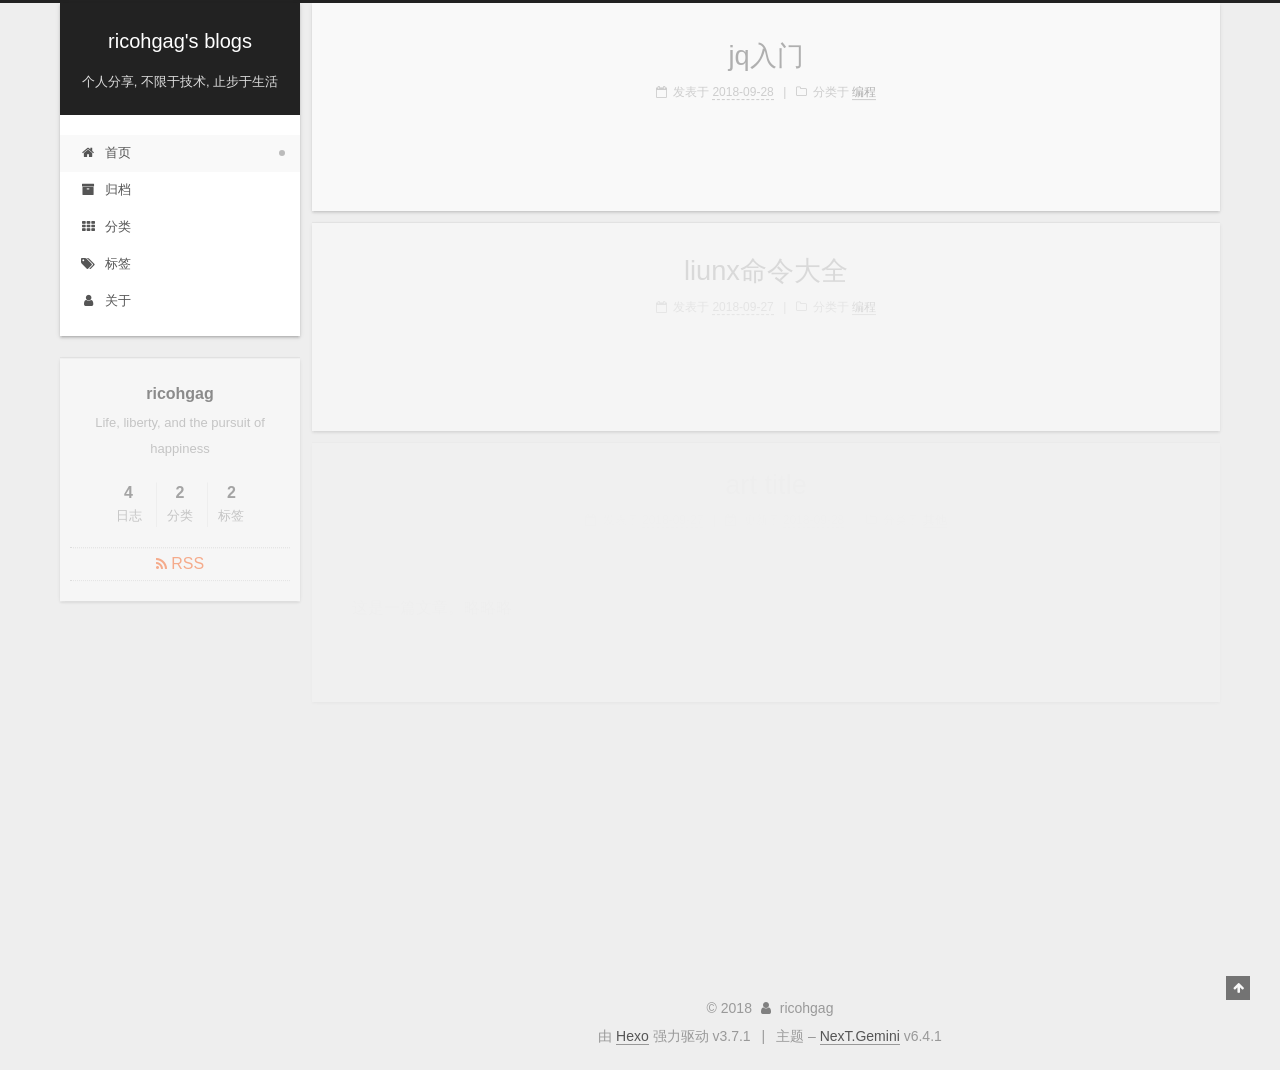
<file: index.html>
<!DOCTYPE html>












  


<html class="theme-next gemini use-motion" lang="zh-CN">
<head>
  <meta charset="UTF-8"/>
<meta http-equiv="X-UA-Compatible" content="IE=edge" />
<meta name="viewport" content="width=device-width, initial-scale=1, maximum-scale=2"/>
<meta name="theme-color" content="#222">












<meta http-equiv="Cache-Control" content="no-transform" />
<meta http-equiv="Cache-Control" content="no-siteapp" />






















<link href="/lib/font-awesome/css/font-awesome.min.css?v=4.6.2" rel="stylesheet" type="text/css" />

<link href="/css/main.css?v=6.4.1" rel="stylesheet" type="text/css" />


  <link rel="apple-touch-icon" sizes="180x180" href="/images/apple-touch-icon-next.png?v=6.4.1">


  <link rel="icon" type="image/png" sizes="32x32" href="/images/favicon-32x32-next.png?v=6.4.1">


  <link rel="icon" type="image/png" sizes="16x16" href="/images/favicon-16x16-next.png?v=6.4.1">


  <link rel="mask-icon" href="/images/logo.svg?v=6.4.1" color="#222">









<script type="text/javascript" id="hexo.configurations">
  var NexT = window.NexT || {};
  var CONFIG = {
    root: '/',
    scheme: 'Gemini',
    version: '6.4.1',
    sidebar: {"position":"left","display":"post","offset":12,"b2t":false,"scrollpercent":false,"onmobile":false},
    fancybox: false,
    fastclick: false,
    lazyload: false,
    tabs: true,
    motion: {"enable":true,"async":false,"transition":{"post_block":"fadeIn","post_header":"slideDownIn","post_body":"slideDownIn","coll_header":"slideLeftIn","sidebar":"slideUpIn"}},
    algolia: {
      applicationID: '',
      apiKey: '',
      indexName: '',
      hits: {"per_page":10},
      labels: {"input_placeholder":"Search for Posts","hits_empty":"We didn't find any results for the search: ${query}","hits_stats":"${hits} results found in ${time} ms"}
    }
  };
</script>


  




  <meta name="description" content="Life, liberty, and the pursuit of happiness">
<meta property="og:type" content="website">
<meta property="og:title" content="ricohgag&#39;s blogs">
<meta property="og:url" content="http://yoursite.com/index.html">
<meta property="og:site_name" content="ricohgag&#39;s blogs">
<meta property="og:description" content="Life, liberty, and the pursuit of happiness">
<meta property="og:locale" content="zh-CN">
<meta name="twitter:card" content="summary">
<meta name="twitter:title" content="ricohgag&#39;s blogs">
<meta name="twitter:description" content="Life, liberty, and the pursuit of happiness">



  <link rel="alternate" href="/atom.xml" title="ricohgag's blogs" type="application/atom+xml" />




  <link rel="canonical" href="http://yoursite.com/"/>



<script type="text/javascript" id="page.configurations">
  CONFIG.page = {
    sidebar: "",
  };
</script>

  <title>ricohgag's blogs</title>
  









  <noscript>
  <style type="text/css">
    .use-motion .motion-element,
    .use-motion .brand,
    .use-motion .menu-item,
    .sidebar-inner,
    .use-motion .post-block,
    .use-motion .pagination,
    .use-motion .comments,
    .use-motion .post-header,
    .use-motion .post-body,
    .use-motion .collection-title { opacity: initial; }

    .use-motion .logo,
    .use-motion .site-title,
    .use-motion .site-subtitle {
      opacity: initial;
      top: initial;
    }

    .use-motion {
      .logo-line-before i { left: initial; }
      .logo-line-after i { right: initial; }
    }
  </style>
</noscript>

</head>

<body itemscope itemtype="http://schema.org/WebPage" lang="zh-CN">

  
  
    
  

  <div class="container sidebar-position-left 
  page-home">
    <div class="headband"></div>

    <header id="header" class="header" itemscope itemtype="http://schema.org/WPHeader">
      <div class="header-inner"><div class="site-brand-wrapper">
  <div class="site-meta ">
    

    <div class="custom-logo-site-title">
      <a href="/" class="brand" rel="start">
        <span class="logo-line-before"><i></i></span>
        <span class="site-title">ricohgag's blogs</span>
        <span class="logo-line-after"><i></i></span>
      </a>
    </div>
    
      
        <p class="site-subtitle">个人分享, 不限于技术, 止步于生活</p>
      
    
  </div>

  <div class="site-nav-toggle">
    <button aria-label="切换导航栏">
      <span class="btn-bar"></span>
      <span class="btn-bar"></span>
      <span class="btn-bar"></span>
    </button>
  </div>
</div>



<nav class="site-nav">
  
    <ul id="menu" class="menu">
      
        
        
        
          
          <li class="menu-item menu-item-home menu-item-active">
    <a href="/" rel="section">
      <i class="menu-item-icon fa fa-fw fa-home"></i> <br />首页</a>
  </li>
        
        
        
          
          <li class="menu-item menu-item-archives">
    <a href="/archives/" rel="section">
      <i class="menu-item-icon fa fa-fw fa-archive"></i> <br />归档</a>
  </li>
        
        
        
          
          <li class="menu-item menu-item-categories">
    <a href="/categories/" rel="section">
      <i class="menu-item-icon fa fa-fw fa-th"></i> <br />分类</a>
  </li>
        
        
        
          
          <li class="menu-item menu-item-tags">
    <a href="/tags/" rel="section">
      <i class="menu-item-icon fa fa-fw fa-tags"></i> <br />标签</a>
  </li>
        
        
        
          
          <li class="menu-item menu-item-about">
    <a href="/about/" rel="section">
      <i class="menu-item-icon fa fa-fw fa-user"></i> <br />关于</a>
  </li>

      
      
    </ul>
  

  

  
</nav>



  



</div>
    </header>

    


    <main id="main" class="main">
      <div class="main-inner">
        <div class="content-wrap">
          
            

          
          <div id="content" class="content">
            
  <section id="posts" class="posts-expand">
    
      

  

  
  
  

  

  <article class="post post-type-normal" itemscope itemtype="http://schema.org/Article">
  
  
  
  <div class="post-block">
    <link itemprop="mainEntityOfPage" href="http://yoursite.com/2018/09/28/jq入门/">

    <span hidden itemprop="author" itemscope itemtype="http://schema.org/Person">
      <meta itemprop="name" content="ricohgag">
      <meta itemprop="description" content="Life, liberty, and the pursuit of happiness">
      <meta itemprop="image" content="/images/avatar.gif">
    </span>

    <span hidden itemprop="publisher" itemscope itemtype="http://schema.org/Organization">
      <meta itemprop="name" content="ricohgag's blogs">
    </span>

    
      <header class="post-header">

        
        
          <h1 class="post-title" itemprop="name headline">
                
                <a class="post-title-link" href="/2018/09/28/jq入门/" itemprop="url">
                  jq入门
                </a>
              
            
          </h1>
        

        <div class="post-meta">
          <span class="post-time">

            
            
            

            
              <span class="post-meta-item-icon">
                <i class="fa fa-calendar-o"></i>
              </span>
              
                <span class="post-meta-item-text">发表于</span>
              

              
                
              

              <time title="创建时间：2018-09-28 00:39:47 / 修改时间：08:34:10" itemprop="dateCreated datePublished" datetime="2018-09-28T00:39:47+08:00">2018-09-28</time>
            

            
              

              
            
          </span>

          
            <span class="post-category" >
            
              <span class="post-meta-divider">|</span>
            
              <span class="post-meta-item-icon">
                <i class="fa fa-folder-o"></i>
              </span>
              
                <span class="post-meta-item-text">分类于</span>
              
              
                <span itemprop="about" itemscope itemtype="http://schema.org/Thing"><a href="/categories/programming/" itemprop="url" rel="index"><span itemprop="name">编程</span></a></span>

                
                
              
            </span>
          

          
            
          

          
          

          

          

          

        </div>
      </header>
    

    
    
    
    <div class="post-body" itemprop="articleBody">

      
      

      
        
          
            
          
        
      
    </div>

    

    
    
    

    

    

    

    <footer class="post-footer">
      

      

      

      
      
        <div class="post-eof"></div>
      
    </footer>
  </div>
  
  
  
  </article>


    
      

  

  
  
  

  

  <article class="post post-type-normal" itemscope itemtype="http://schema.org/Article">
  
  
  
  <div class="post-block">
    <link itemprop="mainEntityOfPage" href="http://yoursite.com/2018/09/27/liunx命令大全/">

    <span hidden itemprop="author" itemscope itemtype="http://schema.org/Person">
      <meta itemprop="name" content="ricohgag">
      <meta itemprop="description" content="Life, liberty, and the pursuit of happiness">
      <meta itemprop="image" content="/images/avatar.gif">
    </span>

    <span hidden itemprop="publisher" itemscope itemtype="http://schema.org/Organization">
      <meta itemprop="name" content="ricohgag's blogs">
    </span>

    
      <header class="post-header">

        
        
          <h1 class="post-title" itemprop="name headline">
                
                <a class="post-title-link" href="/2018/09/27/liunx命令大全/" itemprop="url">
                  liunx命令大全
                </a>
              
            
          </h1>
        

        <div class="post-meta">
          <span class="post-time">

            
            
            

            
              <span class="post-meta-item-icon">
                <i class="fa fa-calendar-o"></i>
              </span>
              
                <span class="post-meta-item-text">发表于</span>
              

              
                
              

              <time title="创建时间：2018-09-27 20:49:02 / 修改时间：20:49:22" itemprop="dateCreated datePublished" datetime="2018-09-27T20:49:02+08:00">2018-09-27</time>
            

            
              

              
            
          </span>

          
            <span class="post-category" >
            
              <span class="post-meta-divider">|</span>
            
              <span class="post-meta-item-icon">
                <i class="fa fa-folder-o"></i>
              </span>
              
                <span class="post-meta-item-text">分类于</span>
              
              
                <span itemprop="about" itemscope itemtype="http://schema.org/Thing"><a href="/categories/programming/" itemprop="url" rel="index"><span itemprop="name">编程</span></a></span>

                
                
              
            </span>
          

          
            
          

          
          

          

          

          

        </div>
      </header>
    

    
    
    
    <div class="post-body" itemprop="articleBody">

      
      

      
        
          
            
          
        
      
    </div>

    

    
    
    

    

    

    

    <footer class="post-footer">
      

      

      

      
      
        <div class="post-eof"></div>
      
    </footer>
  </div>
  
  
  
  </article>


    
      

  

  
  
  

  

  <article class="post post-type-normal" itemscope itemtype="http://schema.org/Article">
  
  
  
  <div class="post-block">
    <link itemprop="mainEntityOfPage" href="http://yoursite.com/2018/09/27/art-title/">

    <span hidden itemprop="author" itemscope itemtype="http://schema.org/Person">
      <meta itemprop="name" content="ricohgag">
      <meta itemprop="description" content="Life, liberty, and the pursuit of happiness">
      <meta itemprop="image" content="/images/avatar.gif">
    </span>

    <span hidden itemprop="publisher" itemscope itemtype="http://schema.org/Organization">
      <meta itemprop="name" content="ricohgag's blogs">
    </span>

    
      <header class="post-header">

        
        
          <h1 class="post-title" itemprop="name headline">
                
                <a class="post-title-link" href="/2018/09/27/art-title/" itemprop="url">
                  art title
                </a>
              
            
          </h1>
        

        <div class="post-meta">
          <span class="post-time">

            
            
            

            
              <span class="post-meta-item-icon">
                <i class="fa fa-calendar-o"></i>
              </span>
              
                <span class="post-meta-item-text">发表于</span>
              

              
                
              

              <time title="创建时间：2018-09-27 11:15:51" itemprop="dateCreated datePublished" datetime="2018-09-27T11:15:51+08:00">2018-09-27</time>
            

            
              

              
                
                <span class="post-meta-divider">|</span>
                

                <span class="post-meta-item-icon">
                  <i class="fa fa-calendar-check-o"></i>
                </span>
                
                  <span class="post-meta-item-text">更新于</span>
                
                <time title="修改时间：2018-09-28 17:50:13" itemprop="dateModified" datetime="2018-09-28T17:50:13+08:00">2018-09-28</time>
              
            
          </span>

          
            <span class="post-category" >
            
              <span class="post-meta-divider">|</span>
            
              <span class="post-meta-item-icon">
                <i class="fa fa-folder-o"></i>
              </span>
              
                <span class="post-meta-item-text">分类于</span>
              
              
                <span itemprop="about" itemscope itemtype="http://schema.org/Thing"><a href="/categories/other/" itemprop="url" rel="index"><span itemprop="name">其他</span></a></span>

                
                
              
            </span>
          

          
            
          

          
          

          

          

          

        </div>
      </header>
    

    
    
    
    <div class="post-body" itemprop="articleBody">

      
      

      
        
          
            <p>这是一篇文章。略略略</p>

          
        
      
    </div>

    

    
    
    

    

    

    

    <footer class="post-footer">
      

      

      

      
      
        <div class="post-eof"></div>
      
    </footer>
  </div>
  
  
  
  </article>


    
      

  

  
  
  

  

  <article class="post post-type-normal" itemscope itemtype="http://schema.org/Article">
  
  
  
  <div class="post-block">
    <link itemprop="mainEntityOfPage" href="http://yoursite.com/2018/09/27/art-title2/">

    <span hidden itemprop="author" itemscope itemtype="http://schema.org/Person">
      <meta itemprop="name" content="ricohgag">
      <meta itemprop="description" content="Life, liberty, and the pursuit of happiness">
      <meta itemprop="image" content="/images/avatar.gif">
    </span>

    <span hidden itemprop="publisher" itemscope itemtype="http://schema.org/Organization">
      <meta itemprop="name" content="ricohgag's blogs">
    </span>

    
      <header class="post-header">

        
        
          <h1 class="post-title" itemprop="name headline">
                
                <a class="post-title-link" href="/2018/09/27/art-title2/" itemprop="url">
                  art title2
                </a>
              
            
          </h1>
        

        <div class="post-meta">
          <span class="post-time">

            
            
            

            
              <span class="post-meta-item-icon">
                <i class="fa fa-calendar-o"></i>
              </span>
              
                <span class="post-meta-item-text">发表于</span>
              

              
                
              

              <time title="创建时间：2018-09-27 11:15:51 / 修改时间：23:48:09" itemprop="dateCreated datePublished" datetime="2018-09-27T11:15:51+08:00">2018-09-27</time>
            

            
              

              
            
          </span>

          
            <span class="post-category" >
            
              <span class="post-meta-divider">|</span>
            
              <span class="post-meta-item-icon">
                <i class="fa fa-folder-o"></i>
              </span>
              
                <span class="post-meta-item-text">分类于</span>
              
              
                <span itemprop="about" itemscope itemtype="http://schema.org/Thing"><a href="/categories/other/" itemprop="url" rel="index"><span itemprop="name">其他</span></a></span>

                
                
              
            </span>
          

          
            
          

          
          

          

          

          

        </div>
      </header>
    

    
    
    
    <div class="post-body" itemprop="articleBody">

      
      

      
        
          
            <p>这是第二篇文章。略略略</p>

          
        
      
    </div>

    

    
    
    

    

    

    

    <footer class="post-footer">
      

      

      

      
      
        <div class="post-eof"></div>
      
    </footer>
  </div>
  
  
  
  </article>


    
  </section>

  


          </div>
          

        </div>
        
          
  
  <div class="sidebar-toggle">
    <div class="sidebar-toggle-line-wrap">
      <span class="sidebar-toggle-line sidebar-toggle-line-first"></span>
      <span class="sidebar-toggle-line sidebar-toggle-line-middle"></span>
      <span class="sidebar-toggle-line sidebar-toggle-line-last"></span>
    </div>
  </div>

  <aside id="sidebar" class="sidebar">
    
    <div class="sidebar-inner">

      

      

      <section class="site-overview-wrap sidebar-panel sidebar-panel-active">
        <div class="site-overview">
          <div class="site-author motion-element" itemprop="author" itemscope itemtype="http://schema.org/Person">
            
              <p class="site-author-name" itemprop="name">ricohgag</p>
              <p class="site-description motion-element" itemprop="description">Life, liberty, and the pursuit of happiness</p>
          </div>

          
            <nav class="site-state motion-element">
              
                <div class="site-state-item site-state-posts">
                
                  <a href="/archives/">
                
                    <span class="site-state-item-count">4</span>
                    <span class="site-state-item-name">日志</span>
                  </a>
                </div>
              

              
                
                
                <div class="site-state-item site-state-categories">
                  <a href="/categories/index.html">
                    
                    
                      
                    
                      
                    
                    <span class="site-state-item-count">2</span>
                    <span class="site-state-item-name">分类</span>
                  </a>
                </div>
              

              
                
                
                <div class="site-state-item site-state-tags">
                  <a href="/tags/index.html">
                    
                    
                      
                    
                      
                    
                    <span class="site-state-item-count">2</span>
                    <span class="site-state-item-name">标签</span>
                  </a>
                </div>
              
            </nav>
          

          
            <div class="feed-link motion-element">
              <a href="/atom.xml" rel="alternate">
                <i class="fa fa-rss"></i>
                RSS
              </a>
            </div>
          

          

          
          

          
          

          
            
          
          

        </div>
      </section>

      

      

    </div>
  </aside>


        
      </div>
    </main>

    <footer id="footer" class="footer">
      <div class="footer-inner">
        <div class="copyright">&copy; <span itemprop="copyrightYear">2018</span>
  <span class="with-love" id="animate">
    <i class="fa fa-user"></i>
  </span>
  <span class="author" itemprop="copyrightHolder">ricohgag</span>

  

  
</div>




  <div class="powered-by">由 <a class="theme-link" target="_blank" href="https://hexo.io">Hexo</a> 强力驱动 v3.7.1</div>



  <span class="post-meta-divider">|</span>



  <div class="theme-info">主题 – <a class="theme-link" target="_blank" href="https://theme-next.org">NexT.Gemini</a> v6.4.1</div>




        








        
      </div>
    </footer>

    
      <div class="back-to-top">
        <i class="fa fa-arrow-up"></i>
        
      </div>
    

    
	
    

    
  </div>

  

<script type="text/javascript">
  if (Object.prototype.toString.call(window.Promise) !== '[object Function]') {
    window.Promise = null;
  }
</script>


























  
  
    <script type="text/javascript" src="/lib/jquery/index.js?v=2.1.3"></script>
  

  
  
    <script type="text/javascript" src="/lib/velocity/velocity.min.js?v=1.2.1"></script>
  

  
  
    <script type="text/javascript" src="/lib/velocity/velocity.ui.min.js?v=1.2.1"></script>
  


  


  <script type="text/javascript" src="/js/src/utils.js?v=6.4.1"></script>

  <script type="text/javascript" src="/js/src/motion.js?v=6.4.1"></script>



  
  


  <script type="text/javascript" src="/js/src/affix.js?v=6.4.1"></script>

  <script type="text/javascript" src="/js/src/schemes/pisces.js?v=6.4.1"></script>



  

  


  <script type="text/javascript" src="/js/src/bootstrap.js?v=6.4.1"></script>



  



  










  





  

  

  

  

  
  

  

  

  

  

  

</body>
</html>
</file>
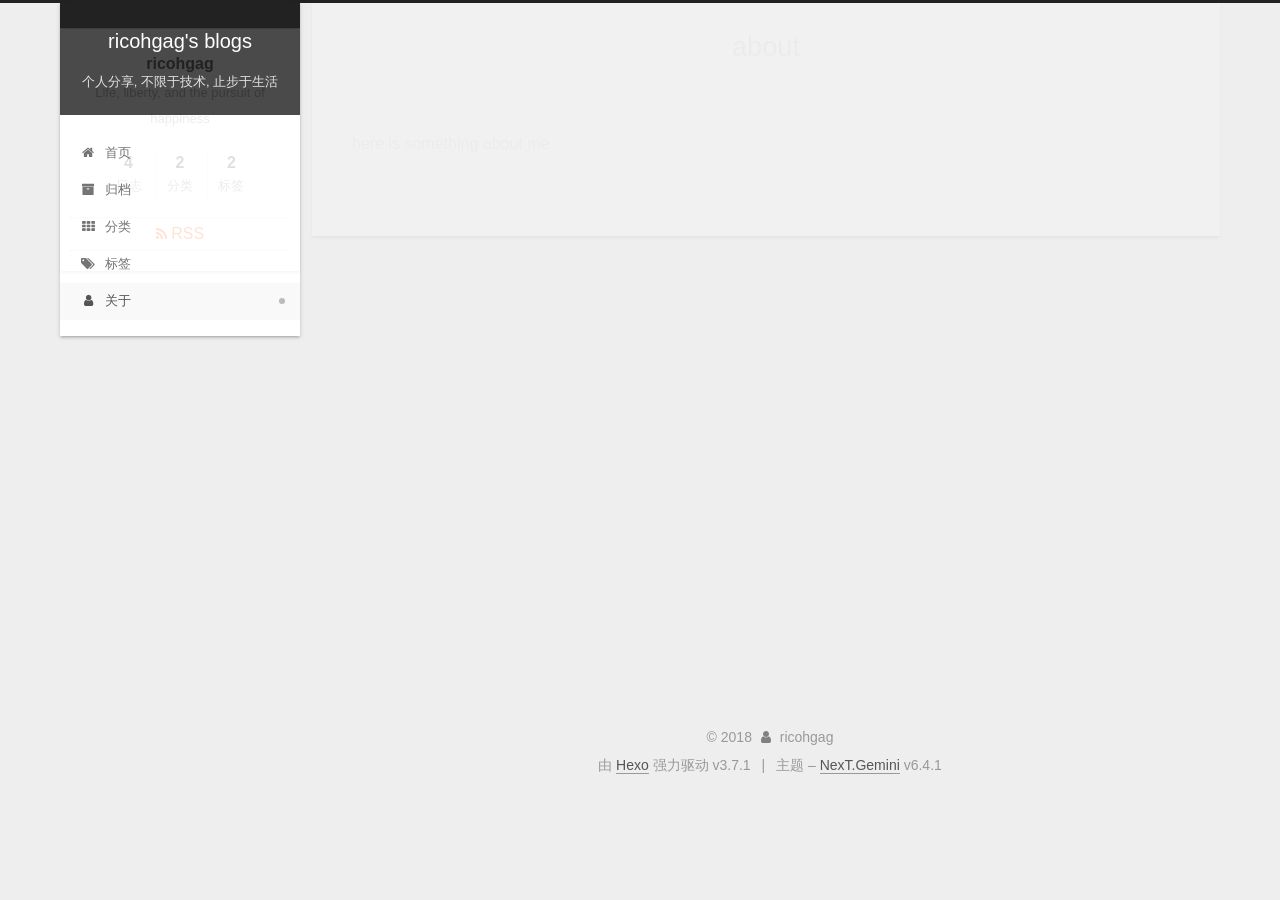
<file: about/index.html>
<!DOCTYPE html>












  


<html class="theme-next gemini use-motion" lang="zh-CN">
<head>
  <meta charset="UTF-8"/>
<meta http-equiv="X-UA-Compatible" content="IE=edge" />
<meta name="viewport" content="width=device-width, initial-scale=1, maximum-scale=2"/>
<meta name="theme-color" content="#222">












<meta http-equiv="Cache-Control" content="no-transform" />
<meta http-equiv="Cache-Control" content="no-siteapp" />






















<link href="/lib/font-awesome/css/font-awesome.min.css?v=4.6.2" rel="stylesheet" type="text/css" />

<link href="/css/main.css?v=6.4.1" rel="stylesheet" type="text/css" />


  <link rel="apple-touch-icon" sizes="180x180" href="/images/apple-touch-icon-next.png?v=6.4.1">


  <link rel="icon" type="image/png" sizes="32x32" href="/images/favicon-32x32-next.png?v=6.4.1">


  <link rel="icon" type="image/png" sizes="16x16" href="/images/favicon-16x16-next.png?v=6.4.1">


  <link rel="mask-icon" href="/images/logo.svg?v=6.4.1" color="#222">









<script type="text/javascript" id="hexo.configurations">
  var NexT = window.NexT || {};
  var CONFIG = {
    root: '/',
    scheme: 'Gemini',
    version: '6.4.1',
    sidebar: {"position":"left","display":"post","offset":12,"b2t":false,"scrollpercent":false,"onmobile":false},
    fancybox: false,
    fastclick: false,
    lazyload: false,
    tabs: true,
    motion: {"enable":true,"async":false,"transition":{"post_block":"fadeIn","post_header":"slideDownIn","post_body":"slideDownIn","coll_header":"slideLeftIn","sidebar":"slideUpIn"}},
    algolia: {
      applicationID: '',
      apiKey: '',
      indexName: '',
      hits: {"per_page":10},
      labels: {"input_placeholder":"Search for Posts","hits_empty":"We didn't find any results for the search: ${query}","hits_stats":"${hits} results found in ${time} ms"}
    }
  };
</script>


  




  <meta name="description" content="here is something about me">
<meta property="og:type" content="website">
<meta property="og:title" content="about">
<meta property="og:url" content="http://yoursite.com/about/index.html">
<meta property="og:site_name" content="ricohgag&#39;s blogs">
<meta property="og:description" content="here is something about me">
<meta property="og:locale" content="zh-CN">
<meta property="og:updated_time" content="2018-09-27T15:08:09.117Z">
<meta name="twitter:card" content="summary">
<meta name="twitter:title" content="about">
<meta name="twitter:description" content="here is something about me">


  


  <link rel="alternate" href="/atom.xml" title="ricohgag's blogs" type="application/atom+xml" />




  <link rel="canonical" href="http://yoursite.com/about/"/>



<script type="text/javascript" id="page.configurations">
  CONFIG.page = {
    sidebar: "",
  };
</script>

  <title>about | ricohgag's blogs</title>
  









  <noscript>
  <style type="text/css">
    .use-motion .motion-element,
    .use-motion .brand,
    .use-motion .menu-item,
    .sidebar-inner,
    .use-motion .post-block,
    .use-motion .pagination,
    .use-motion .comments,
    .use-motion .post-header,
    .use-motion .post-body,
    .use-motion .collection-title { opacity: initial; }

    .use-motion .logo,
    .use-motion .site-title,
    .use-motion .site-subtitle {
      opacity: initial;
      top: initial;
    }

    .use-motion {
      .logo-line-before i { left: initial; }
      .logo-line-after i { right: initial; }
    }
  </style>
</noscript>

</head>

<body itemscope itemtype="http://schema.org/WebPage" lang="zh-CN">

  
  
    
  

  <div class="container sidebar-position-left page-post-detail">
    <div class="headband"></div>

    <header id="header" class="header" itemscope itemtype="http://schema.org/WPHeader">
      <div class="header-inner"><div class="site-brand-wrapper">
  <div class="site-meta ">
    

    <div class="custom-logo-site-title">
      <a href="/" class="brand" rel="start">
        <span class="logo-line-before"><i></i></span>
        <span class="site-title">ricohgag's blogs</span>
        <span class="logo-line-after"><i></i></span>
      </a>
    </div>
    
      
        <p class="site-subtitle">个人分享, 不限于技术, 止步于生活</p>
      
    
  </div>

  <div class="site-nav-toggle">
    <button aria-label="切换导航栏">
      <span class="btn-bar"></span>
      <span class="btn-bar"></span>
      <span class="btn-bar"></span>
    </button>
  </div>
</div>



<nav class="site-nav">
  
    <ul id="menu" class="menu">
      
        
        
        
          
          <li class="menu-item menu-item-home">
    <a href="/" rel="section">
      <i class="menu-item-icon fa fa-fw fa-home"></i> <br />首页</a>
  </li>
        
        
        
          
          <li class="menu-item menu-item-archives">
    <a href="/archives/" rel="section">
      <i class="menu-item-icon fa fa-fw fa-archive"></i> <br />归档</a>
  </li>
        
        
        
          
          <li class="menu-item menu-item-categories">
    <a href="/categories/" rel="section">
      <i class="menu-item-icon fa fa-fw fa-th"></i> <br />分类</a>
  </li>
        
        
        
          
          <li class="menu-item menu-item-tags">
    <a href="/tags/" rel="section">
      <i class="menu-item-icon fa fa-fw fa-tags"></i> <br />标签</a>
  </li>
        
        
        
          
          <li class="menu-item menu-item-about menu-item-active">
    <a href="/about/" rel="section">
      <i class="menu-item-icon fa fa-fw fa-user"></i> <br />关于</a>
  </li>

      
      
    </ul>
  

  

  
</nav>



  



</div>
    </header>

    


    <main id="main" class="main">
      <div class="main-inner">
        <div class="content-wrap">
          
            

    
    
      
      
    
      
      
    
      
      
    
      
      
    
      
      
    
    

  


          
          <div id="content" class="content">
            

  <div id="posts" class="posts-expand">
    
    
    
    <div class="post-block page">
      <header class="post-header">

<h1 class="post-title" itemprop="name headline">about</h1>

<div class="post-meta">
  
  



</div>

</header>

      
      
      
      <div class="post-body">
        
        
          <p>here is something about me</p>

        
      </div>
      
      
      
    </div>
    



    
    
    
  </div>


          </div>
          

        </div>
        
          
  
  <div class="sidebar-toggle">
    <div class="sidebar-toggle-line-wrap">
      <span class="sidebar-toggle-line sidebar-toggle-line-first"></span>
      <span class="sidebar-toggle-line sidebar-toggle-line-middle"></span>
      <span class="sidebar-toggle-line sidebar-toggle-line-last"></span>
    </div>
  </div>

  <aside id="sidebar" class="sidebar">
    
    <div class="sidebar-inner">

      

      

      <section class="site-overview-wrap sidebar-panel sidebar-panel-active">
        <div class="site-overview">
          <div class="site-author motion-element" itemprop="author" itemscope itemtype="http://schema.org/Person">
            
              <p class="site-author-name" itemprop="name">ricohgag</p>
              <p class="site-description motion-element" itemprop="description">Life, liberty, and the pursuit of happiness</p>
          </div>

          
            <nav class="site-state motion-element">
              
                <div class="site-state-item site-state-posts">
                
                  <a href="/archives/">
                
                    <span class="site-state-item-count">4</span>
                    <span class="site-state-item-name">日志</span>
                  </a>
                </div>
              

              
                
                
                <div class="site-state-item site-state-categories">
                  <a href="/categories/index.html">
                    
                    
                      
                    
                      
                    
                    <span class="site-state-item-count">2</span>
                    <span class="site-state-item-name">分类</span>
                  </a>
                </div>
              

              
                
                
                <div class="site-state-item site-state-tags">
                  <a href="/tags/index.html">
                    
                    
                      
                    
                      
                    
                    <span class="site-state-item-count">2</span>
                    <span class="site-state-item-name">标签</span>
                  </a>
                </div>
              
            </nav>
          

          
            <div class="feed-link motion-element">
              <a href="/atom.xml" rel="alternate">
                <i class="fa fa-rss"></i>
                RSS
              </a>
            </div>
          

          

          
          

          
          

          
            
          
          

        </div>
      </section>

      

      

    </div>
  </aside>


        
      </div>
    </main>

    <footer id="footer" class="footer">
      <div class="footer-inner">
        <div class="copyright">&copy; <span itemprop="copyrightYear">2018</span>
  <span class="with-love" id="animate">
    <i class="fa fa-user"></i>
  </span>
  <span class="author" itemprop="copyrightHolder">ricohgag</span>

  

  
</div>




  <div class="powered-by">由 <a class="theme-link" target="_blank" href="https://hexo.io">Hexo</a> 强力驱动 v3.7.1</div>



  <span class="post-meta-divider">|</span>



  <div class="theme-info">主题 – <a class="theme-link" target="_blank" href="https://theme-next.org">NexT.Gemini</a> v6.4.1</div>




        








        
      </div>
    </footer>

    
      <div class="back-to-top">
        <i class="fa fa-arrow-up"></i>
        
      </div>
    

    
	
    

    
  </div>

  

<script type="text/javascript">
  if (Object.prototype.toString.call(window.Promise) !== '[object Function]') {
    window.Promise = null;
  }
</script>


























  
  
    <script type="text/javascript" src="/lib/jquery/index.js?v=2.1.3"></script>
  

  
  
    <script type="text/javascript" src="/lib/velocity/velocity.min.js?v=1.2.1"></script>
  

  
  
    <script type="text/javascript" src="/lib/velocity/velocity.ui.min.js?v=1.2.1"></script>
  


  


  <script type="text/javascript" src="/js/src/utils.js?v=6.4.1"></script>

  <script type="text/javascript" src="/js/src/motion.js?v=6.4.1"></script>



  
  


  <script type="text/javascript" src="/js/src/affix.js?v=6.4.1"></script>

  <script type="text/javascript" src="/js/src/schemes/pisces.js?v=6.4.1"></script>



  
  <script type="text/javascript" src="/js/src/scrollspy.js?v=6.4.1"></script>
<script type="text/javascript" src="/js/src/post-details.js?v=6.4.1"></script>



  


  <script type="text/javascript" src="/js/src/bootstrap.js?v=6.4.1"></script>



  



  










  





  

  

  

  

  
  

  

  

  

  

  

</body>
</html>
</file>
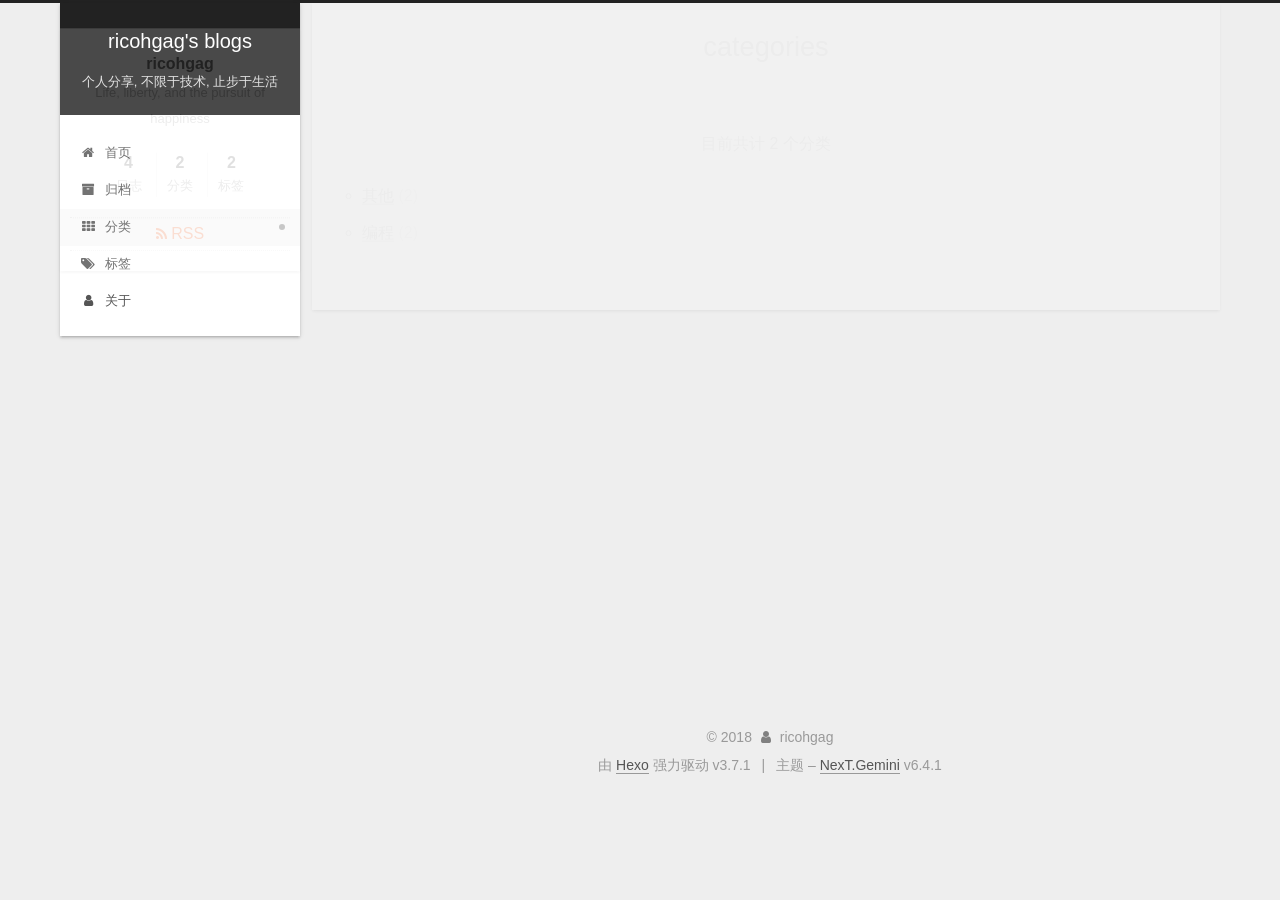
<file: categories/index.html>
<!DOCTYPE html>












  


<html class="theme-next gemini use-motion" lang="zh-CN">
<head>
  <meta charset="UTF-8"/>
<meta http-equiv="X-UA-Compatible" content="IE=edge" />
<meta name="viewport" content="width=device-width, initial-scale=1, maximum-scale=2"/>
<meta name="theme-color" content="#222">












<meta http-equiv="Cache-Control" content="no-transform" />
<meta http-equiv="Cache-Control" content="no-siteapp" />






















<link href="/lib/font-awesome/css/font-awesome.min.css?v=4.6.2" rel="stylesheet" type="text/css" />

<link href="/css/main.css?v=6.4.1" rel="stylesheet" type="text/css" />


  <link rel="apple-touch-icon" sizes="180x180" href="/images/apple-touch-icon-next.png?v=6.4.1">


  <link rel="icon" type="image/png" sizes="32x32" href="/images/favicon-32x32-next.png?v=6.4.1">


  <link rel="icon" type="image/png" sizes="16x16" href="/images/favicon-16x16-next.png?v=6.4.1">


  <link rel="mask-icon" href="/images/logo.svg?v=6.4.1" color="#222">









<script type="text/javascript" id="hexo.configurations">
  var NexT = window.NexT || {};
  var CONFIG = {
    root: '/',
    scheme: 'Gemini',
    version: '6.4.1',
    sidebar: {"position":"left","display":"post","offset":12,"b2t":false,"scrollpercent":false,"onmobile":false},
    fancybox: false,
    fastclick: false,
    lazyload: false,
    tabs: true,
    motion: {"enable":true,"async":false,"transition":{"post_block":"fadeIn","post_header":"slideDownIn","post_body":"slideDownIn","coll_header":"slideLeftIn","sidebar":"slideUpIn"}},
    algolia: {
      applicationID: '',
      apiKey: '',
      indexName: '',
      hits: {"per_page":10},
      labels: {"input_placeholder":"Search for Posts","hits_empty":"We didn't find any results for the search: ${query}","hits_stats":"${hits} results found in ${time} ms"}
    }
  };
</script>


  




  <meta name="description" content="Life, liberty, and the pursuit of happiness">
<meta property="og:type" content="website">
<meta property="og:title" content="categories">
<meta property="og:url" content="http://yoursite.com/categories/index.html">
<meta property="og:site_name" content="ricohgag&#39;s blogs">
<meta property="og:description" content="Life, liberty, and the pursuit of happiness">
<meta property="og:locale" content="zh-CN">
<meta property="og:updated_time" content="2018-09-27T15:39:06.949Z">
<meta name="twitter:card" content="summary">
<meta name="twitter:title" content="categories">
<meta name="twitter:description" content="Life, liberty, and the pursuit of happiness">



  <link rel="alternate" href="/atom.xml" title="ricohgag's blogs" type="application/atom+xml" />




  <link rel="canonical" href="http://yoursite.com/categories/"/>



<script type="text/javascript" id="page.configurations">
  CONFIG.page = {
    sidebar: "",
  };
</script>

  <title>categories | ricohgag's blogs</title>
  









  <noscript>
  <style type="text/css">
    .use-motion .motion-element,
    .use-motion .brand,
    .use-motion .menu-item,
    .sidebar-inner,
    .use-motion .post-block,
    .use-motion .pagination,
    .use-motion .comments,
    .use-motion .post-header,
    .use-motion .post-body,
    .use-motion .collection-title { opacity: initial; }

    .use-motion .logo,
    .use-motion .site-title,
    .use-motion .site-subtitle {
      opacity: initial;
      top: initial;
    }

    .use-motion {
      .logo-line-before i { left: initial; }
      .logo-line-after i { right: initial; }
    }
  </style>
</noscript>

</head>

<body itemscope itemtype="http://schema.org/WebPage" lang="zh-CN">

  
  
    
  

  <div class="container sidebar-position-left page-post-detail">
    <div class="headband"></div>

    <header id="header" class="header" itemscope itemtype="http://schema.org/WPHeader">
      <div class="header-inner"><div class="site-brand-wrapper">
  <div class="site-meta ">
    

    <div class="custom-logo-site-title">
      <a href="/" class="brand" rel="start">
        <span class="logo-line-before"><i></i></span>
        <span class="site-title">ricohgag's blogs</span>
        <span class="logo-line-after"><i></i></span>
      </a>
    </div>
    
      
        <p class="site-subtitle">个人分享, 不限于技术, 止步于生活</p>
      
    
  </div>

  <div class="site-nav-toggle">
    <button aria-label="切换导航栏">
      <span class="btn-bar"></span>
      <span class="btn-bar"></span>
      <span class="btn-bar"></span>
    </button>
  </div>
</div>



<nav class="site-nav">
  
    <ul id="menu" class="menu">
      
        
        
        
          
          <li class="menu-item menu-item-home">
    <a href="/" rel="section">
      <i class="menu-item-icon fa fa-fw fa-home"></i> <br />首页</a>
  </li>
        
        
        
          
          <li class="menu-item menu-item-archives">
    <a href="/archives/" rel="section">
      <i class="menu-item-icon fa fa-fw fa-archive"></i> <br />归档</a>
  </li>
        
        
        
          
          <li class="menu-item menu-item-categories menu-item-active">
    <a href="/categories/" rel="section">
      <i class="menu-item-icon fa fa-fw fa-th"></i> <br />分类</a>
  </li>
        
        
        
          
          <li class="menu-item menu-item-tags">
    <a href="/tags/" rel="section">
      <i class="menu-item-icon fa fa-fw fa-tags"></i> <br />标签</a>
  </li>
        
        
        
          
          <li class="menu-item menu-item-about">
    <a href="/about/" rel="section">
      <i class="menu-item-icon fa fa-fw fa-user"></i> <br />关于</a>
  </li>

      
      
    </ul>
  

  

  
</nav>



  



</div>
    </header>

    


    <main id="main" class="main">
      <div class="main-inner">
        <div class="content-wrap">
          
            

    
    
      
      
    
      
      
    
      
      
    
      
      
    
      
      
    
    

  


          
          <div id="content" class="content">
            

  <div id="posts" class="posts-expand">
    
    
    
    <div class="post-block page">
      <header class="post-header">

<h1 class="post-title" itemprop="name headline">categories</h1>

<div class="post-meta">
  
  



</div>

</header>

      
      
      
      <div class="post-body">
        
        
          <div class="category-all-page">
            <div class="category-all-title">
                
                
                  
                    
                  
                
                  
                    
                  
                
                目前共计 2 个分类
            </div>
            <div class="category-all">
              <ul class="category-list"><li class="category-list-item"><a class="category-list-link" href="/categories/other/">其他</a><span class="category-list-count">2</span></li><li class="category-list-item"><a class="category-list-link" href="/categories/programming/">编程</a><span class="category-list-count">2</span></li></ul>
            </div>
          </div>
        
      </div>
      
      
      
    </div>
    



    
    
    
  </div>


          </div>
          

        </div>
        
          
  
  <div class="sidebar-toggle">
    <div class="sidebar-toggle-line-wrap">
      <span class="sidebar-toggle-line sidebar-toggle-line-first"></span>
      <span class="sidebar-toggle-line sidebar-toggle-line-middle"></span>
      <span class="sidebar-toggle-line sidebar-toggle-line-last"></span>
    </div>
  </div>

  <aside id="sidebar" class="sidebar">
    
    <div class="sidebar-inner">

      

      

      <section class="site-overview-wrap sidebar-panel sidebar-panel-active">
        <div class="site-overview">
          <div class="site-author motion-element" itemprop="author" itemscope itemtype="http://schema.org/Person">
            
              <p class="site-author-name" itemprop="name">ricohgag</p>
              <p class="site-description motion-element" itemprop="description">Life, liberty, and the pursuit of happiness</p>
          </div>

          
            <nav class="site-state motion-element">
              
                <div class="site-state-item site-state-posts">
                
                  <a href="/archives/">
                
                    <span class="site-state-item-count">4</span>
                    <span class="site-state-item-name">日志</span>
                  </a>
                </div>
              

              
                
                
                <div class="site-state-item site-state-categories">
                  <a href="/categories/index.html">
                    
                    
                      
                    
                      
                    
                    <span class="site-state-item-count">2</span>
                    <span class="site-state-item-name">分类</span>
                  </a>
                </div>
              

              
                
                
                <div class="site-state-item site-state-tags">
                  <a href="/tags/index.html">
                    
                    
                      
                    
                      
                    
                    <span class="site-state-item-count">2</span>
                    <span class="site-state-item-name">标签</span>
                  </a>
                </div>
              
            </nav>
          

          
            <div class="feed-link motion-element">
              <a href="/atom.xml" rel="alternate">
                <i class="fa fa-rss"></i>
                RSS
              </a>
            </div>
          

          

          
          

          
          

          
            
          
          

        </div>
      </section>

      

      

    </div>
  </aside>


        
      </div>
    </main>

    <footer id="footer" class="footer">
      <div class="footer-inner">
        <div class="copyright">&copy; <span itemprop="copyrightYear">2018</span>
  <span class="with-love" id="animate">
    <i class="fa fa-user"></i>
  </span>
  <span class="author" itemprop="copyrightHolder">ricohgag</span>

  

  
</div>




  <div class="powered-by">由 <a class="theme-link" target="_blank" href="https://hexo.io">Hexo</a> 强力驱动 v3.7.1</div>



  <span class="post-meta-divider">|</span>



  <div class="theme-info">主题 – <a class="theme-link" target="_blank" href="https://theme-next.org">NexT.Gemini</a> v6.4.1</div>




        








        
      </div>
    </footer>

    
      <div class="back-to-top">
        <i class="fa fa-arrow-up"></i>
        
      </div>
    

    
	
    

    
  </div>

  

<script type="text/javascript">
  if (Object.prototype.toString.call(window.Promise) !== '[object Function]') {
    window.Promise = null;
  }
</script>


























  
  
    <script type="text/javascript" src="/lib/jquery/index.js?v=2.1.3"></script>
  

  
  
    <script type="text/javascript" src="/lib/velocity/velocity.min.js?v=1.2.1"></script>
  

  
  
    <script type="text/javascript" src="/lib/velocity/velocity.ui.min.js?v=1.2.1"></script>
  


  


  <script type="text/javascript" src="/js/src/utils.js?v=6.4.1"></script>

  <script type="text/javascript" src="/js/src/motion.js?v=6.4.1"></script>



  
  


  <script type="text/javascript" src="/js/src/affix.js?v=6.4.1"></script>

  <script type="text/javascript" src="/js/src/schemes/pisces.js?v=6.4.1"></script>



  
  <script type="text/javascript" src="/js/src/scrollspy.js?v=6.4.1"></script>
<script type="text/javascript" src="/js/src/post-details.js?v=6.4.1"></script>



  


  <script type="text/javascript" src="/js/src/bootstrap.js?v=6.4.1"></script>



  



  










  





  

  

  

  

  
  

  

  

  

  

  

</body>
</html>
</file>
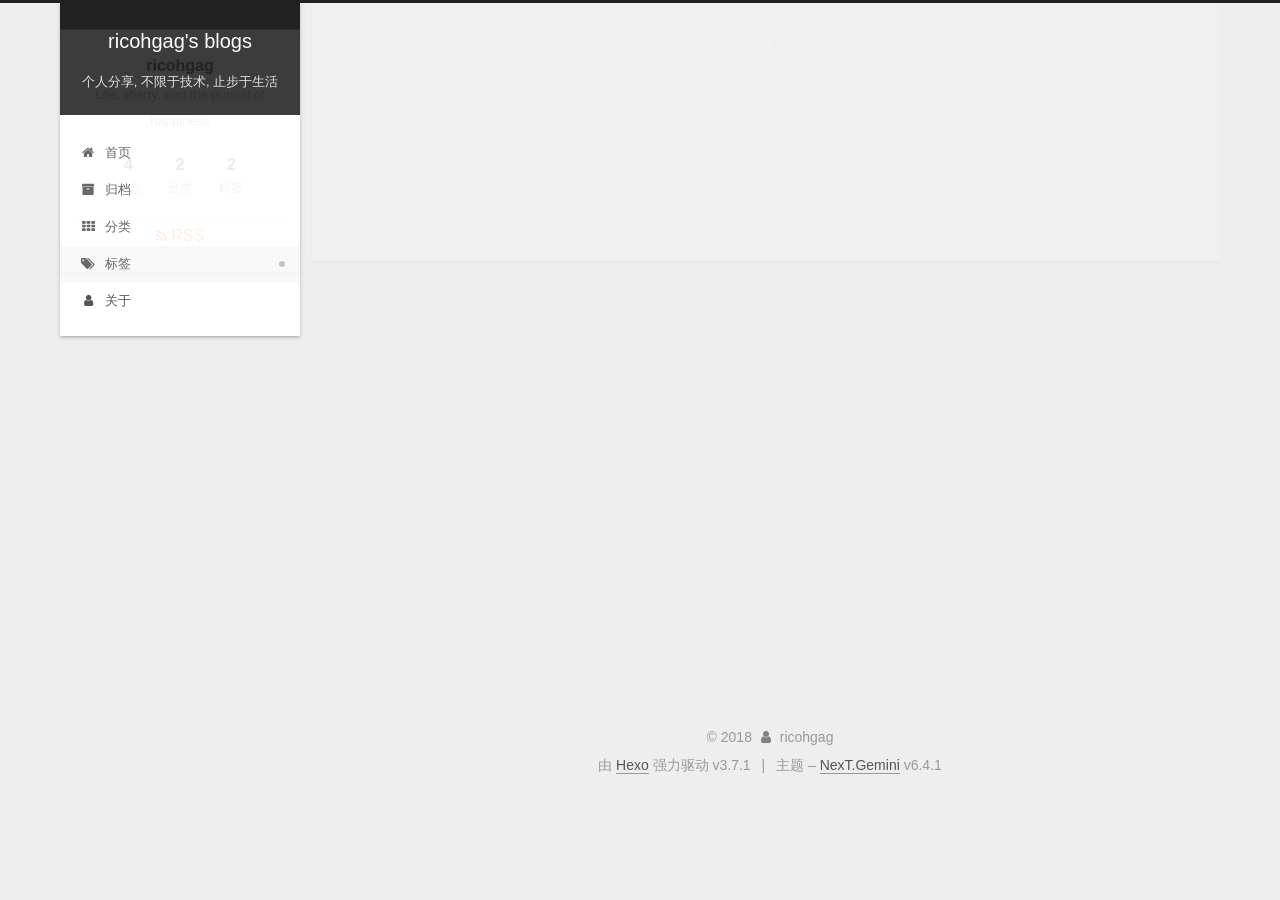
<file: tags/index.html>
<!DOCTYPE html>












  


<html class="theme-next gemini use-motion" lang="zh-CN">
<head>
  <meta charset="UTF-8"/>
<meta http-equiv="X-UA-Compatible" content="IE=edge" />
<meta name="viewport" content="width=device-width, initial-scale=1, maximum-scale=2"/>
<meta name="theme-color" content="#222">












<meta http-equiv="Cache-Control" content="no-transform" />
<meta http-equiv="Cache-Control" content="no-siteapp" />






















<link href="/lib/font-awesome/css/font-awesome.min.css?v=4.6.2" rel="stylesheet" type="text/css" />

<link href="/css/main.css?v=6.4.1" rel="stylesheet" type="text/css" />


  <link rel="apple-touch-icon" sizes="180x180" href="/images/apple-touch-icon-next.png?v=6.4.1">


  <link rel="icon" type="image/png" sizes="32x32" href="/images/favicon-32x32-next.png?v=6.4.1">


  <link rel="icon" type="image/png" sizes="16x16" href="/images/favicon-16x16-next.png?v=6.4.1">


  <link rel="mask-icon" href="/images/logo.svg?v=6.4.1" color="#222">









<script type="text/javascript" id="hexo.configurations">
  var NexT = window.NexT || {};
  var CONFIG = {
    root: '/',
    scheme: 'Gemini',
    version: '6.4.1',
    sidebar: {"position":"left","display":"post","offset":12,"b2t":false,"scrollpercent":false,"onmobile":false},
    fancybox: false,
    fastclick: false,
    lazyload: false,
    tabs: true,
    motion: {"enable":true,"async":false,"transition":{"post_block":"fadeIn","post_header":"slideDownIn","post_body":"slideDownIn","coll_header":"slideLeftIn","sidebar":"slideUpIn"}},
    algolia: {
      applicationID: '',
      apiKey: '',
      indexName: '',
      hits: {"per_page":10},
      labels: {"input_placeholder":"Search for Posts","hits_empty":"We didn't find any results for the search: ${query}","hits_stats":"${hits} results found in ${time} ms"}
    }
  };
</script>


  




  <meta name="description" content="Life, liberty, and the pursuit of happiness">
<meta property="og:type" content="website">
<meta property="og:title" content="tags">
<meta property="og:url" content="http://yoursite.com/tags/index.html">
<meta property="og:site_name" content="ricohgag&#39;s blogs">
<meta property="og:description" content="Life, liberty, and the pursuit of happiness">
<meta property="og:locale" content="zh-CN">
<meta property="og:updated_time" content="2018-09-27T15:58:47.301Z">
<meta name="twitter:card" content="summary">
<meta name="twitter:title" content="tags">
<meta name="twitter:description" content="Life, liberty, and the pursuit of happiness">



  <link rel="alternate" href="/atom.xml" title="ricohgag's blogs" type="application/atom+xml" />




  <link rel="canonical" href="http://yoursite.com/tags/"/>



<script type="text/javascript" id="page.configurations">
  CONFIG.page = {
    sidebar: "",
  };
</script>

  <title>tags | ricohgag's blogs</title>
  









  <noscript>
  <style type="text/css">
    .use-motion .motion-element,
    .use-motion .brand,
    .use-motion .menu-item,
    .sidebar-inner,
    .use-motion .post-block,
    .use-motion .pagination,
    .use-motion .comments,
    .use-motion .post-header,
    .use-motion .post-body,
    .use-motion .collection-title { opacity: initial; }

    .use-motion .logo,
    .use-motion .site-title,
    .use-motion .site-subtitle {
      opacity: initial;
      top: initial;
    }

    .use-motion {
      .logo-line-before i { left: initial; }
      .logo-line-after i { right: initial; }
    }
  </style>
</noscript>

</head>

<body itemscope itemtype="http://schema.org/WebPage" lang="zh-CN">

  
  
    
  

  <div class="container sidebar-position-left page-post-detail">
    <div class="headband"></div>

    <header id="header" class="header" itemscope itemtype="http://schema.org/WPHeader">
      <div class="header-inner"><div class="site-brand-wrapper">
  <div class="site-meta ">
    

    <div class="custom-logo-site-title">
      <a href="/" class="brand" rel="start">
        <span class="logo-line-before"><i></i></span>
        <span class="site-title">ricohgag's blogs</span>
        <span class="logo-line-after"><i></i></span>
      </a>
    </div>
    
      
        <p class="site-subtitle">个人分享, 不限于技术, 止步于生活</p>
      
    
  </div>

  <div class="site-nav-toggle">
    <button aria-label="切换导航栏">
      <span class="btn-bar"></span>
      <span class="btn-bar"></span>
      <span class="btn-bar"></span>
    </button>
  </div>
</div>



<nav class="site-nav">
  
    <ul id="menu" class="menu">
      
        
        
        
          
          <li class="menu-item menu-item-home">
    <a href="/" rel="section">
      <i class="menu-item-icon fa fa-fw fa-home"></i> <br />首页</a>
  </li>
        
        
        
          
          <li class="menu-item menu-item-archives">
    <a href="/archives/" rel="section">
      <i class="menu-item-icon fa fa-fw fa-archive"></i> <br />归档</a>
  </li>
        
        
        
          
          <li class="menu-item menu-item-categories">
    <a href="/categories/" rel="section">
      <i class="menu-item-icon fa fa-fw fa-th"></i> <br />分类</a>
  </li>
        
        
        
          
          <li class="menu-item menu-item-tags menu-item-active">
    <a href="/tags/" rel="section">
      <i class="menu-item-icon fa fa-fw fa-tags"></i> <br />标签</a>
  </li>
        
        
        
          
          <li class="menu-item menu-item-about">
    <a href="/about/" rel="section">
      <i class="menu-item-icon fa fa-fw fa-user"></i> <br />关于</a>
  </li>

      
      
    </ul>
  

  

  
</nav>



  



</div>
    </header>

    


    <main id="main" class="main">
      <div class="main-inner">
        <div class="content-wrap">
          
            

    
    
      
      
    
      
      
    
      
      
    
      
      
    
      
      
    
    

  


          
          <div id="content" class="content">
            

  <div id="posts" class="posts-expand">
    
    
    
    <div class="post-block page">
      <header class="post-header">

<h1 class="post-title" itemprop="name headline">tags</h1>

<div class="post-meta">
  
  



</div>

</header>

      
      
      
      <div class="post-body">
        
        
          <div class="tag-cloud">
            <div class="tag-cloud-title">
                
                
                  
                    
                  
                
                  
                    
                  
                
                目前共计 2 个标签
            </div>
            <div class="tag-cloud-tags">
              <a href="/tags/jquery/" style="font-size: 12px; color: #ccc">jquery</a> <a href="/tags/入门/" style="font-size: 12px; color: #ccc">入门</a>
            </div>
          </div>
        
      </div>
      
      
      
    </div>
    



    
    
    
  </div>


          </div>
          

        </div>
        
          
  
  <div class="sidebar-toggle">
    <div class="sidebar-toggle-line-wrap">
      <span class="sidebar-toggle-line sidebar-toggle-line-first"></span>
      <span class="sidebar-toggle-line sidebar-toggle-line-middle"></span>
      <span class="sidebar-toggle-line sidebar-toggle-line-last"></span>
    </div>
  </div>

  <aside id="sidebar" class="sidebar">
    
    <div class="sidebar-inner">

      

      

      <section class="site-overview-wrap sidebar-panel sidebar-panel-active">
        <div class="site-overview">
          <div class="site-author motion-element" itemprop="author" itemscope itemtype="http://schema.org/Person">
            
              <p class="site-author-name" itemprop="name">ricohgag</p>
              <p class="site-description motion-element" itemprop="description">Life, liberty, and the pursuit of happiness</p>
          </div>

          
            <nav class="site-state motion-element">
              
                <div class="site-state-item site-state-posts">
                
                  <a href="/archives/">
                
                    <span class="site-state-item-count">4</span>
                    <span class="site-state-item-name">日志</span>
                  </a>
                </div>
              

              
                
                
                <div class="site-state-item site-state-categories">
                  <a href="/categories/index.html">
                    
                    
                      
                    
                      
                    
                    <span class="site-state-item-count">2</span>
                    <span class="site-state-item-name">分类</span>
                  </a>
                </div>
              

              
                
                
                <div class="site-state-item site-state-tags">
                  <a href="/tags/index.html">
                    
                    
                      
                    
                      
                    
                    <span class="site-state-item-count">2</span>
                    <span class="site-state-item-name">标签</span>
                  </a>
                </div>
              
            </nav>
          

          
            <div class="feed-link motion-element">
              <a href="/atom.xml" rel="alternate">
                <i class="fa fa-rss"></i>
                RSS
              </a>
            </div>
          

          

          
          

          
          

          
            
          
          

        </div>
      </section>

      

      

    </div>
  </aside>


        
      </div>
    </main>

    <footer id="footer" class="footer">
      <div class="footer-inner">
        <div class="copyright">&copy; <span itemprop="copyrightYear">2018</span>
  <span class="with-love" id="animate">
    <i class="fa fa-user"></i>
  </span>
  <span class="author" itemprop="copyrightHolder">ricohgag</span>

  

  
</div>




  <div class="powered-by">由 <a class="theme-link" target="_blank" href="https://hexo.io">Hexo</a> 强力驱动 v3.7.1</div>



  <span class="post-meta-divider">|</span>



  <div class="theme-info">主题 – <a class="theme-link" target="_blank" href="https://theme-next.org">NexT.Gemini</a> v6.4.1</div>




        








        
      </div>
    </footer>

    
      <div class="back-to-top">
        <i class="fa fa-arrow-up"></i>
        
      </div>
    

    
	
    

    
  </div>

  

<script type="text/javascript">
  if (Object.prototype.toString.call(window.Promise) !== '[object Function]') {
    window.Promise = null;
  }
</script>


























  
  
    <script type="text/javascript" src="/lib/jquery/index.js?v=2.1.3"></script>
  

  
  
    <script type="text/javascript" src="/lib/velocity/velocity.min.js?v=1.2.1"></script>
  

  
  
    <script type="text/javascript" src="/lib/velocity/velocity.ui.min.js?v=1.2.1"></script>
  


  


  <script type="text/javascript" src="/js/src/utils.js?v=6.4.1"></script>

  <script type="text/javascript" src="/js/src/motion.js?v=6.4.1"></script>



  
  


  <script type="text/javascript" src="/js/src/affix.js?v=6.4.1"></script>

  <script type="text/javascript" src="/js/src/schemes/pisces.js?v=6.4.1"></script>



  
  <script type="text/javascript" src="/js/src/scrollspy.js?v=6.4.1"></script>
<script type="text/javascript" src="/js/src/post-details.js?v=6.4.1"></script>



  


  <script type="text/javascript" src="/js/src/bootstrap.js?v=6.4.1"></script>



  



  










  





  

  

  

  

  
  

  

  

  

  

  

</body>
</html>
</file>
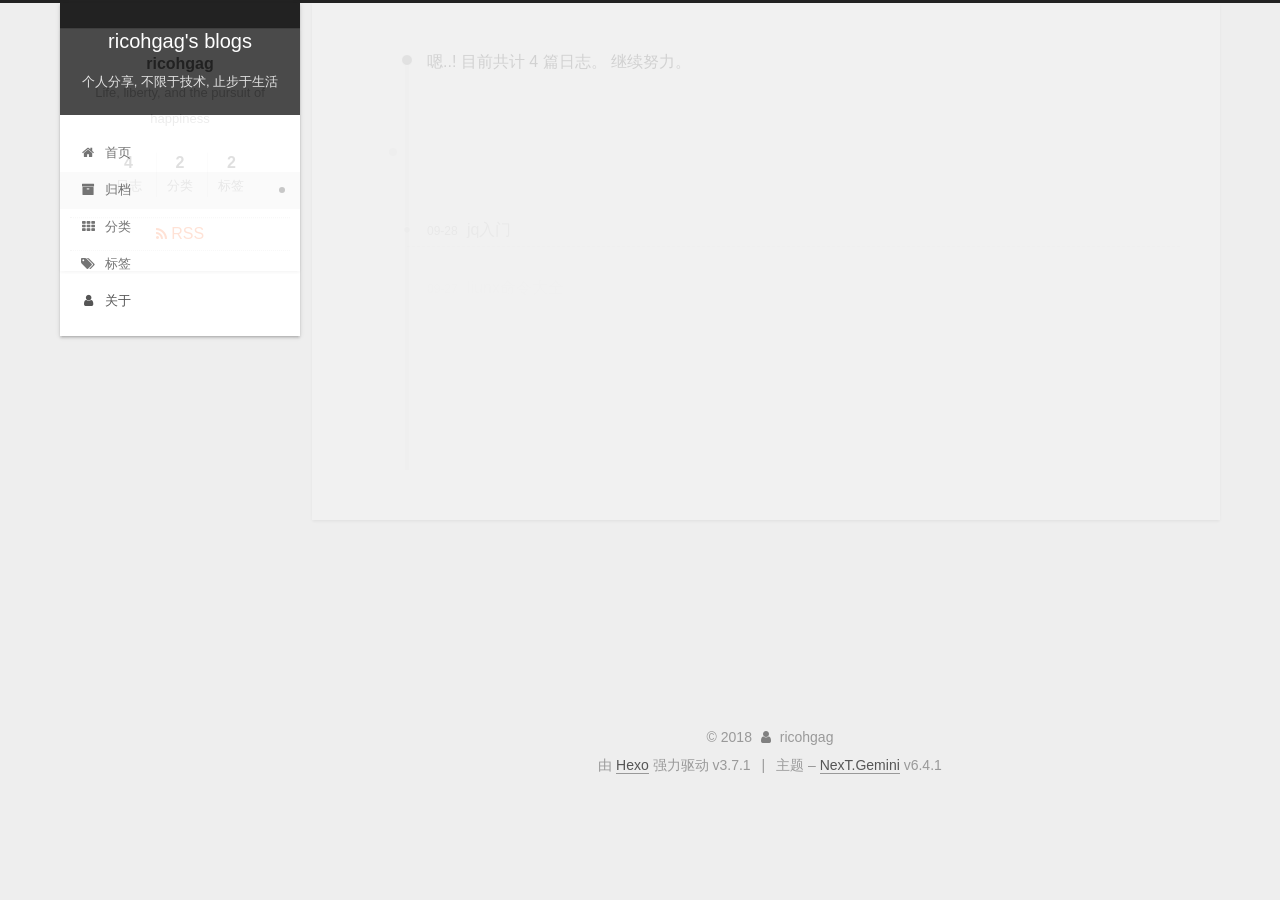
<file: archives/2018/index.html>
<!DOCTYPE html>












  


<html class="theme-next gemini use-motion" lang="zh-CN">
<head>
  <meta charset="UTF-8"/>
<meta http-equiv="X-UA-Compatible" content="IE=edge" />
<meta name="viewport" content="width=device-width, initial-scale=1, maximum-scale=2"/>
<meta name="theme-color" content="#222">












<meta http-equiv="Cache-Control" content="no-transform" />
<meta http-equiv="Cache-Control" content="no-siteapp" />






















<link href="/lib/font-awesome/css/font-awesome.min.css?v=4.6.2" rel="stylesheet" type="text/css" />

<link href="/css/main.css?v=6.4.1" rel="stylesheet" type="text/css" />


  <link rel="apple-touch-icon" sizes="180x180" href="/images/apple-touch-icon-next.png?v=6.4.1">


  <link rel="icon" type="image/png" sizes="32x32" href="/images/favicon-32x32-next.png?v=6.4.1">


  <link rel="icon" type="image/png" sizes="16x16" href="/images/favicon-16x16-next.png?v=6.4.1">


  <link rel="mask-icon" href="/images/logo.svg?v=6.4.1" color="#222">









<script type="text/javascript" id="hexo.configurations">
  var NexT = window.NexT || {};
  var CONFIG = {
    root: '/',
    scheme: 'Gemini',
    version: '6.4.1',
    sidebar: {"position":"left","display":"post","offset":12,"b2t":false,"scrollpercent":false,"onmobile":false},
    fancybox: false,
    fastclick: false,
    lazyload: false,
    tabs: true,
    motion: {"enable":true,"async":false,"transition":{"post_block":"fadeIn","post_header":"slideDownIn","post_body":"slideDownIn","coll_header":"slideLeftIn","sidebar":"slideUpIn"}},
    algolia: {
      applicationID: '',
      apiKey: '',
      indexName: '',
      hits: {"per_page":10},
      labels: {"input_placeholder":"Search for Posts","hits_empty":"We didn't find any results for the search: ${query}","hits_stats":"${hits} results found in ${time} ms"}
    }
  };
</script>


  




  <meta name="description" content="Life, liberty, and the pursuit of happiness">
<meta property="og:type" content="website">
<meta property="og:title" content="ricohgag&#39;s blogs">
<meta property="og:url" content="http://yoursite.com/archives/2018/index.html">
<meta property="og:site_name" content="ricohgag&#39;s blogs">
<meta property="og:description" content="Life, liberty, and the pursuit of happiness">
<meta property="og:locale" content="zh-CN">
<meta name="twitter:card" content="summary">
<meta name="twitter:title" content="ricohgag&#39;s blogs">
<meta name="twitter:description" content="Life, liberty, and the pursuit of happiness">



  <link rel="alternate" href="/atom.xml" title="ricohgag's blogs" type="application/atom+xml" />




  <link rel="canonical" href="http://yoursite.com/archives/2018/"/>



<script type="text/javascript" id="page.configurations">
  CONFIG.page = {
    sidebar: "",
  };
</script>

  <title>归档 | ricohgag's blogs</title>
  









  <noscript>
  <style type="text/css">
    .use-motion .motion-element,
    .use-motion .brand,
    .use-motion .menu-item,
    .sidebar-inner,
    .use-motion .post-block,
    .use-motion .pagination,
    .use-motion .comments,
    .use-motion .post-header,
    .use-motion .post-body,
    .use-motion .collection-title { opacity: initial; }

    .use-motion .logo,
    .use-motion .site-title,
    .use-motion .site-subtitle {
      opacity: initial;
      top: initial;
    }

    .use-motion {
      .logo-line-before i { left: initial; }
      .logo-line-after i { right: initial; }
    }
  </style>
</noscript>

</head>

<body itemscope itemtype="http://schema.org/WebPage" lang="zh-CN">

  
  
    
  

  <div class="container sidebar-position-left page-archive">
    <div class="headband"></div>

    <header id="header" class="header" itemscope itemtype="http://schema.org/WPHeader">
      <div class="header-inner"><div class="site-brand-wrapper">
  <div class="site-meta ">
    

    <div class="custom-logo-site-title">
      <a href="/" class="brand" rel="start">
        <span class="logo-line-before"><i></i></span>
        <span class="site-title">ricohgag's blogs</span>
        <span class="logo-line-after"><i></i></span>
      </a>
    </div>
    
      
        <p class="site-subtitle">个人分享, 不限于技术, 止步于生活</p>
      
    
  </div>

  <div class="site-nav-toggle">
    <button aria-label="切换导航栏">
      <span class="btn-bar"></span>
      <span class="btn-bar"></span>
      <span class="btn-bar"></span>
    </button>
  </div>
</div>



<nav class="site-nav">
  
    <ul id="menu" class="menu">
      
        
        
        
          
          <li class="menu-item menu-item-home">
    <a href="/" rel="section">
      <i class="menu-item-icon fa fa-fw fa-home"></i> <br />首页</a>
  </li>
        
        
        
          
          <li class="menu-item menu-item-archives menu-item-active">
    <a href="/archives/" rel="section">
      <i class="menu-item-icon fa fa-fw fa-archive"></i> <br />归档</a>
  </li>
        
        
        
          
          <li class="menu-item menu-item-categories">
    <a href="/categories/" rel="section">
      <i class="menu-item-icon fa fa-fw fa-th"></i> <br />分类</a>
  </li>
        
        
        
          
          <li class="menu-item menu-item-tags">
    <a href="/tags/" rel="section">
      <i class="menu-item-icon fa fa-fw fa-tags"></i> <br />标签</a>
  </li>
        
        
        
          
          <li class="menu-item menu-item-about">
    <a href="/about/" rel="section">
      <i class="menu-item-icon fa fa-fw fa-user"></i> <br />关于</a>
  </li>

      
      
    </ul>
  

  

  
</nav>



  



</div>
    </header>

    


    <main id="main" class="main">
      <div class="main-inner">
        <div class="content-wrap">
          
            

    
    
      
      
    
      
      
    
      
      
    
      
      
    
      
      
    
    

  


          
          <div id="content" class="content">
            

  
  
  
  <div class="post-block archive">
    <div id="posts" class="posts-collapse">
      <span class="archive-move-on"></span>

      
      <span class="archive-page-counter">
        
        
        
          
        
        嗯..! 目前共计 4 篇日志。 继续努力。
      </span>
      

      

        
        
        

        
          
          <div class="collection-title">
            <h1 class="archive-year" id="archive-year-2018">2018</h1>
          </div>
        
        

        

  <article class="post post-type-normal" itemscope itemtype="http://schema.org/Article">
    <header class="post-header">

      <h2 class="post-title">
        
            <a class="post-title-link" href="/2018/09/28/jq入门/" itemprop="url">
              
                <span itemprop="name">jq入门</span>
              
            </a>
        
      </h2>

      <div class="post-meta">
        <time class="post-time" itemprop="dateCreated"
              datetime="2018-09-28T00:39:47+08:00"
              content="2018-09-28" >
          09-28
        </time>
      </div>

    </header>
  </article>



      

        
        
        

        
        

        

  <article class="post post-type-normal" itemscope itemtype="http://schema.org/Article">
    <header class="post-header">

      <h2 class="post-title">
        
            <a class="post-title-link" href="/2018/09/27/liunx命令大全/" itemprop="url">
              
                <span itemprop="name">liunx命令大全</span>
              
            </a>
        
      </h2>

      <div class="post-meta">
        <time class="post-time" itemprop="dateCreated"
              datetime="2018-09-27T20:49:02+08:00"
              content="2018-09-27" >
          09-27
        </time>
      </div>

    </header>
  </article>



      

        
        
        

        
        

        

  <article class="post post-type-normal" itemscope itemtype="http://schema.org/Article">
    <header class="post-header">

      <h2 class="post-title">
        
            <a class="post-title-link" href="/2018/09/27/art-title/" itemprop="url">
              
                <span itemprop="name">art title</span>
              
            </a>
        
      </h2>

      <div class="post-meta">
        <time class="post-time" itemprop="dateCreated"
              datetime="2018-09-27T11:15:51+08:00"
              content="2018-09-27" >
          09-27
        </time>
      </div>

    </header>
  </article>



      

        
        
        

        
        

        

  <article class="post post-type-normal" itemscope itemtype="http://schema.org/Article">
    <header class="post-header">

      <h2 class="post-title">
        
            <a class="post-title-link" href="/2018/09/27/art-title2/" itemprop="url">
              
                <span itemprop="name">art title2</span>
              
            </a>
        
      </h2>

      <div class="post-meta">
        <time class="post-time" itemprop="dateCreated"
              datetime="2018-09-27T11:15:51+08:00"
              content="2018-09-27" >
          09-27
        </time>
      </div>

    </header>
  </article>



      

    </div>
  </div>
  
  
  

  



          </div>
          

        </div>
        
          
  
  <div class="sidebar-toggle">
    <div class="sidebar-toggle-line-wrap">
      <span class="sidebar-toggle-line sidebar-toggle-line-first"></span>
      <span class="sidebar-toggle-line sidebar-toggle-line-middle"></span>
      <span class="sidebar-toggle-line sidebar-toggle-line-last"></span>
    </div>
  </div>

  <aside id="sidebar" class="sidebar">
    
    <div class="sidebar-inner">

      

      

      <section class="site-overview-wrap sidebar-panel sidebar-panel-active">
        <div class="site-overview">
          <div class="site-author motion-element" itemprop="author" itemscope itemtype="http://schema.org/Person">
            
              <p class="site-author-name" itemprop="name">ricohgag</p>
              <p class="site-description motion-element" itemprop="description">Life, liberty, and the pursuit of happiness</p>
          </div>

          
            <nav class="site-state motion-element">
              
                <div class="site-state-item site-state-posts">
                
                  <a href="/archives/">
                
                    <span class="site-state-item-count">4</span>
                    <span class="site-state-item-name">日志</span>
                  </a>
                </div>
              

              
                
                
                <div class="site-state-item site-state-categories">
                  <a href="/categories/index.html">
                    
                    
                      
                    
                      
                    
                    <span class="site-state-item-count">2</span>
                    <span class="site-state-item-name">分类</span>
                  </a>
                </div>
              

              
                
                
                <div class="site-state-item site-state-tags">
                  <a href="/tags/index.html">
                    
                    
                      
                    
                      
                    
                    <span class="site-state-item-count">2</span>
                    <span class="site-state-item-name">标签</span>
                  </a>
                </div>
              
            </nav>
          

          
            <div class="feed-link motion-element">
              <a href="/atom.xml" rel="alternate">
                <i class="fa fa-rss"></i>
                RSS
              </a>
            </div>
          

          

          
          

          
          

          
            
          
          

        </div>
      </section>

      

      

    </div>
  </aside>


        
      </div>
    </main>

    <footer id="footer" class="footer">
      <div class="footer-inner">
        <div class="copyright">&copy; <span itemprop="copyrightYear">2018</span>
  <span class="with-love" id="animate">
    <i class="fa fa-user"></i>
  </span>
  <span class="author" itemprop="copyrightHolder">ricohgag</span>

  

  
</div>




  <div class="powered-by">由 <a class="theme-link" target="_blank" href="https://hexo.io">Hexo</a> 强力驱动 v3.7.1</div>



  <span class="post-meta-divider">|</span>



  <div class="theme-info">主题 – <a class="theme-link" target="_blank" href="https://theme-next.org">NexT.Gemini</a> v6.4.1</div>




        








        
      </div>
    </footer>

    
      <div class="back-to-top">
        <i class="fa fa-arrow-up"></i>
        
      </div>
    

    
	
    

    
  </div>

  

<script type="text/javascript">
  if (Object.prototype.toString.call(window.Promise) !== '[object Function]') {
    window.Promise = null;
  }
</script>


























  
  
    <script type="text/javascript" src="/lib/jquery/index.js?v=2.1.3"></script>
  

  
  
    <script type="text/javascript" src="/lib/velocity/velocity.min.js?v=1.2.1"></script>
  

  
  
    <script type="text/javascript" src="/lib/velocity/velocity.ui.min.js?v=1.2.1"></script>
  


  


  <script type="text/javascript" src="/js/src/utils.js?v=6.4.1"></script>

  <script type="text/javascript" src="/js/src/motion.js?v=6.4.1"></script>



  
  


  <script type="text/javascript" src="/js/src/affix.js?v=6.4.1"></script>

  <script type="text/javascript" src="/js/src/schemes/pisces.js?v=6.4.1"></script>



  

  


  <script type="text/javascript" src="/js/src/bootstrap.js?v=6.4.1"></script>



  



  










  





  

  

  

  

  
  

  

  

  

  

  

</body>
</html>
</file>
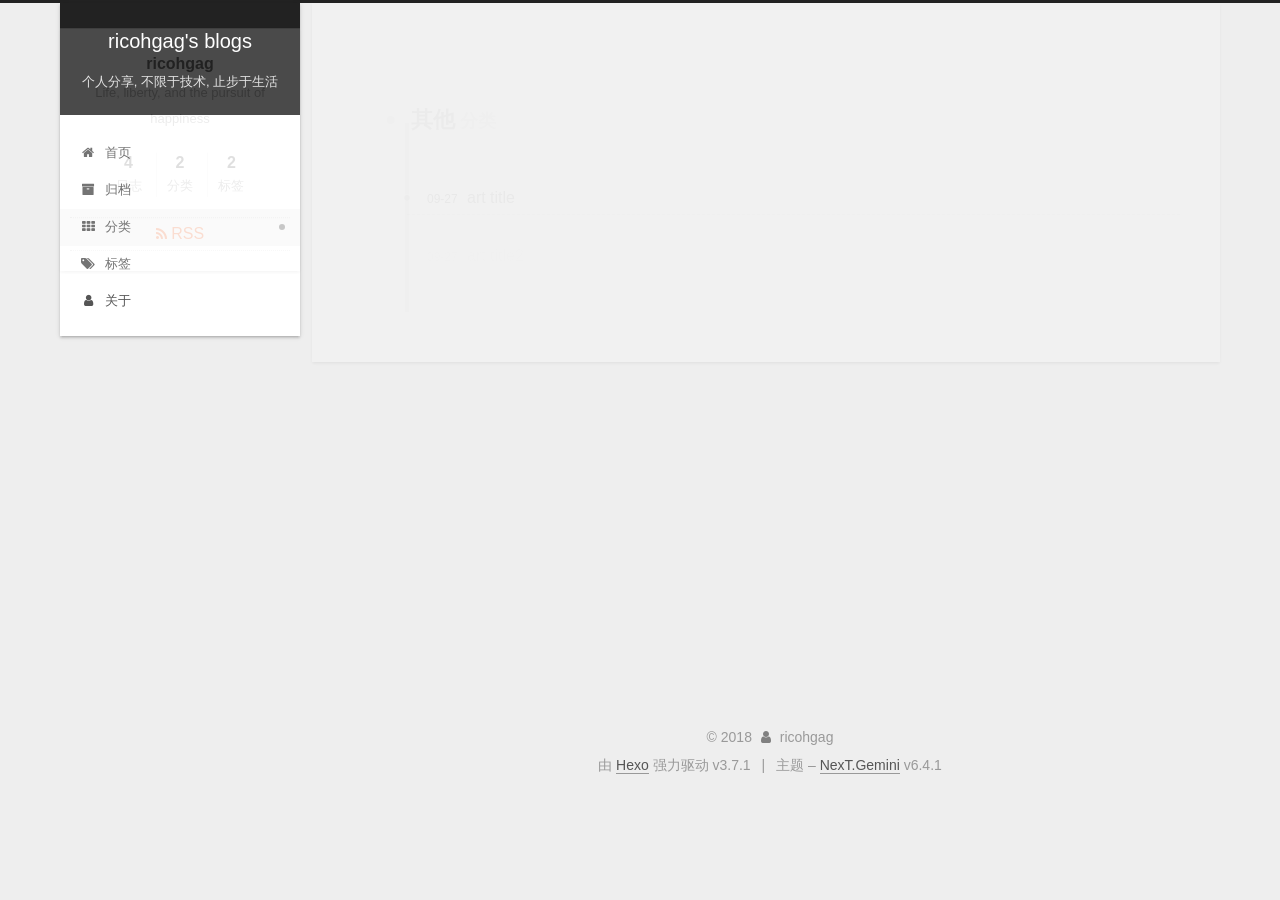
<file: categories/other/index.html>
<!DOCTYPE html>












  


<html class="theme-next gemini use-motion" lang="zh-CN">
<head>
  <meta charset="UTF-8"/>
<meta http-equiv="X-UA-Compatible" content="IE=edge" />
<meta name="viewport" content="width=device-width, initial-scale=1, maximum-scale=2"/>
<meta name="theme-color" content="#222">












<meta http-equiv="Cache-Control" content="no-transform" />
<meta http-equiv="Cache-Control" content="no-siteapp" />






















<link href="/lib/font-awesome/css/font-awesome.min.css?v=4.6.2" rel="stylesheet" type="text/css" />

<link href="/css/main.css?v=6.4.1" rel="stylesheet" type="text/css" />


  <link rel="apple-touch-icon" sizes="180x180" href="/images/apple-touch-icon-next.png?v=6.4.1">


  <link rel="icon" type="image/png" sizes="32x32" href="/images/favicon-32x32-next.png?v=6.4.1">


  <link rel="icon" type="image/png" sizes="16x16" href="/images/favicon-16x16-next.png?v=6.4.1">


  <link rel="mask-icon" href="/images/logo.svg?v=6.4.1" color="#222">









<script type="text/javascript" id="hexo.configurations">
  var NexT = window.NexT || {};
  var CONFIG = {
    root: '/',
    scheme: 'Gemini',
    version: '6.4.1',
    sidebar: {"position":"left","display":"post","offset":12,"b2t":false,"scrollpercent":false,"onmobile":false},
    fancybox: false,
    fastclick: false,
    lazyload: false,
    tabs: true,
    motion: {"enable":true,"async":false,"transition":{"post_block":"fadeIn","post_header":"slideDownIn","post_body":"slideDownIn","coll_header":"slideLeftIn","sidebar":"slideUpIn"}},
    algolia: {
      applicationID: '',
      apiKey: '',
      indexName: '',
      hits: {"per_page":10},
      labels: {"input_placeholder":"Search for Posts","hits_empty":"We didn't find any results for the search: ${query}","hits_stats":"${hits} results found in ${time} ms"}
    }
  };
</script>


  




  <meta name="description" content="Life, liberty, and the pursuit of happiness">
<meta property="og:type" content="website">
<meta property="og:title" content="ricohgag&#39;s blogs">
<meta property="og:url" content="http://yoursite.com/categories/other/index.html">
<meta property="og:site_name" content="ricohgag&#39;s blogs">
<meta property="og:description" content="Life, liberty, and the pursuit of happiness">
<meta property="og:locale" content="zh-CN">
<meta name="twitter:card" content="summary">
<meta name="twitter:title" content="ricohgag&#39;s blogs">
<meta name="twitter:description" content="Life, liberty, and the pursuit of happiness">



  <link rel="alternate" href="/atom.xml" title="ricohgag's blogs" type="application/atom+xml" />




  <link rel="canonical" href="http://yoursite.com/categories/other/"/>



<script type="text/javascript" id="page.configurations">
  CONFIG.page = {
    sidebar: "",
  };
</script>

  <title>分类: 其他 | ricohgag's blogs</title>
  









  <noscript>
  <style type="text/css">
    .use-motion .motion-element,
    .use-motion .brand,
    .use-motion .menu-item,
    .sidebar-inner,
    .use-motion .post-block,
    .use-motion .pagination,
    .use-motion .comments,
    .use-motion .post-header,
    .use-motion .post-body,
    .use-motion .collection-title { opacity: initial; }

    .use-motion .logo,
    .use-motion .site-title,
    .use-motion .site-subtitle {
      opacity: initial;
      top: initial;
    }

    .use-motion {
      .logo-line-before i { left: initial; }
      .logo-line-after i { right: initial; }
    }
  </style>
</noscript>

</head>

<body itemscope itemtype="http://schema.org/WebPage" lang="zh-CN">

  
  
    
  

  <div class="container sidebar-position-left ">
    <div class="headband"></div>

    <header id="header" class="header" itemscope itemtype="http://schema.org/WPHeader">
      <div class="header-inner"><div class="site-brand-wrapper">
  <div class="site-meta ">
    

    <div class="custom-logo-site-title">
      <a href="/" class="brand" rel="start">
        <span class="logo-line-before"><i></i></span>
        <span class="site-title">ricohgag's blogs</span>
        <span class="logo-line-after"><i></i></span>
      </a>
    </div>
    
      
        <p class="site-subtitle">个人分享, 不限于技术, 止步于生活</p>
      
    
  </div>

  <div class="site-nav-toggle">
    <button aria-label="切换导航栏">
      <span class="btn-bar"></span>
      <span class="btn-bar"></span>
      <span class="btn-bar"></span>
    </button>
  </div>
</div>



<nav class="site-nav">
  
    <ul id="menu" class="menu">
      
        
        
        
          
          <li class="menu-item menu-item-home">
    <a href="/" rel="section">
      <i class="menu-item-icon fa fa-fw fa-home"></i> <br />首页</a>
  </li>
        
        
        
          
          <li class="menu-item menu-item-archives">
    <a href="/archives/" rel="section">
      <i class="menu-item-icon fa fa-fw fa-archive"></i> <br />归档</a>
  </li>
        
        
        
          
          <li class="menu-item menu-item-categories menu-item-active">
    <a href="/categories/" rel="section">
      <i class="menu-item-icon fa fa-fw fa-th"></i> <br />分类</a>
  </li>
        
        
        
          
          <li class="menu-item menu-item-tags">
    <a href="/tags/" rel="section">
      <i class="menu-item-icon fa fa-fw fa-tags"></i> <br />标签</a>
  </li>
        
        
        
          
          <li class="menu-item menu-item-about">
    <a href="/about/" rel="section">
      <i class="menu-item-icon fa fa-fw fa-user"></i> <br />关于</a>
  </li>

      
      
    </ul>
  

  

  
</nav>



  



</div>
    </header>

    


    <main id="main" class="main">
      <div class="main-inner">
        <div class="content-wrap">
          
            

    
    
      
      
    
      
      
    
      
      
    
      
      
    
      
      
    
    

  


          
          <div id="content" class="content">
            

  
  
  
  <div class="post-block category">

    <div id="posts" class="posts-collapse">
      <div class="collection-title">
        <h1>其他<small>分类</small>
        </h1>
      </div>

      
        

  <article class="post post-type-normal" itemscope itemtype="http://schema.org/Article">
    <header class="post-header">

      <h2 class="post-title">
        
            <a class="post-title-link" href="/2018/09/27/art-title/" itemprop="url">
              
                <span itemprop="name">art title</span>
              
            </a>
        
      </h2>

      <div class="post-meta">
        <time class="post-time" itemprop="dateCreated"
              datetime="2018-09-27T11:15:51+08:00"
              content="2018-09-27" >
          09-27
        </time>
      </div>

    </header>
  </article>


      
        

  <article class="post post-type-normal" itemscope itemtype="http://schema.org/Article">
    <header class="post-header">

      <h2 class="post-title">
        
            <a class="post-title-link" href="/2018/09/27/art-title2/" itemprop="url">
              
                <span itemprop="name">art title2</span>
              
            </a>
        
      </h2>

      <div class="post-meta">
        <time class="post-time" itemprop="dateCreated"
              datetime="2018-09-27T11:15:51+08:00"
              content="2018-09-27" >
          09-27
        </time>
      </div>

    </header>
  </article>


      
    </div>

  </div>
  
  
  

  



          </div>
          

        </div>
        
          
  
  <div class="sidebar-toggle">
    <div class="sidebar-toggle-line-wrap">
      <span class="sidebar-toggle-line sidebar-toggle-line-first"></span>
      <span class="sidebar-toggle-line sidebar-toggle-line-middle"></span>
      <span class="sidebar-toggle-line sidebar-toggle-line-last"></span>
    </div>
  </div>

  <aside id="sidebar" class="sidebar">
    
    <div class="sidebar-inner">

      

      

      <section class="site-overview-wrap sidebar-panel sidebar-panel-active">
        <div class="site-overview">
          <div class="site-author motion-element" itemprop="author" itemscope itemtype="http://schema.org/Person">
            
              <p class="site-author-name" itemprop="name">ricohgag</p>
              <p class="site-description motion-element" itemprop="description">Life, liberty, and the pursuit of happiness</p>
          </div>

          
            <nav class="site-state motion-element">
              
                <div class="site-state-item site-state-posts">
                
                  <a href="/archives/">
                
                    <span class="site-state-item-count">4</span>
                    <span class="site-state-item-name">日志</span>
                  </a>
                </div>
              

              
                
                
                <div class="site-state-item site-state-categories">
                  <a href="/categories/index.html">
                    
                    
                      
                    
                      
                    
                    <span class="site-state-item-count">2</span>
                    <span class="site-state-item-name">分类</span>
                  </a>
                </div>
              

              
                
                
                <div class="site-state-item site-state-tags">
                  <a href="/tags/index.html">
                    
                    
                      
                    
                      
                    
                    <span class="site-state-item-count">2</span>
                    <span class="site-state-item-name">标签</span>
                  </a>
                </div>
              
            </nav>
          

          
            <div class="feed-link motion-element">
              <a href="/atom.xml" rel="alternate">
                <i class="fa fa-rss"></i>
                RSS
              </a>
            </div>
          

          

          
          

          
          

          
            
          
          

        </div>
      </section>

      

      

    </div>
  </aside>


        
      </div>
    </main>

    <footer id="footer" class="footer">
      <div class="footer-inner">
        <div class="copyright">&copy; <span itemprop="copyrightYear">2018</span>
  <span class="with-love" id="animate">
    <i class="fa fa-user"></i>
  </span>
  <span class="author" itemprop="copyrightHolder">ricohgag</span>

  

  
</div>




  <div class="powered-by">由 <a class="theme-link" target="_blank" href="https://hexo.io">Hexo</a> 强力驱动 v3.7.1</div>



  <span class="post-meta-divider">|</span>



  <div class="theme-info">主题 – <a class="theme-link" target="_blank" href="https://theme-next.org">NexT.Gemini</a> v6.4.1</div>




        








        
      </div>
    </footer>

    
      <div class="back-to-top">
        <i class="fa fa-arrow-up"></i>
        
      </div>
    

    
	
    

    
  </div>

  

<script type="text/javascript">
  if (Object.prototype.toString.call(window.Promise) !== '[object Function]') {
    window.Promise = null;
  }
</script>


























  
  
    <script type="text/javascript" src="/lib/jquery/index.js?v=2.1.3"></script>
  

  
  
    <script type="text/javascript" src="/lib/velocity/velocity.min.js?v=1.2.1"></script>
  

  
  
    <script type="text/javascript" src="/lib/velocity/velocity.ui.min.js?v=1.2.1"></script>
  


  


  <script type="text/javascript" src="/js/src/utils.js?v=6.4.1"></script>

  <script type="text/javascript" src="/js/src/motion.js?v=6.4.1"></script>



  
  


  <script type="text/javascript" src="/js/src/affix.js?v=6.4.1"></script>

  <script type="text/javascript" src="/js/src/schemes/pisces.js?v=6.4.1"></script>



  

  


  <script type="text/javascript" src="/js/src/bootstrap.js?v=6.4.1"></script>



  



  










  





  

  

  

  

  
  

  

  

  

  

  

</body>
</html>
</file>
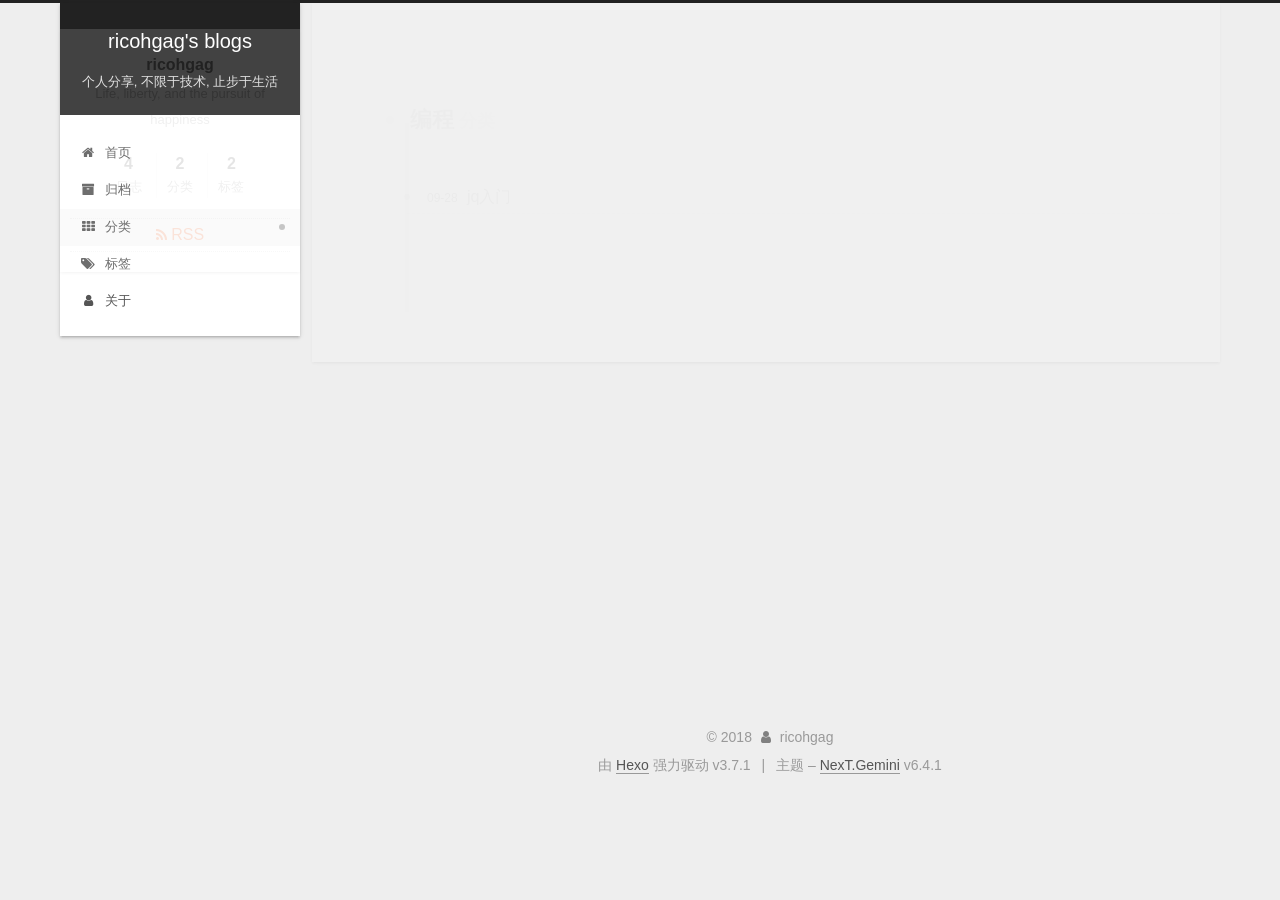
<file: categories/programming/index.html>
<!DOCTYPE html>












  


<html class="theme-next gemini use-motion" lang="zh-CN">
<head>
  <meta charset="UTF-8"/>
<meta http-equiv="X-UA-Compatible" content="IE=edge" />
<meta name="viewport" content="width=device-width, initial-scale=1, maximum-scale=2"/>
<meta name="theme-color" content="#222">












<meta http-equiv="Cache-Control" content="no-transform" />
<meta http-equiv="Cache-Control" content="no-siteapp" />






















<link href="/lib/font-awesome/css/font-awesome.min.css?v=4.6.2" rel="stylesheet" type="text/css" />

<link href="/css/main.css?v=6.4.1" rel="stylesheet" type="text/css" />


  <link rel="apple-touch-icon" sizes="180x180" href="/images/apple-touch-icon-next.png?v=6.4.1">


  <link rel="icon" type="image/png" sizes="32x32" href="/images/favicon-32x32-next.png?v=6.4.1">


  <link rel="icon" type="image/png" sizes="16x16" href="/images/favicon-16x16-next.png?v=6.4.1">


  <link rel="mask-icon" href="/images/logo.svg?v=6.4.1" color="#222">









<script type="text/javascript" id="hexo.configurations">
  var NexT = window.NexT || {};
  var CONFIG = {
    root: '/',
    scheme: 'Gemini',
    version: '6.4.1',
    sidebar: {"position":"left","display":"post","offset":12,"b2t":false,"scrollpercent":false,"onmobile":false},
    fancybox: false,
    fastclick: false,
    lazyload: false,
    tabs: true,
    motion: {"enable":true,"async":false,"transition":{"post_block":"fadeIn","post_header":"slideDownIn","post_body":"slideDownIn","coll_header":"slideLeftIn","sidebar":"slideUpIn"}},
    algolia: {
      applicationID: '',
      apiKey: '',
      indexName: '',
      hits: {"per_page":10},
      labels: {"input_placeholder":"Search for Posts","hits_empty":"We didn't find any results for the search: ${query}","hits_stats":"${hits} results found in ${time} ms"}
    }
  };
</script>


  




  <meta name="description" content="Life, liberty, and the pursuit of happiness">
<meta property="og:type" content="website">
<meta property="og:title" content="ricohgag&#39;s blogs">
<meta property="og:url" content="http://yoursite.com/categories/programming/index.html">
<meta property="og:site_name" content="ricohgag&#39;s blogs">
<meta property="og:description" content="Life, liberty, and the pursuit of happiness">
<meta property="og:locale" content="zh-CN">
<meta name="twitter:card" content="summary">
<meta name="twitter:title" content="ricohgag&#39;s blogs">
<meta name="twitter:description" content="Life, liberty, and the pursuit of happiness">



  <link rel="alternate" href="/atom.xml" title="ricohgag's blogs" type="application/atom+xml" />




  <link rel="canonical" href="http://yoursite.com/categories/programming/"/>



<script type="text/javascript" id="page.configurations">
  CONFIG.page = {
    sidebar: "",
  };
</script>

  <title>分类: 编程 | ricohgag's blogs</title>
  









  <noscript>
  <style type="text/css">
    .use-motion .motion-element,
    .use-motion .brand,
    .use-motion .menu-item,
    .sidebar-inner,
    .use-motion .post-block,
    .use-motion .pagination,
    .use-motion .comments,
    .use-motion .post-header,
    .use-motion .post-body,
    .use-motion .collection-title { opacity: initial; }

    .use-motion .logo,
    .use-motion .site-title,
    .use-motion .site-subtitle {
      opacity: initial;
      top: initial;
    }

    .use-motion {
      .logo-line-before i { left: initial; }
      .logo-line-after i { right: initial; }
    }
  </style>
</noscript>

</head>

<body itemscope itemtype="http://schema.org/WebPage" lang="zh-CN">

  
  
    
  

  <div class="container sidebar-position-left ">
    <div class="headband"></div>

    <header id="header" class="header" itemscope itemtype="http://schema.org/WPHeader">
      <div class="header-inner"><div class="site-brand-wrapper">
  <div class="site-meta ">
    

    <div class="custom-logo-site-title">
      <a href="/" class="brand" rel="start">
        <span class="logo-line-before"><i></i></span>
        <span class="site-title">ricohgag's blogs</span>
        <span class="logo-line-after"><i></i></span>
      </a>
    </div>
    
      
        <p class="site-subtitle">个人分享, 不限于技术, 止步于生活</p>
      
    
  </div>

  <div class="site-nav-toggle">
    <button aria-label="切换导航栏">
      <span class="btn-bar"></span>
      <span class="btn-bar"></span>
      <span class="btn-bar"></span>
    </button>
  </div>
</div>



<nav class="site-nav">
  
    <ul id="menu" class="menu">
      
        
        
        
          
          <li class="menu-item menu-item-home">
    <a href="/" rel="section">
      <i class="menu-item-icon fa fa-fw fa-home"></i> <br />首页</a>
  </li>
        
        
        
          
          <li class="menu-item menu-item-archives">
    <a href="/archives/" rel="section">
      <i class="menu-item-icon fa fa-fw fa-archive"></i> <br />归档</a>
  </li>
        
        
        
          
          <li class="menu-item menu-item-categories menu-item-active">
    <a href="/categories/" rel="section">
      <i class="menu-item-icon fa fa-fw fa-th"></i> <br />分类</a>
  </li>
        
        
        
          
          <li class="menu-item menu-item-tags">
    <a href="/tags/" rel="section">
      <i class="menu-item-icon fa fa-fw fa-tags"></i> <br />标签</a>
  </li>
        
        
        
          
          <li class="menu-item menu-item-about">
    <a href="/about/" rel="section">
      <i class="menu-item-icon fa fa-fw fa-user"></i> <br />关于</a>
  </li>

      
      
    </ul>
  

  

  
</nav>



  



</div>
    </header>

    


    <main id="main" class="main">
      <div class="main-inner">
        <div class="content-wrap">
          
            

    
    
      
      
    
      
      
    
      
      
    
      
      
    
      
      
    
    

  


          
          <div id="content" class="content">
            

  
  
  
  <div class="post-block category">

    <div id="posts" class="posts-collapse">
      <div class="collection-title">
        <h1>编程<small>分类</small>
        </h1>
      </div>

      
        

  <article class="post post-type-normal" itemscope itemtype="http://schema.org/Article">
    <header class="post-header">

      <h2 class="post-title">
        
            <a class="post-title-link" href="/2018/09/28/jq入门/" itemprop="url">
              
                <span itemprop="name">jq入门</span>
              
            </a>
        
      </h2>

      <div class="post-meta">
        <time class="post-time" itemprop="dateCreated"
              datetime="2018-09-28T00:39:47+08:00"
              content="2018-09-28" >
          09-28
        </time>
      </div>

    </header>
  </article>


      
        

  <article class="post post-type-normal" itemscope itemtype="http://schema.org/Article">
    <header class="post-header">

      <h2 class="post-title">
        
            <a class="post-title-link" href="/2018/09/27/liunx命令大全/" itemprop="url">
              
                <span itemprop="name">liunx命令大全</span>
              
            </a>
        
      </h2>

      <div class="post-meta">
        <time class="post-time" itemprop="dateCreated"
              datetime="2018-09-27T20:49:02+08:00"
              content="2018-09-27" >
          09-27
        </time>
      </div>

    </header>
  </article>


      
    </div>

  </div>
  
  
  

  



          </div>
          

        </div>
        
          
  
  <div class="sidebar-toggle">
    <div class="sidebar-toggle-line-wrap">
      <span class="sidebar-toggle-line sidebar-toggle-line-first"></span>
      <span class="sidebar-toggle-line sidebar-toggle-line-middle"></span>
      <span class="sidebar-toggle-line sidebar-toggle-line-last"></span>
    </div>
  </div>

  <aside id="sidebar" class="sidebar">
    
    <div class="sidebar-inner">

      

      

      <section class="site-overview-wrap sidebar-panel sidebar-panel-active">
        <div class="site-overview">
          <div class="site-author motion-element" itemprop="author" itemscope itemtype="http://schema.org/Person">
            
              <p class="site-author-name" itemprop="name">ricohgag</p>
              <p class="site-description motion-element" itemprop="description">Life, liberty, and the pursuit of happiness</p>
          </div>

          
            <nav class="site-state motion-element">
              
                <div class="site-state-item site-state-posts">
                
                  <a href="/archives/">
                
                    <span class="site-state-item-count">4</span>
                    <span class="site-state-item-name">日志</span>
                  </a>
                </div>
              

              
                
                
                <div class="site-state-item site-state-categories">
                  <a href="/categories/index.html">
                    
                    
                      
                    
                      
                    
                    <span class="site-state-item-count">2</span>
                    <span class="site-state-item-name">分类</span>
                  </a>
                </div>
              

              
                
                
                <div class="site-state-item site-state-tags">
                  <a href="/tags/index.html">
                    
                    
                      
                    
                      
                    
                    <span class="site-state-item-count">2</span>
                    <span class="site-state-item-name">标签</span>
                  </a>
                </div>
              
            </nav>
          

          
            <div class="feed-link motion-element">
              <a href="/atom.xml" rel="alternate">
                <i class="fa fa-rss"></i>
                RSS
              </a>
            </div>
          

          

          
          

          
          

          
            
          
          

        </div>
      </section>

      

      

    </div>
  </aside>


        
      </div>
    </main>

    <footer id="footer" class="footer">
      <div class="footer-inner">
        <div class="copyright">&copy; <span itemprop="copyrightYear">2018</span>
  <span class="with-love" id="animate">
    <i class="fa fa-user"></i>
  </span>
  <span class="author" itemprop="copyrightHolder">ricohgag</span>

  

  
</div>




  <div class="powered-by">由 <a class="theme-link" target="_blank" href="https://hexo.io">Hexo</a> 强力驱动 v3.7.1</div>



  <span class="post-meta-divider">|</span>



  <div class="theme-info">主题 – <a class="theme-link" target="_blank" href="https://theme-next.org">NexT.Gemini</a> v6.4.1</div>




        








        
      </div>
    </footer>

    
      <div class="back-to-top">
        <i class="fa fa-arrow-up"></i>
        
      </div>
    

    
	
    

    
  </div>

  

<script type="text/javascript">
  if (Object.prototype.toString.call(window.Promise) !== '[object Function]') {
    window.Promise = null;
  }
</script>


























  
  
    <script type="text/javascript" src="/lib/jquery/index.js?v=2.1.3"></script>
  

  
  
    <script type="text/javascript" src="/lib/velocity/velocity.min.js?v=1.2.1"></script>
  

  
  
    <script type="text/javascript" src="/lib/velocity/velocity.ui.min.js?v=1.2.1"></script>
  


  


  <script type="text/javascript" src="/js/src/utils.js?v=6.4.1"></script>

  <script type="text/javascript" src="/js/src/motion.js?v=6.4.1"></script>



  
  


  <script type="text/javascript" src="/js/src/affix.js?v=6.4.1"></script>

  <script type="text/javascript" src="/js/src/schemes/pisces.js?v=6.4.1"></script>



  

  


  <script type="text/javascript" src="/js/src/bootstrap.js?v=6.4.1"></script>



  



  










  





  

  

  

  

  
  

  

  

  

  

  

</body>
</html>
</file>
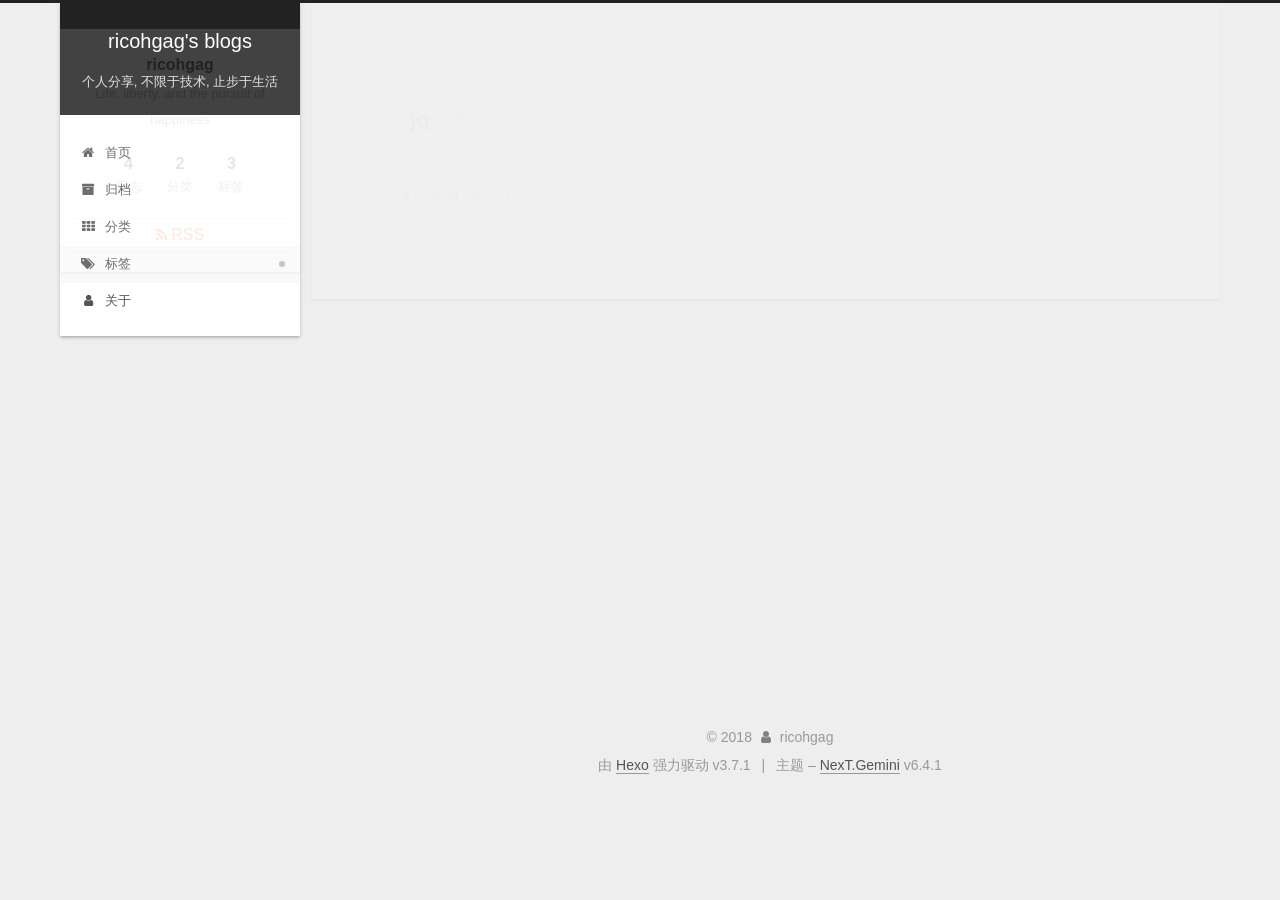
<file: tags/jq/index.html>
<!DOCTYPE html>












  


<html class="theme-next gemini use-motion" lang="zh-CN">
<head>
  <meta charset="UTF-8"/>
<meta http-equiv="X-UA-Compatible" content="IE=edge" />
<meta name="viewport" content="width=device-width, initial-scale=1, maximum-scale=2"/>
<meta name="theme-color" content="#222">












<meta http-equiv="Cache-Control" content="no-transform" />
<meta http-equiv="Cache-Control" content="no-siteapp" />






















<link href="/lib/font-awesome/css/font-awesome.min.css?v=4.6.2" rel="stylesheet" type="text/css" />

<link href="/css/main.css?v=6.4.1" rel="stylesheet" type="text/css" />


  <link rel="apple-touch-icon" sizes="180x180" href="/images/apple-touch-icon-next.png?v=6.4.1">


  <link rel="icon" type="image/png" sizes="32x32" href="/images/favicon-32x32-next.png?v=6.4.1">


  <link rel="icon" type="image/png" sizes="16x16" href="/images/favicon-16x16-next.png?v=6.4.1">


  <link rel="mask-icon" href="/images/logo.svg?v=6.4.1" color="#222">









<script type="text/javascript" id="hexo.configurations">
  var NexT = window.NexT || {};
  var CONFIG = {
    root: '/',
    scheme: 'Gemini',
    version: '6.4.1',
    sidebar: {"position":"left","display":"post","offset":12,"b2t":false,"scrollpercent":false,"onmobile":false},
    fancybox: false,
    fastclick: false,
    lazyload: false,
    tabs: true,
    motion: {"enable":true,"async":false,"transition":{"post_block":"fadeIn","post_header":"slideDownIn","post_body":"slideDownIn","coll_header":"slideLeftIn","sidebar":"slideUpIn"}},
    algolia: {
      applicationID: '',
      apiKey: '',
      indexName: '',
      hits: {"per_page":10},
      labels: {"input_placeholder":"Search for Posts","hits_empty":"We didn't find any results for the search: ${query}","hits_stats":"${hits} results found in ${time} ms"}
    }
  };
</script>


  




  <meta name="description" content="Life, liberty, and the pursuit of happiness">
<meta property="og:type" content="website">
<meta property="og:title" content="ricohgag&#39;s blogs">
<meta property="og:url" content="http://yoursite.com/tags/jq/index.html">
<meta property="og:site_name" content="ricohgag&#39;s blogs">
<meta property="og:description" content="Life, liberty, and the pursuit of happiness">
<meta property="og:locale" content="zh-CN">
<meta name="twitter:card" content="summary">
<meta name="twitter:title" content="ricohgag&#39;s blogs">
<meta name="twitter:description" content="Life, liberty, and the pursuit of happiness">



  <link rel="alternate" href="/atom.xml" title="ricohgag's blogs" type="application/atom+xml" />




  <link rel="canonical" href="http://yoursite.com/tags/jq/"/>



<script type="text/javascript" id="page.configurations">
  CONFIG.page = {
    sidebar: "",
  };
</script>

  <title>标签: jq | ricohgag's blogs</title>
  









  <noscript>
  <style type="text/css">
    .use-motion .motion-element,
    .use-motion .brand,
    .use-motion .menu-item,
    .sidebar-inner,
    .use-motion .post-block,
    .use-motion .pagination,
    .use-motion .comments,
    .use-motion .post-header,
    .use-motion .post-body,
    .use-motion .collection-title { opacity: initial; }

    .use-motion .logo,
    .use-motion .site-title,
    .use-motion .site-subtitle {
      opacity: initial;
      top: initial;
    }

    .use-motion {
      .logo-line-before i { left: initial; }
      .logo-line-after i { right: initial; }
    }
  </style>
</noscript>

</head>

<body itemscope itemtype="http://schema.org/WebPage" lang="zh-CN">

  
  
    
  

  <div class="container sidebar-position-left ">
    <div class="headband"></div>

    <header id="header" class="header" itemscope itemtype="http://schema.org/WPHeader">
      <div class="header-inner"><div class="site-brand-wrapper">
  <div class="site-meta ">
    

    <div class="custom-logo-site-title">
      <a href="/" class="brand" rel="start">
        <span class="logo-line-before"><i></i></span>
        <span class="site-title">ricohgag's blogs</span>
        <span class="logo-line-after"><i></i></span>
      </a>
    </div>
    
      
        <p class="site-subtitle">个人分享, 不限于技术, 止步于生活</p>
      
    
  </div>

  <div class="site-nav-toggle">
    <button aria-label="切换导航栏">
      <span class="btn-bar"></span>
      <span class="btn-bar"></span>
      <span class="btn-bar"></span>
    </button>
  </div>
</div>



<nav class="site-nav">
  
    <ul id="menu" class="menu">
      
        
        
        
          
          <li class="menu-item menu-item-home">
    <a href="/" rel="section">
      <i class="menu-item-icon fa fa-fw fa-home"></i> <br />首页</a>
  </li>
        
        
        
          
          <li class="menu-item menu-item-archives">
    <a href="/archives/" rel="section">
      <i class="menu-item-icon fa fa-fw fa-archive"></i> <br />归档</a>
  </li>
        
        
        
          
          <li class="menu-item menu-item-categories">
    <a href="/categories/" rel="section">
      <i class="menu-item-icon fa fa-fw fa-th"></i> <br />分类</a>
  </li>
        
        
        
          
          <li class="menu-item menu-item-tags menu-item-active">
    <a href="/tags/" rel="section">
      <i class="menu-item-icon fa fa-fw fa-tags"></i> <br />标签</a>
  </li>
        
        
        
          
          <li class="menu-item menu-item-about">
    <a href="/about/" rel="section">
      <i class="menu-item-icon fa fa-fw fa-user"></i> <br />关于</a>
  </li>

      
      
    </ul>
  

  

  
</nav>



  



</div>
    </header>

    


    <main id="main" class="main">
      <div class="main-inner">
        <div class="content-wrap">
          
            

    
    
      
      
    
      
      
    
      
      
    
      
      
    
      
      
    
    

  


          
          <div id="content" class="content">
            

  
  
  
  <div class="post-block tag">

    <div id="posts" class="posts-collapse">
      <div class="collection-title">
        <h1>jq<small>标签</small>
        </h1>
      </div>

      
        

  <article class="post post-type-normal" itemscope itemtype="http://schema.org/Article">
    <header class="post-header">

      <h2 class="post-title">
        
            <a class="post-title-link" href="/2018/09/28/jq入门/" itemprop="url">
              
                <span itemprop="name">jq入门</span>
              
            </a>
        
      </h2>

      <div class="post-meta">
        <time class="post-time" itemprop="dateCreated"
              datetime="2018-09-28T00:39:47+08:00"
              content="2018-09-28" >
          09-28
        </time>
      </div>

    </header>
  </article>


      
    </div>

  </div>
  
  
  

  


          </div>
          

        </div>
        
          
  
  <div class="sidebar-toggle">
    <div class="sidebar-toggle-line-wrap">
      <span class="sidebar-toggle-line sidebar-toggle-line-first"></span>
      <span class="sidebar-toggle-line sidebar-toggle-line-middle"></span>
      <span class="sidebar-toggle-line sidebar-toggle-line-last"></span>
    </div>
  </div>

  <aside id="sidebar" class="sidebar">
    
    <div class="sidebar-inner">

      

      

      <section class="site-overview-wrap sidebar-panel sidebar-panel-active">
        <div class="site-overview">
          <div class="site-author motion-element" itemprop="author" itemscope itemtype="http://schema.org/Person">
            
              <p class="site-author-name" itemprop="name">ricohgag</p>
              <p class="site-description motion-element" itemprop="description">Life, liberty, and the pursuit of happiness</p>
          </div>

          
            <nav class="site-state motion-element">
              
                <div class="site-state-item site-state-posts">
                
                  <a href="/archives/">
                
                    <span class="site-state-item-count">4</span>
                    <span class="site-state-item-name">日志</span>
                  </a>
                </div>
              

              
                
                
                <div class="site-state-item site-state-categories">
                  <a href="/categories/index.html">
                    
                    
                      
                    
                      
                    
                    <span class="site-state-item-count">2</span>
                    <span class="site-state-item-name">分类</span>
                  </a>
                </div>
              

              
                
                
                <div class="site-state-item site-state-tags">
                  <a href="/tags/index.html">
                    
                    
                      
                    
                      
                    
                      
                    
                    <span class="site-state-item-count">3</span>
                    <span class="site-state-item-name">标签</span>
                  </a>
                </div>
              
            </nav>
          

          
            <div class="feed-link motion-element">
              <a href="/atom.xml" rel="alternate">
                <i class="fa fa-rss"></i>
                RSS
              </a>
            </div>
          

          

          
          

          
          

          
            
          
          

        </div>
      </section>

      

      

    </div>
  </aside>


        
      </div>
    </main>

    <footer id="footer" class="footer">
      <div class="footer-inner">
        <div class="copyright">&copy; <span itemprop="copyrightYear">2018</span>
  <span class="with-love" id="animate">
    <i class="fa fa-user"></i>
  </span>
  <span class="author" itemprop="copyrightHolder">ricohgag</span>

  

  
</div>




  <div class="powered-by">由 <a class="theme-link" target="_blank" href="https://hexo.io">Hexo</a> 强力驱动 v3.7.1</div>



  <span class="post-meta-divider">|</span>



  <div class="theme-info">主题 – <a class="theme-link" target="_blank" href="https://theme-next.org">NexT.Gemini</a> v6.4.1</div>




        








        
      </div>
    </footer>

    
      <div class="back-to-top">
        <i class="fa fa-arrow-up"></i>
        
      </div>
    

    
	
    

    
  </div>

  

<script type="text/javascript">
  if (Object.prototype.toString.call(window.Promise) !== '[object Function]') {
    window.Promise = null;
  }
</script>


























  
  
    <script type="text/javascript" src="/lib/jquery/index.js?v=2.1.3"></script>
  

  
  
    <script type="text/javascript" src="/lib/velocity/velocity.min.js?v=1.2.1"></script>
  

  
  
    <script type="text/javascript" src="/lib/velocity/velocity.ui.min.js?v=1.2.1"></script>
  


  


  <script type="text/javascript" src="/js/src/utils.js?v=6.4.1"></script>

  <script type="text/javascript" src="/js/src/motion.js?v=6.4.1"></script>



  
  


  <script type="text/javascript" src="/js/src/affix.js?v=6.4.1"></script>

  <script type="text/javascript" src="/js/src/schemes/pisces.js?v=6.4.1"></script>



  

  


  <script type="text/javascript" src="/js/src/bootstrap.js?v=6.4.1"></script>



  



  










  





  

  

  

  

  
  

  

  

  

  

  

</body>
</html>
</file>
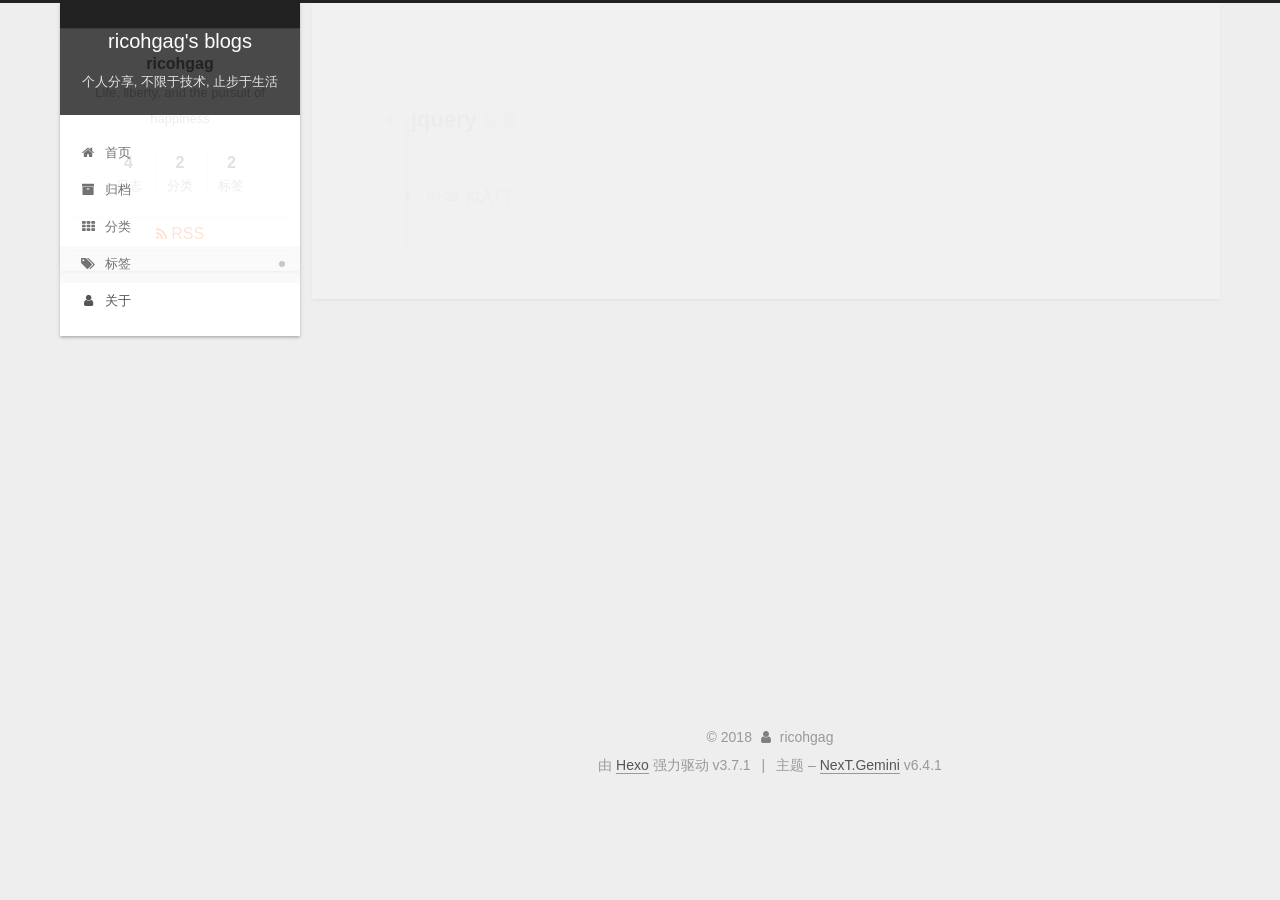
<file: tags/jquery/index.html>
<!DOCTYPE html>












  


<html class="theme-next gemini use-motion" lang="zh-CN">
<head>
  <meta charset="UTF-8"/>
<meta http-equiv="X-UA-Compatible" content="IE=edge" />
<meta name="viewport" content="width=device-width, initial-scale=1, maximum-scale=2"/>
<meta name="theme-color" content="#222">












<meta http-equiv="Cache-Control" content="no-transform" />
<meta http-equiv="Cache-Control" content="no-siteapp" />






















<link href="/lib/font-awesome/css/font-awesome.min.css?v=4.6.2" rel="stylesheet" type="text/css" />

<link href="/css/main.css?v=6.4.1" rel="stylesheet" type="text/css" />


  <link rel="apple-touch-icon" sizes="180x180" href="/images/apple-touch-icon-next.png?v=6.4.1">


  <link rel="icon" type="image/png" sizes="32x32" href="/images/favicon-32x32-next.png?v=6.4.1">


  <link rel="icon" type="image/png" sizes="16x16" href="/images/favicon-16x16-next.png?v=6.4.1">


  <link rel="mask-icon" href="/images/logo.svg?v=6.4.1" color="#222">









<script type="text/javascript" id="hexo.configurations">
  var NexT = window.NexT || {};
  var CONFIG = {
    root: '/',
    scheme: 'Gemini',
    version: '6.4.1',
    sidebar: {"position":"left","display":"post","offset":12,"b2t":false,"scrollpercent":false,"onmobile":false},
    fancybox: false,
    fastclick: false,
    lazyload: false,
    tabs: true,
    motion: {"enable":true,"async":false,"transition":{"post_block":"fadeIn","post_header":"slideDownIn","post_body":"slideDownIn","coll_header":"slideLeftIn","sidebar":"slideUpIn"}},
    algolia: {
      applicationID: '',
      apiKey: '',
      indexName: '',
      hits: {"per_page":10},
      labels: {"input_placeholder":"Search for Posts","hits_empty":"We didn't find any results for the search: ${query}","hits_stats":"${hits} results found in ${time} ms"}
    }
  };
</script>


  




  <meta name="description" content="Life, liberty, and the pursuit of happiness">
<meta property="og:type" content="website">
<meta property="og:title" content="ricohgag&#39;s blogs">
<meta property="og:url" content="http://yoursite.com/tags/jquery/index.html">
<meta property="og:site_name" content="ricohgag&#39;s blogs">
<meta property="og:description" content="Life, liberty, and the pursuit of happiness">
<meta property="og:locale" content="zh-CN">
<meta name="twitter:card" content="summary">
<meta name="twitter:title" content="ricohgag&#39;s blogs">
<meta name="twitter:description" content="Life, liberty, and the pursuit of happiness">



  <link rel="alternate" href="/atom.xml" title="ricohgag's blogs" type="application/atom+xml" />




  <link rel="canonical" href="http://yoursite.com/tags/jquery/"/>



<script type="text/javascript" id="page.configurations">
  CONFIG.page = {
    sidebar: "",
  };
</script>

  <title>标签: jquery | ricohgag's blogs</title>
  









  <noscript>
  <style type="text/css">
    .use-motion .motion-element,
    .use-motion .brand,
    .use-motion .menu-item,
    .sidebar-inner,
    .use-motion .post-block,
    .use-motion .pagination,
    .use-motion .comments,
    .use-motion .post-header,
    .use-motion .post-body,
    .use-motion .collection-title { opacity: initial; }

    .use-motion .logo,
    .use-motion .site-title,
    .use-motion .site-subtitle {
      opacity: initial;
      top: initial;
    }

    .use-motion {
      .logo-line-before i { left: initial; }
      .logo-line-after i { right: initial; }
    }
  </style>
</noscript>

</head>

<body itemscope itemtype="http://schema.org/WebPage" lang="zh-CN">

  
  
    
  

  <div class="container sidebar-position-left ">
    <div class="headband"></div>

    <header id="header" class="header" itemscope itemtype="http://schema.org/WPHeader">
      <div class="header-inner"><div class="site-brand-wrapper">
  <div class="site-meta ">
    

    <div class="custom-logo-site-title">
      <a href="/" class="brand" rel="start">
        <span class="logo-line-before"><i></i></span>
        <span class="site-title">ricohgag's blogs</span>
        <span class="logo-line-after"><i></i></span>
      </a>
    </div>
    
      
        <p class="site-subtitle">个人分享, 不限于技术, 止步于生活</p>
      
    
  </div>

  <div class="site-nav-toggle">
    <button aria-label="切换导航栏">
      <span class="btn-bar"></span>
      <span class="btn-bar"></span>
      <span class="btn-bar"></span>
    </button>
  </div>
</div>



<nav class="site-nav">
  
    <ul id="menu" class="menu">
      
        
        
        
          
          <li class="menu-item menu-item-home">
    <a href="/" rel="section">
      <i class="menu-item-icon fa fa-fw fa-home"></i> <br />首页</a>
  </li>
        
        
        
          
          <li class="menu-item menu-item-archives">
    <a href="/archives/" rel="section">
      <i class="menu-item-icon fa fa-fw fa-archive"></i> <br />归档</a>
  </li>
        
        
        
          
          <li class="menu-item menu-item-categories">
    <a href="/categories/" rel="section">
      <i class="menu-item-icon fa fa-fw fa-th"></i> <br />分类</a>
  </li>
        
        
        
          
          <li class="menu-item menu-item-tags menu-item-active">
    <a href="/tags/" rel="section">
      <i class="menu-item-icon fa fa-fw fa-tags"></i> <br />标签</a>
  </li>
        
        
        
          
          <li class="menu-item menu-item-about">
    <a href="/about/" rel="section">
      <i class="menu-item-icon fa fa-fw fa-user"></i> <br />关于</a>
  </li>

      
      
    </ul>
  

  

  
</nav>



  



</div>
    </header>

    


    <main id="main" class="main">
      <div class="main-inner">
        <div class="content-wrap">
          
            

    
    
      
      
    
      
      
    
      
      
    
      
      
    
      
      
    
    

  


          
          <div id="content" class="content">
            

  
  
  
  <div class="post-block tag">

    <div id="posts" class="posts-collapse">
      <div class="collection-title">
        <h1>jquery<small>标签</small>
        </h1>
      </div>

      
        

  <article class="post post-type-normal" itemscope itemtype="http://schema.org/Article">
    <header class="post-header">

      <h2 class="post-title">
        
            <a class="post-title-link" href="/2018/09/28/jq入门/" itemprop="url">
              
                <span itemprop="name">jq入门</span>
              
            </a>
        
      </h2>

      <div class="post-meta">
        <time class="post-time" itemprop="dateCreated"
              datetime="2018-09-28T00:39:47+08:00"
              content="2018-09-28" >
          09-28
        </time>
      </div>

    </header>
  </article>


      
    </div>

  </div>
  
  
  

  


          </div>
          

        </div>
        
          
  
  <div class="sidebar-toggle">
    <div class="sidebar-toggle-line-wrap">
      <span class="sidebar-toggle-line sidebar-toggle-line-first"></span>
      <span class="sidebar-toggle-line sidebar-toggle-line-middle"></span>
      <span class="sidebar-toggle-line sidebar-toggle-line-last"></span>
    </div>
  </div>

  <aside id="sidebar" class="sidebar">
    
    <div class="sidebar-inner">

      

      

      <section class="site-overview-wrap sidebar-panel sidebar-panel-active">
        <div class="site-overview">
          <div class="site-author motion-element" itemprop="author" itemscope itemtype="http://schema.org/Person">
            
              <p class="site-author-name" itemprop="name">ricohgag</p>
              <p class="site-description motion-element" itemprop="description">Life, liberty, and the pursuit of happiness</p>
          </div>

          
            <nav class="site-state motion-element">
              
                <div class="site-state-item site-state-posts">
                
                  <a href="/archives/">
                
                    <span class="site-state-item-count">4</span>
                    <span class="site-state-item-name">日志</span>
                  </a>
                </div>
              

              
                
                
                <div class="site-state-item site-state-categories">
                  <a href="/categories/index.html">
                    
                    
                      
                    
                      
                    
                    <span class="site-state-item-count">2</span>
                    <span class="site-state-item-name">分类</span>
                  </a>
                </div>
              

              
                
                
                <div class="site-state-item site-state-tags">
                  <a href="/tags/index.html">
                    
                    
                      
                    
                      
                    
                    <span class="site-state-item-count">2</span>
                    <span class="site-state-item-name">标签</span>
                  </a>
                </div>
              
            </nav>
          

          
            <div class="feed-link motion-element">
              <a href="/atom.xml" rel="alternate">
                <i class="fa fa-rss"></i>
                RSS
              </a>
            </div>
          

          

          
          

          
          

          
            
          
          

        </div>
      </section>

      

      

    </div>
  </aside>


        
      </div>
    </main>

    <footer id="footer" class="footer">
      <div class="footer-inner">
        <div class="copyright">&copy; <span itemprop="copyrightYear">2018</span>
  <span class="with-love" id="animate">
    <i class="fa fa-user"></i>
  </span>
  <span class="author" itemprop="copyrightHolder">ricohgag</span>

  

  
</div>




  <div class="powered-by">由 <a class="theme-link" target="_blank" href="https://hexo.io">Hexo</a> 强力驱动 v3.7.1</div>



  <span class="post-meta-divider">|</span>



  <div class="theme-info">主题 – <a class="theme-link" target="_blank" href="https://theme-next.org">NexT.Gemini</a> v6.4.1</div>




        








        
      </div>
    </footer>

    
      <div class="back-to-top">
        <i class="fa fa-arrow-up"></i>
        
      </div>
    

    
	
    

    
  </div>

  

<script type="text/javascript">
  if (Object.prototype.toString.call(window.Promise) !== '[object Function]') {
    window.Promise = null;
  }
</script>


























  
  
    <script type="text/javascript" src="/lib/jquery/index.js?v=2.1.3"></script>
  

  
  
    <script type="text/javascript" src="/lib/velocity/velocity.min.js?v=1.2.1"></script>
  

  
  
    <script type="text/javascript" src="/lib/velocity/velocity.ui.min.js?v=1.2.1"></script>
  


  


  <script type="text/javascript" src="/js/src/utils.js?v=6.4.1"></script>

  <script type="text/javascript" src="/js/src/motion.js?v=6.4.1"></script>



  
  


  <script type="text/javascript" src="/js/src/affix.js?v=6.4.1"></script>

  <script type="text/javascript" src="/js/src/schemes/pisces.js?v=6.4.1"></script>



  

  


  <script type="text/javascript" src="/js/src/bootstrap.js?v=6.4.1"></script>



  



  










  





  

  

  

  

  
  

  

  

  

  

  

</body>
</html>
</file>
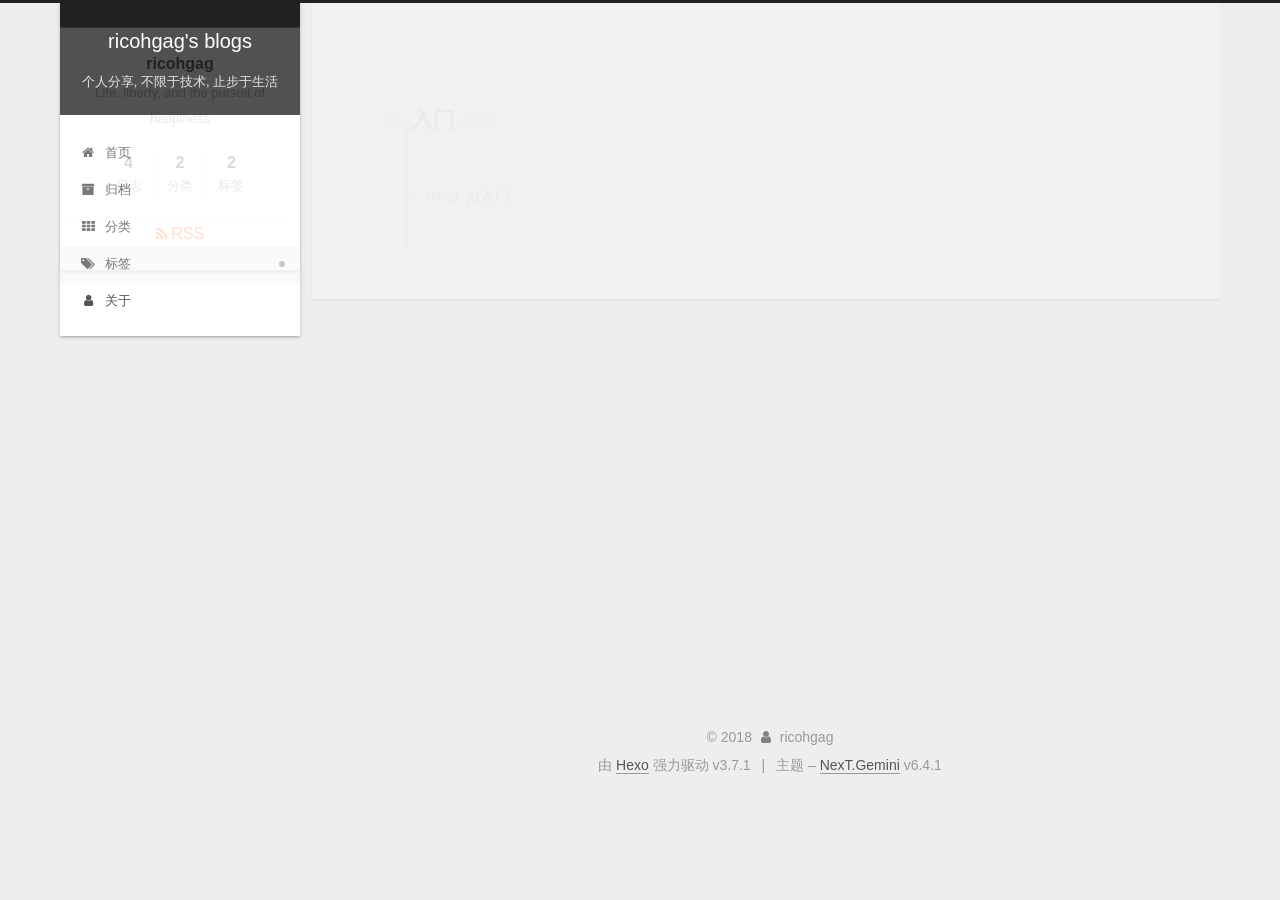
<file: tags/入门/index.html>
<!DOCTYPE html>












  


<html class="theme-next gemini use-motion" lang="zh-CN">
<head>
  <meta charset="UTF-8"/>
<meta http-equiv="X-UA-Compatible" content="IE=edge" />
<meta name="viewport" content="width=device-width, initial-scale=1, maximum-scale=2"/>
<meta name="theme-color" content="#222">












<meta http-equiv="Cache-Control" content="no-transform" />
<meta http-equiv="Cache-Control" content="no-siteapp" />






















<link href="/lib/font-awesome/css/font-awesome.min.css?v=4.6.2" rel="stylesheet" type="text/css" />

<link href="/css/main.css?v=6.4.1" rel="stylesheet" type="text/css" />


  <link rel="apple-touch-icon" sizes="180x180" href="/images/apple-touch-icon-next.png?v=6.4.1">


  <link rel="icon" type="image/png" sizes="32x32" href="/images/favicon-32x32-next.png?v=6.4.1">


  <link rel="icon" type="image/png" sizes="16x16" href="/images/favicon-16x16-next.png?v=6.4.1">


  <link rel="mask-icon" href="/images/logo.svg?v=6.4.1" color="#222">









<script type="text/javascript" id="hexo.configurations">
  var NexT = window.NexT || {};
  var CONFIG = {
    root: '/',
    scheme: 'Gemini',
    version: '6.4.1',
    sidebar: {"position":"left","display":"post","offset":12,"b2t":false,"scrollpercent":false,"onmobile":false},
    fancybox: false,
    fastclick: false,
    lazyload: false,
    tabs: true,
    motion: {"enable":true,"async":false,"transition":{"post_block":"fadeIn","post_header":"slideDownIn","post_body":"slideDownIn","coll_header":"slideLeftIn","sidebar":"slideUpIn"}},
    algolia: {
      applicationID: '',
      apiKey: '',
      indexName: '',
      hits: {"per_page":10},
      labels: {"input_placeholder":"Search for Posts","hits_empty":"We didn't find any results for the search: ${query}","hits_stats":"${hits} results found in ${time} ms"}
    }
  };
</script>


  




  <meta name="description" content="Life, liberty, and the pursuit of happiness">
<meta property="og:type" content="website">
<meta property="og:title" content="ricohgag&#39;s blogs">
<meta property="og:url" content="http://yoursite.com/tags/入门/index.html">
<meta property="og:site_name" content="ricohgag&#39;s blogs">
<meta property="og:description" content="Life, liberty, and the pursuit of happiness">
<meta property="og:locale" content="zh-CN">
<meta name="twitter:card" content="summary">
<meta name="twitter:title" content="ricohgag&#39;s blogs">
<meta name="twitter:description" content="Life, liberty, and the pursuit of happiness">



  <link rel="alternate" href="/atom.xml" title="ricohgag's blogs" type="application/atom+xml" />




  <link rel="canonical" href="http://yoursite.com/tags/入门/"/>



<script type="text/javascript" id="page.configurations">
  CONFIG.page = {
    sidebar: "",
  };
</script>

  <title>标签: 入门 | ricohgag's blogs</title>
  









  <noscript>
  <style type="text/css">
    .use-motion .motion-element,
    .use-motion .brand,
    .use-motion .menu-item,
    .sidebar-inner,
    .use-motion .post-block,
    .use-motion .pagination,
    .use-motion .comments,
    .use-motion .post-header,
    .use-motion .post-body,
    .use-motion .collection-title { opacity: initial; }

    .use-motion .logo,
    .use-motion .site-title,
    .use-motion .site-subtitle {
      opacity: initial;
      top: initial;
    }

    .use-motion {
      .logo-line-before i { left: initial; }
      .logo-line-after i { right: initial; }
    }
  </style>
</noscript>

</head>

<body itemscope itemtype="http://schema.org/WebPage" lang="zh-CN">

  
  
    
  

  <div class="container sidebar-position-left ">
    <div class="headband"></div>

    <header id="header" class="header" itemscope itemtype="http://schema.org/WPHeader">
      <div class="header-inner"><div class="site-brand-wrapper">
  <div class="site-meta ">
    

    <div class="custom-logo-site-title">
      <a href="/" class="brand" rel="start">
        <span class="logo-line-before"><i></i></span>
        <span class="site-title">ricohgag's blogs</span>
        <span class="logo-line-after"><i></i></span>
      </a>
    </div>
    
      
        <p class="site-subtitle">个人分享, 不限于技术, 止步于生活</p>
      
    
  </div>

  <div class="site-nav-toggle">
    <button aria-label="切换导航栏">
      <span class="btn-bar"></span>
      <span class="btn-bar"></span>
      <span class="btn-bar"></span>
    </button>
  </div>
</div>



<nav class="site-nav">
  
    <ul id="menu" class="menu">
      
        
        
        
          
          <li class="menu-item menu-item-home">
    <a href="/" rel="section">
      <i class="menu-item-icon fa fa-fw fa-home"></i> <br />首页</a>
  </li>
        
        
        
          
          <li class="menu-item menu-item-archives">
    <a href="/archives/" rel="section">
      <i class="menu-item-icon fa fa-fw fa-archive"></i> <br />归档</a>
  </li>
        
        
        
          
          <li class="menu-item menu-item-categories">
    <a href="/categories/" rel="section">
      <i class="menu-item-icon fa fa-fw fa-th"></i> <br />分类</a>
  </li>
        
        
        
          
          <li class="menu-item menu-item-tags menu-item-active">
    <a href="/tags/" rel="section">
      <i class="menu-item-icon fa fa-fw fa-tags"></i> <br />标签</a>
  </li>
        
        
        
          
          <li class="menu-item menu-item-about">
    <a href="/about/" rel="section">
      <i class="menu-item-icon fa fa-fw fa-user"></i> <br />关于</a>
  </li>

      
      
    </ul>
  

  

  
</nav>



  



</div>
    </header>

    


    <main id="main" class="main">
      <div class="main-inner">
        <div class="content-wrap">
          
            

    
    
      
      
    
      
      
    
      
      
    
      
      
    
      
      
    
    

  


          
          <div id="content" class="content">
            

  
  
  
  <div class="post-block tag">

    <div id="posts" class="posts-collapse">
      <div class="collection-title">
        <h1>入门<small>标签</small>
        </h1>
      </div>

      
        

  <article class="post post-type-normal" itemscope itemtype="http://schema.org/Article">
    <header class="post-header">

      <h2 class="post-title">
        
            <a class="post-title-link" href="/2018/09/28/jq入门/" itemprop="url">
              
                <span itemprop="name">jq入门</span>
              
            </a>
        
      </h2>

      <div class="post-meta">
        <time class="post-time" itemprop="dateCreated"
              datetime="2018-09-28T00:39:47+08:00"
              content="2018-09-28" >
          09-28
        </time>
      </div>

    </header>
  </article>


      
    </div>

  </div>
  
  
  

  


          </div>
          

        </div>
        
          
  
  <div class="sidebar-toggle">
    <div class="sidebar-toggle-line-wrap">
      <span class="sidebar-toggle-line sidebar-toggle-line-first"></span>
      <span class="sidebar-toggle-line sidebar-toggle-line-middle"></span>
      <span class="sidebar-toggle-line sidebar-toggle-line-last"></span>
    </div>
  </div>

  <aside id="sidebar" class="sidebar">
    
    <div class="sidebar-inner">

      

      

      <section class="site-overview-wrap sidebar-panel sidebar-panel-active">
        <div class="site-overview">
          <div class="site-author motion-element" itemprop="author" itemscope itemtype="http://schema.org/Person">
            
              <p class="site-author-name" itemprop="name">ricohgag</p>
              <p class="site-description motion-element" itemprop="description">Life, liberty, and the pursuit of happiness</p>
          </div>

          
            <nav class="site-state motion-element">
              
                <div class="site-state-item site-state-posts">
                
                  <a href="/archives/">
                
                    <span class="site-state-item-count">4</span>
                    <span class="site-state-item-name">日志</span>
                  </a>
                </div>
              

              
                
                
                <div class="site-state-item site-state-categories">
                  <a href="/categories/index.html">
                    
                    
                      
                    
                      
                    
                    <span class="site-state-item-count">2</span>
                    <span class="site-state-item-name">分类</span>
                  </a>
                </div>
              

              
                
                
                <div class="site-state-item site-state-tags">
                  <a href="/tags/index.html">
                    
                    
                      
                    
                      
                    
                    <span class="site-state-item-count">2</span>
                    <span class="site-state-item-name">标签</span>
                  </a>
                </div>
              
            </nav>
          

          
            <div class="feed-link motion-element">
              <a href="/atom.xml" rel="alternate">
                <i class="fa fa-rss"></i>
                RSS
              </a>
            </div>
          

          

          
          

          
          

          
            
          
          

        </div>
      </section>

      

      

    </div>
  </aside>


        
      </div>
    </main>

    <footer id="footer" class="footer">
      <div class="footer-inner">
        <div class="copyright">&copy; <span itemprop="copyrightYear">2018</span>
  <span class="with-love" id="animate">
    <i class="fa fa-user"></i>
  </span>
  <span class="author" itemprop="copyrightHolder">ricohgag</span>

  

  
</div>




  <div class="powered-by">由 <a class="theme-link" target="_blank" href="https://hexo.io">Hexo</a> 强力驱动 v3.7.1</div>



  <span class="post-meta-divider">|</span>



  <div class="theme-info">主题 – <a class="theme-link" target="_blank" href="https://theme-next.org">NexT.Gemini</a> v6.4.1</div>




        








        
      </div>
    </footer>

    
      <div class="back-to-top">
        <i class="fa fa-arrow-up"></i>
        
      </div>
    

    
	
    

    
  </div>

  

<script type="text/javascript">
  if (Object.prototype.toString.call(window.Promise) !== '[object Function]') {
    window.Promise = null;
  }
</script>


























  
  
    <script type="text/javascript" src="/lib/jquery/index.js?v=2.1.3"></script>
  

  
  
    <script type="text/javascript" src="/lib/velocity/velocity.min.js?v=1.2.1"></script>
  

  
  
    <script type="text/javascript" src="/lib/velocity/velocity.ui.min.js?v=1.2.1"></script>
  


  


  <script type="text/javascript" src="/js/src/utils.js?v=6.4.1"></script>

  <script type="text/javascript" src="/js/src/motion.js?v=6.4.1"></script>



  
  


  <script type="text/javascript" src="/js/src/affix.js?v=6.4.1"></script>

  <script type="text/javascript" src="/js/src/schemes/pisces.js?v=6.4.1"></script>



  

  


  <script type="text/javascript" src="/js/src/bootstrap.js?v=6.4.1"></script>



  



  










  





  

  

  

  

  
  

  

  

  

  

  

</body>
</html>
</file>
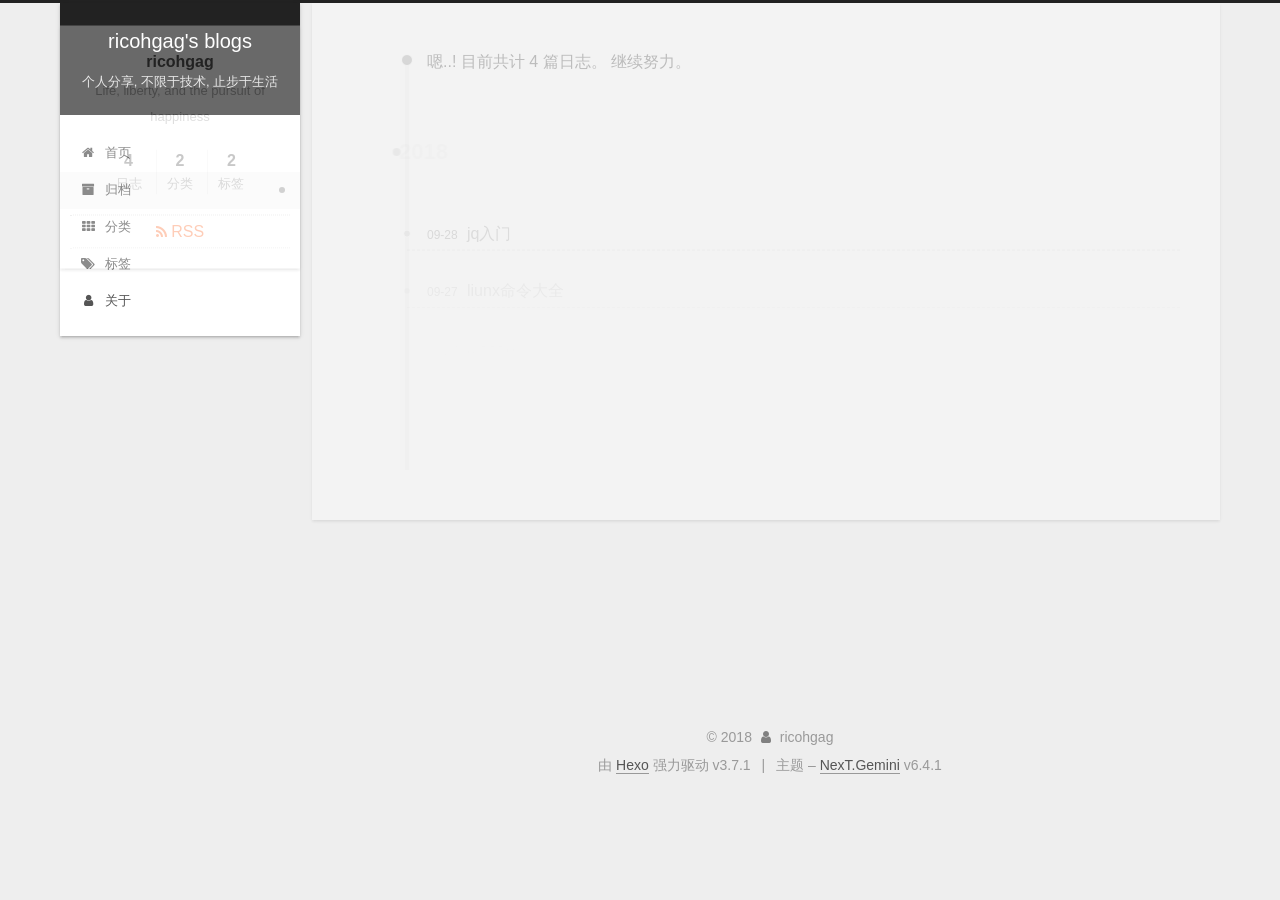
<file: archives/2018/09/index.html>
<!DOCTYPE html>












  


<html class="theme-next gemini use-motion" lang="zh-CN">
<head>
  <meta charset="UTF-8"/>
<meta http-equiv="X-UA-Compatible" content="IE=edge" />
<meta name="viewport" content="width=device-width, initial-scale=1, maximum-scale=2"/>
<meta name="theme-color" content="#222">












<meta http-equiv="Cache-Control" content="no-transform" />
<meta http-equiv="Cache-Control" content="no-siteapp" />






















<link href="/lib/font-awesome/css/font-awesome.min.css?v=4.6.2" rel="stylesheet" type="text/css" />

<link href="/css/main.css?v=6.4.1" rel="stylesheet" type="text/css" />


  <link rel="apple-touch-icon" sizes="180x180" href="/images/apple-touch-icon-next.png?v=6.4.1">


  <link rel="icon" type="image/png" sizes="32x32" href="/images/favicon-32x32-next.png?v=6.4.1">


  <link rel="icon" type="image/png" sizes="16x16" href="/images/favicon-16x16-next.png?v=6.4.1">


  <link rel="mask-icon" href="/images/logo.svg?v=6.4.1" color="#222">









<script type="text/javascript" id="hexo.configurations">
  var NexT = window.NexT || {};
  var CONFIG = {
    root: '/',
    scheme: 'Gemini',
    version: '6.4.1',
    sidebar: {"position":"left","display":"post","offset":12,"b2t":false,"scrollpercent":false,"onmobile":false},
    fancybox: false,
    fastclick: false,
    lazyload: false,
    tabs: true,
    motion: {"enable":true,"async":false,"transition":{"post_block":"fadeIn","post_header":"slideDownIn","post_body":"slideDownIn","coll_header":"slideLeftIn","sidebar":"slideUpIn"}},
    algolia: {
      applicationID: '',
      apiKey: '',
      indexName: '',
      hits: {"per_page":10},
      labels: {"input_placeholder":"Search for Posts","hits_empty":"We didn't find any results for the search: ${query}","hits_stats":"${hits} results found in ${time} ms"}
    }
  };
</script>


  




  <meta name="description" content="Life, liberty, and the pursuit of happiness">
<meta property="og:type" content="website">
<meta property="og:title" content="ricohgag&#39;s blogs">
<meta property="og:url" content="http://yoursite.com/archives/2018/09/index.html">
<meta property="og:site_name" content="ricohgag&#39;s blogs">
<meta property="og:description" content="Life, liberty, and the pursuit of happiness">
<meta property="og:locale" content="zh-CN">
<meta name="twitter:card" content="summary">
<meta name="twitter:title" content="ricohgag&#39;s blogs">
<meta name="twitter:description" content="Life, liberty, and the pursuit of happiness">



  <link rel="alternate" href="/atom.xml" title="ricohgag's blogs" type="application/atom+xml" />




  <link rel="canonical" href="http://yoursite.com/archives/2018/09/"/>



<script type="text/javascript" id="page.configurations">
  CONFIG.page = {
    sidebar: "",
  };
</script>

  <title>归档 | ricohgag's blogs</title>
  









  <noscript>
  <style type="text/css">
    .use-motion .motion-element,
    .use-motion .brand,
    .use-motion .menu-item,
    .sidebar-inner,
    .use-motion .post-block,
    .use-motion .pagination,
    .use-motion .comments,
    .use-motion .post-header,
    .use-motion .post-body,
    .use-motion .collection-title { opacity: initial; }

    .use-motion .logo,
    .use-motion .site-title,
    .use-motion .site-subtitle {
      opacity: initial;
      top: initial;
    }

    .use-motion {
      .logo-line-before i { left: initial; }
      .logo-line-after i { right: initial; }
    }
  </style>
</noscript>

</head>

<body itemscope itemtype="http://schema.org/WebPage" lang="zh-CN">

  
  
    
  

  <div class="container sidebar-position-left page-archive">
    <div class="headband"></div>

    <header id="header" class="header" itemscope itemtype="http://schema.org/WPHeader">
      <div class="header-inner"><div class="site-brand-wrapper">
  <div class="site-meta ">
    

    <div class="custom-logo-site-title">
      <a href="/" class="brand" rel="start">
        <span class="logo-line-before"><i></i></span>
        <span class="site-title">ricohgag's blogs</span>
        <span class="logo-line-after"><i></i></span>
      </a>
    </div>
    
      
        <p class="site-subtitle">个人分享, 不限于技术, 止步于生活</p>
      
    
  </div>

  <div class="site-nav-toggle">
    <button aria-label="切换导航栏">
      <span class="btn-bar"></span>
      <span class="btn-bar"></span>
      <span class="btn-bar"></span>
    </button>
  </div>
</div>



<nav class="site-nav">
  
    <ul id="menu" class="menu">
      
        
        
        
          
          <li class="menu-item menu-item-home">
    <a href="/" rel="section">
      <i class="menu-item-icon fa fa-fw fa-home"></i> <br />首页</a>
  </li>
        
        
        
          
          <li class="menu-item menu-item-archives menu-item-active">
    <a href="/archives/" rel="section">
      <i class="menu-item-icon fa fa-fw fa-archive"></i> <br />归档</a>
  </li>
        
        
        
          
          <li class="menu-item menu-item-categories">
    <a href="/categories/" rel="section">
      <i class="menu-item-icon fa fa-fw fa-th"></i> <br />分类</a>
  </li>
        
        
        
          
          <li class="menu-item menu-item-tags">
    <a href="/tags/" rel="section">
      <i class="menu-item-icon fa fa-fw fa-tags"></i> <br />标签</a>
  </li>
        
        
        
          
          <li class="menu-item menu-item-about">
    <a href="/about/" rel="section">
      <i class="menu-item-icon fa fa-fw fa-user"></i> <br />关于</a>
  </li>

      
      
    </ul>
  

  

  
</nav>



  



</div>
    </header>

    


    <main id="main" class="main">
      <div class="main-inner">
        <div class="content-wrap">
          
            

    
    
      
      
    
      
      
    
      
      
    
      
      
    
      
      
    
    

  


          
          <div id="content" class="content">
            

  
  
  
  <div class="post-block archive">
    <div id="posts" class="posts-collapse">
      <span class="archive-move-on"></span>

      
      <span class="archive-page-counter">
        
        
        
          
        
        嗯..! 目前共计 4 篇日志。 继续努力。
      </span>
      

      

        
        
        

        
          
          <div class="collection-title">
            <h1 class="archive-year" id="archive-year-2018">2018</h1>
          </div>
        
        

        

  <article class="post post-type-normal" itemscope itemtype="http://schema.org/Article">
    <header class="post-header">

      <h2 class="post-title">
        
            <a class="post-title-link" href="/2018/09/28/jq入门/" itemprop="url">
              
                <span itemprop="name">jq入门</span>
              
            </a>
        
      </h2>

      <div class="post-meta">
        <time class="post-time" itemprop="dateCreated"
              datetime="2018-09-28T00:39:47+08:00"
              content="2018-09-28" >
          09-28
        </time>
      </div>

    </header>
  </article>



      

        
        
        

        
        

        

  <article class="post post-type-normal" itemscope itemtype="http://schema.org/Article">
    <header class="post-header">

      <h2 class="post-title">
        
            <a class="post-title-link" href="/2018/09/27/liunx命令大全/" itemprop="url">
              
                <span itemprop="name">liunx命令大全</span>
              
            </a>
        
      </h2>

      <div class="post-meta">
        <time class="post-time" itemprop="dateCreated"
              datetime="2018-09-27T20:49:02+08:00"
              content="2018-09-27" >
          09-27
        </time>
      </div>

    </header>
  </article>



      

        
        
        

        
        

        

  <article class="post post-type-normal" itemscope itemtype="http://schema.org/Article">
    <header class="post-header">

      <h2 class="post-title">
        
            <a class="post-title-link" href="/2018/09/27/art-title/" itemprop="url">
              
                <span itemprop="name">art title</span>
              
            </a>
        
      </h2>

      <div class="post-meta">
        <time class="post-time" itemprop="dateCreated"
              datetime="2018-09-27T11:15:51+08:00"
              content="2018-09-27" >
          09-27
        </time>
      </div>

    </header>
  </article>



      

        
        
        

        
        

        

  <article class="post post-type-normal" itemscope itemtype="http://schema.org/Article">
    <header class="post-header">

      <h2 class="post-title">
        
            <a class="post-title-link" href="/2018/09/27/art-title2/" itemprop="url">
              
                <span itemprop="name">art title2</span>
              
            </a>
        
      </h2>

      <div class="post-meta">
        <time class="post-time" itemprop="dateCreated"
              datetime="2018-09-27T11:15:51+08:00"
              content="2018-09-27" >
          09-27
        </time>
      </div>

    </header>
  </article>



      

    </div>
  </div>
  
  
  

  



          </div>
          

        </div>
        
          
  
  <div class="sidebar-toggle">
    <div class="sidebar-toggle-line-wrap">
      <span class="sidebar-toggle-line sidebar-toggle-line-first"></span>
      <span class="sidebar-toggle-line sidebar-toggle-line-middle"></span>
      <span class="sidebar-toggle-line sidebar-toggle-line-last"></span>
    </div>
  </div>

  <aside id="sidebar" class="sidebar">
    
    <div class="sidebar-inner">

      

      

      <section class="site-overview-wrap sidebar-panel sidebar-panel-active">
        <div class="site-overview">
          <div class="site-author motion-element" itemprop="author" itemscope itemtype="http://schema.org/Person">
            
              <p class="site-author-name" itemprop="name">ricohgag</p>
              <p class="site-description motion-element" itemprop="description">Life, liberty, and the pursuit of happiness</p>
          </div>

          
            <nav class="site-state motion-element">
              
                <div class="site-state-item site-state-posts">
                
                  <a href="/archives/">
                
                    <span class="site-state-item-count">4</span>
                    <span class="site-state-item-name">日志</span>
                  </a>
                </div>
              

              
                
                
                <div class="site-state-item site-state-categories">
                  <a href="/categories/index.html">
                    
                    
                      
                    
                      
                    
                    <span class="site-state-item-count">2</span>
                    <span class="site-state-item-name">分类</span>
                  </a>
                </div>
              

              
                
                
                <div class="site-state-item site-state-tags">
                  <a href="/tags/index.html">
                    
                    
                      
                    
                      
                    
                    <span class="site-state-item-count">2</span>
                    <span class="site-state-item-name">标签</span>
                  </a>
                </div>
              
            </nav>
          

          
            <div class="feed-link motion-element">
              <a href="/atom.xml" rel="alternate">
                <i class="fa fa-rss"></i>
                RSS
              </a>
            </div>
          

          

          
          

          
          

          
            
          
          

        </div>
      </section>

      

      

    </div>
  </aside>


        
      </div>
    </main>

    <footer id="footer" class="footer">
      <div class="footer-inner">
        <div class="copyright">&copy; <span itemprop="copyrightYear">2018</span>
  <span class="with-love" id="animate">
    <i class="fa fa-user"></i>
  </span>
  <span class="author" itemprop="copyrightHolder">ricohgag</span>

  

  
</div>




  <div class="powered-by">由 <a class="theme-link" target="_blank" href="https://hexo.io">Hexo</a> 强力驱动 v3.7.1</div>



  <span class="post-meta-divider">|</span>



  <div class="theme-info">主题 – <a class="theme-link" target="_blank" href="https://theme-next.org">NexT.Gemini</a> v6.4.1</div>




        








        
      </div>
    </footer>

    
      <div class="back-to-top">
        <i class="fa fa-arrow-up"></i>
        
      </div>
    

    
	
    

    
  </div>

  

<script type="text/javascript">
  if (Object.prototype.toString.call(window.Promise) !== '[object Function]') {
    window.Promise = null;
  }
</script>


























  
  
    <script type="text/javascript" src="/lib/jquery/index.js?v=2.1.3"></script>
  

  
  
    <script type="text/javascript" src="/lib/velocity/velocity.min.js?v=1.2.1"></script>
  

  
  
    <script type="text/javascript" src="/lib/velocity/velocity.ui.min.js?v=1.2.1"></script>
  


  


  <script type="text/javascript" src="/js/src/utils.js?v=6.4.1"></script>

  <script type="text/javascript" src="/js/src/motion.js?v=6.4.1"></script>



  
  


  <script type="text/javascript" src="/js/src/affix.js?v=6.4.1"></script>

  <script type="text/javascript" src="/js/src/schemes/pisces.js?v=6.4.1"></script>



  

  


  <script type="text/javascript" src="/js/src/bootstrap.js?v=6.4.1"></script>



  



  










  





  

  

  

  

  
  

  

  

  

  

  

</body>
</html>
</file>
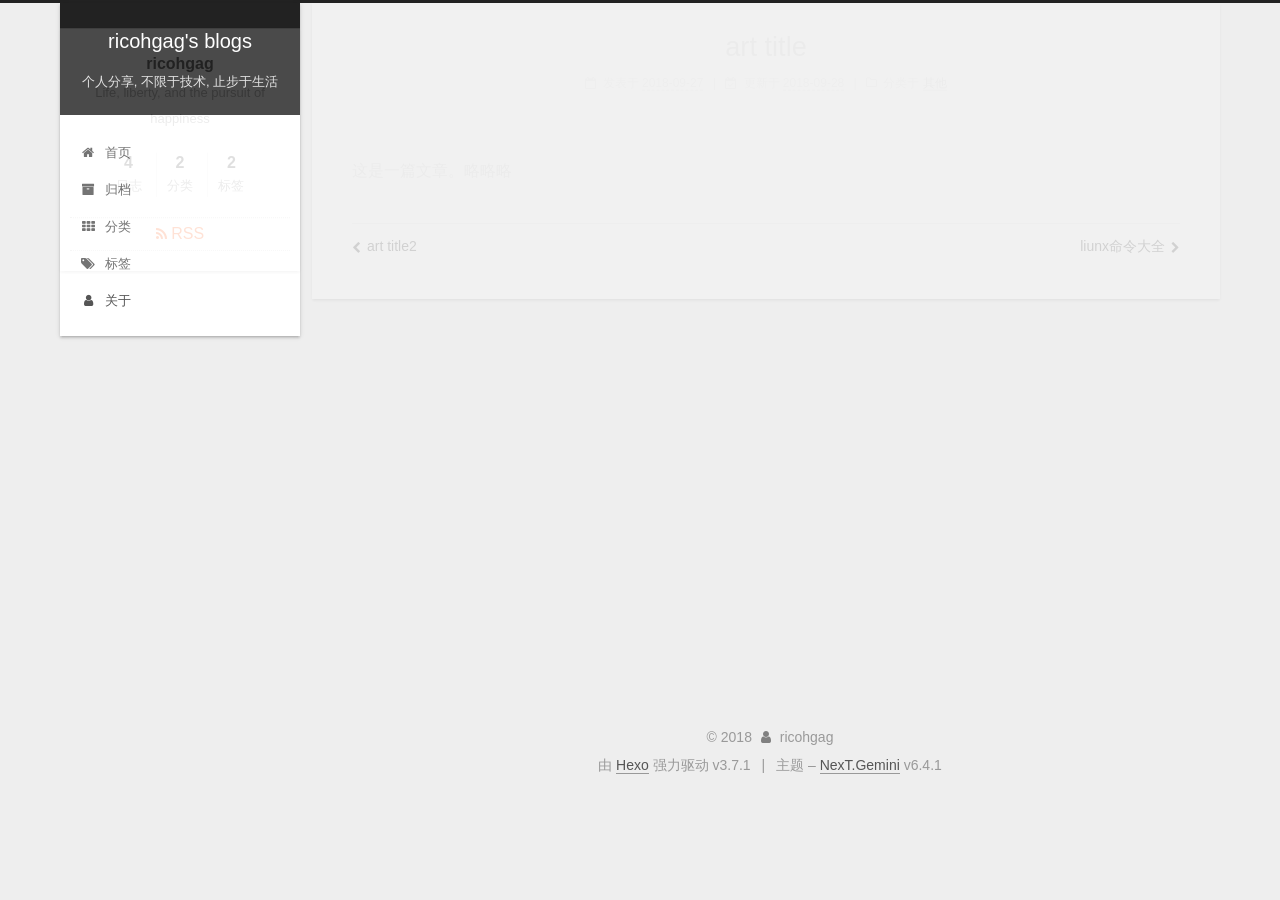
<file: 2018/09/27/art-title/index.html>
<!DOCTYPE html>












  


<html class="theme-next gemini use-motion" lang="zh-CN">
<head>
  <meta charset="UTF-8"/>
<meta http-equiv="X-UA-Compatible" content="IE=edge" />
<meta name="viewport" content="width=device-width, initial-scale=1, maximum-scale=2"/>
<meta name="theme-color" content="#222">












<meta http-equiv="Cache-Control" content="no-transform" />
<meta http-equiv="Cache-Control" content="no-siteapp" />






















<link href="/lib/font-awesome/css/font-awesome.min.css?v=4.6.2" rel="stylesheet" type="text/css" />

<link href="/css/main.css?v=6.4.1" rel="stylesheet" type="text/css" />


  <link rel="apple-touch-icon" sizes="180x180" href="/images/apple-touch-icon-next.png?v=6.4.1">


  <link rel="icon" type="image/png" sizes="32x32" href="/images/favicon-32x32-next.png?v=6.4.1">


  <link rel="icon" type="image/png" sizes="16x16" href="/images/favicon-16x16-next.png?v=6.4.1">


  <link rel="mask-icon" href="/images/logo.svg?v=6.4.1" color="#222">









<script type="text/javascript" id="hexo.configurations">
  var NexT = window.NexT || {};
  var CONFIG = {
    root: '/',
    scheme: 'Gemini',
    version: '6.4.1',
    sidebar: {"position":"left","display":"post","offset":12,"b2t":false,"scrollpercent":false,"onmobile":false},
    fancybox: false,
    fastclick: false,
    lazyload: false,
    tabs: true,
    motion: {"enable":true,"async":false,"transition":{"post_block":"fadeIn","post_header":"slideDownIn","post_body":"slideDownIn","coll_header":"slideLeftIn","sidebar":"slideUpIn"}},
    algolia: {
      applicationID: '',
      apiKey: '',
      indexName: '',
      hits: {"per_page":10},
      labels: {"input_placeholder":"Search for Posts","hits_empty":"We didn't find any results for the search: ${query}","hits_stats":"${hits} results found in ${time} ms"}
    }
  };
</script>


  




  <meta name="description" content="这是一篇文章。略略略">
<meta property="og:type" content="article">
<meta property="og:title" content="art title">
<meta property="og:url" content="http://yoursite.com/2018/09/27/art-title/index.html">
<meta property="og:site_name" content="ricohgag&#39;s blogs">
<meta property="og:description" content="这是一篇文章。略略略">
<meta property="og:locale" content="zh-CN">
<meta property="og:updated_time" content="2018-09-28T09:50:13.838Z">
<meta name="twitter:card" content="summary">
<meta name="twitter:title" content="art title">
<meta name="twitter:description" content="这是一篇文章。略略略">



  <link rel="alternate" href="/atom.xml" title="ricohgag's blogs" type="application/atom+xml" />




  <link rel="canonical" href="http://yoursite.com/2018/09/27/art-title/"/>



<script type="text/javascript" id="page.configurations">
  CONFIG.page = {
    sidebar: "",
  };
</script>

  <title>art title | ricohgag's blogs</title>
  









  <noscript>
  <style type="text/css">
    .use-motion .motion-element,
    .use-motion .brand,
    .use-motion .menu-item,
    .sidebar-inner,
    .use-motion .post-block,
    .use-motion .pagination,
    .use-motion .comments,
    .use-motion .post-header,
    .use-motion .post-body,
    .use-motion .collection-title { opacity: initial; }

    .use-motion .logo,
    .use-motion .site-title,
    .use-motion .site-subtitle {
      opacity: initial;
      top: initial;
    }

    .use-motion {
      .logo-line-before i { left: initial; }
      .logo-line-after i { right: initial; }
    }
  </style>
</noscript>

</head>

<body itemscope itemtype="http://schema.org/WebPage" lang="zh-CN">

  
  
    
  

  <div class="container sidebar-position-left page-post-detail">
    <div class="headband"></div>

    <header id="header" class="header" itemscope itemtype="http://schema.org/WPHeader">
      <div class="header-inner"><div class="site-brand-wrapper">
  <div class="site-meta ">
    

    <div class="custom-logo-site-title">
      <a href="/" class="brand" rel="start">
        <span class="logo-line-before"><i></i></span>
        <span class="site-title">ricohgag's blogs</span>
        <span class="logo-line-after"><i></i></span>
      </a>
    </div>
    
      
        <p class="site-subtitle">个人分享, 不限于技术, 止步于生活</p>
      
    
  </div>

  <div class="site-nav-toggle">
    <button aria-label="切换导航栏">
      <span class="btn-bar"></span>
      <span class="btn-bar"></span>
      <span class="btn-bar"></span>
    </button>
  </div>
</div>



<nav class="site-nav">
  
    <ul id="menu" class="menu">
      
        
        
        
          
          <li class="menu-item menu-item-home">
    <a href="/" rel="section">
      <i class="menu-item-icon fa fa-fw fa-home"></i> <br />首页</a>
  </li>
        
        
        
          
          <li class="menu-item menu-item-archives">
    <a href="/archives/" rel="section">
      <i class="menu-item-icon fa fa-fw fa-archive"></i> <br />归档</a>
  </li>
        
        
        
          
          <li class="menu-item menu-item-categories">
    <a href="/categories/" rel="section">
      <i class="menu-item-icon fa fa-fw fa-th"></i> <br />分类</a>
  </li>
        
        
        
          
          <li class="menu-item menu-item-tags">
    <a href="/tags/" rel="section">
      <i class="menu-item-icon fa fa-fw fa-tags"></i> <br />标签</a>
  </li>
        
        
        
          
          <li class="menu-item menu-item-about">
    <a href="/about/" rel="section">
      <i class="menu-item-icon fa fa-fw fa-user"></i> <br />关于</a>
  </li>

      
      
    </ul>
  

  

  
</nav>



  



</div>
    </header>

    


    <main id="main" class="main">
      <div class="main-inner">
        <div class="content-wrap">
          
            

          
          <div id="content" class="content">
            

  <div id="posts" class="posts-expand">
    

  

  
  
  

  

  <article class="post post-type-normal" itemscope itemtype="http://schema.org/Article">
  
  
  
  <div class="post-block">
    <link itemprop="mainEntityOfPage" href="http://yoursite.com/2018/09/27/art-title/">

    <span hidden itemprop="author" itemscope itemtype="http://schema.org/Person">
      <meta itemprop="name" content="ricohgag">
      <meta itemprop="description" content="Life, liberty, and the pursuit of happiness">
      <meta itemprop="image" content="/images/avatar.gif">
    </span>

    <span hidden itemprop="publisher" itemscope itemtype="http://schema.org/Organization">
      <meta itemprop="name" content="ricohgag's blogs">
    </span>

    
      <header class="post-header">

        
        
          <h1 class="post-title" itemprop="name headline">art title
              
            
          </h1>
        

        <div class="post-meta">
          <span class="post-time">

            
            
            

            
              <span class="post-meta-item-icon">
                <i class="fa fa-calendar-o"></i>
              </span>
              
                <span class="post-meta-item-text">发表于</span>
              

              
                
              

              <time title="创建时间：2018-09-27 11:15:51" itemprop="dateCreated datePublished" datetime="2018-09-27T11:15:51+08:00">2018-09-27</time>
            

            
              

              
                
                <span class="post-meta-divider">|</span>
                

                <span class="post-meta-item-icon">
                  <i class="fa fa-calendar-check-o"></i>
                </span>
                
                  <span class="post-meta-item-text">更新于</span>
                
                <time title="修改时间：2018-09-28 17:50:13" itemprop="dateModified" datetime="2018-09-28T17:50:13+08:00">2018-09-28</time>
              
            
          </span>

          
            <span class="post-category" >
            
              <span class="post-meta-divider">|</span>
            
              <span class="post-meta-item-icon">
                <i class="fa fa-folder-o"></i>
              </span>
              
                <span class="post-meta-item-text">分类于</span>
              
              
                <span itemprop="about" itemscope itemtype="http://schema.org/Thing"><a href="/categories/other/" itemprop="url" rel="index"><span itemprop="name">其他</span></a></span>

                
                
              
            </span>
          

          
            
          

          
          

          

          

          

        </div>
      </header>
    

    
    
    
    <div class="post-body" itemprop="articleBody">

      
      

      
        <p>这是一篇文章。略略略</p>

      
    </div>

    

    
    
    

    

    

    

    <footer class="post-footer">
      

      
      
      

      
        <div class="post-nav">
          <div class="post-nav-next post-nav-item">
            
              <a href="/2018/09/27/art-title2/" rel="next" title="art title2">
                <i class="fa fa-chevron-left"></i> art title2
              </a>
            
          </div>

          <span class="post-nav-divider"></span>

          <div class="post-nav-prev post-nav-item">
            
              <a href="/2018/09/27/liunx命令大全/" rel="prev" title="liunx命令大全">
                liunx命令大全 <i class="fa fa-chevron-right"></i>
              </a>
            
          </div>
        </div>
      

      
      
    </footer>
  </div>
  
  
  
  </article>


  </div>


          </div>
          

  



        </div>
        
          
  
  <div class="sidebar-toggle">
    <div class="sidebar-toggle-line-wrap">
      <span class="sidebar-toggle-line sidebar-toggle-line-first"></span>
      <span class="sidebar-toggle-line sidebar-toggle-line-middle"></span>
      <span class="sidebar-toggle-line sidebar-toggle-line-last"></span>
    </div>
  </div>

  <aside id="sidebar" class="sidebar">
    
    <div class="sidebar-inner">

      

      

      <section class="site-overview-wrap sidebar-panel sidebar-panel-active">
        <div class="site-overview">
          <div class="site-author motion-element" itemprop="author" itemscope itemtype="http://schema.org/Person">
            
              <p class="site-author-name" itemprop="name">ricohgag</p>
              <p class="site-description motion-element" itemprop="description">Life, liberty, and the pursuit of happiness</p>
          </div>

          
            <nav class="site-state motion-element">
              
                <div class="site-state-item site-state-posts">
                
                  <a href="/archives/">
                
                    <span class="site-state-item-count">4</span>
                    <span class="site-state-item-name">日志</span>
                  </a>
                </div>
              

              
                
                
                <div class="site-state-item site-state-categories">
                  <a href="/categories/index.html">
                    
                    
                      
                    
                      
                    
                    <span class="site-state-item-count">2</span>
                    <span class="site-state-item-name">分类</span>
                  </a>
                </div>
              

              
                
                
                <div class="site-state-item site-state-tags">
                  <a href="/tags/index.html">
                    
                    
                      
                    
                      
                    
                    <span class="site-state-item-count">2</span>
                    <span class="site-state-item-name">标签</span>
                  </a>
                </div>
              
            </nav>
          

          
            <div class="feed-link motion-element">
              <a href="/atom.xml" rel="alternate">
                <i class="fa fa-rss"></i>
                RSS
              </a>
            </div>
          

          

          
          

          
          

          
            
          
          

        </div>
      </section>

      

      

    </div>
  </aside>


        
      </div>
    </main>

    <footer id="footer" class="footer">
      <div class="footer-inner">
        <div class="copyright">&copy; <span itemprop="copyrightYear">2018</span>
  <span class="with-love" id="animate">
    <i class="fa fa-user"></i>
  </span>
  <span class="author" itemprop="copyrightHolder">ricohgag</span>

  

  
</div>




  <div class="powered-by">由 <a class="theme-link" target="_blank" href="https://hexo.io">Hexo</a> 强力驱动 v3.7.1</div>



  <span class="post-meta-divider">|</span>



  <div class="theme-info">主题 – <a class="theme-link" target="_blank" href="https://theme-next.org">NexT.Gemini</a> v6.4.1</div>




        








        
      </div>
    </footer>

    
      <div class="back-to-top">
        <i class="fa fa-arrow-up"></i>
        
      </div>
    

    
	
    

    
  </div>

  

<script type="text/javascript">
  if (Object.prototype.toString.call(window.Promise) !== '[object Function]') {
    window.Promise = null;
  }
</script>


























  
  
    <script type="text/javascript" src="/lib/jquery/index.js?v=2.1.3"></script>
  

  
  
    <script type="text/javascript" src="/lib/velocity/velocity.min.js?v=1.2.1"></script>
  

  
  
    <script type="text/javascript" src="/lib/velocity/velocity.ui.min.js?v=1.2.1"></script>
  


  


  <script type="text/javascript" src="/js/src/utils.js?v=6.4.1"></script>

  <script type="text/javascript" src="/js/src/motion.js?v=6.4.1"></script>



  
  


  <script type="text/javascript" src="/js/src/affix.js?v=6.4.1"></script>

  <script type="text/javascript" src="/js/src/schemes/pisces.js?v=6.4.1"></script>



  
  <script type="text/javascript" src="/js/src/scrollspy.js?v=6.4.1"></script>
<script type="text/javascript" src="/js/src/post-details.js?v=6.4.1"></script>



  


  <script type="text/javascript" src="/js/src/bootstrap.js?v=6.4.1"></script>



  



  










  





  

  

  

  

  
  

  

  

  

  

  

</body>
</html>
</file>
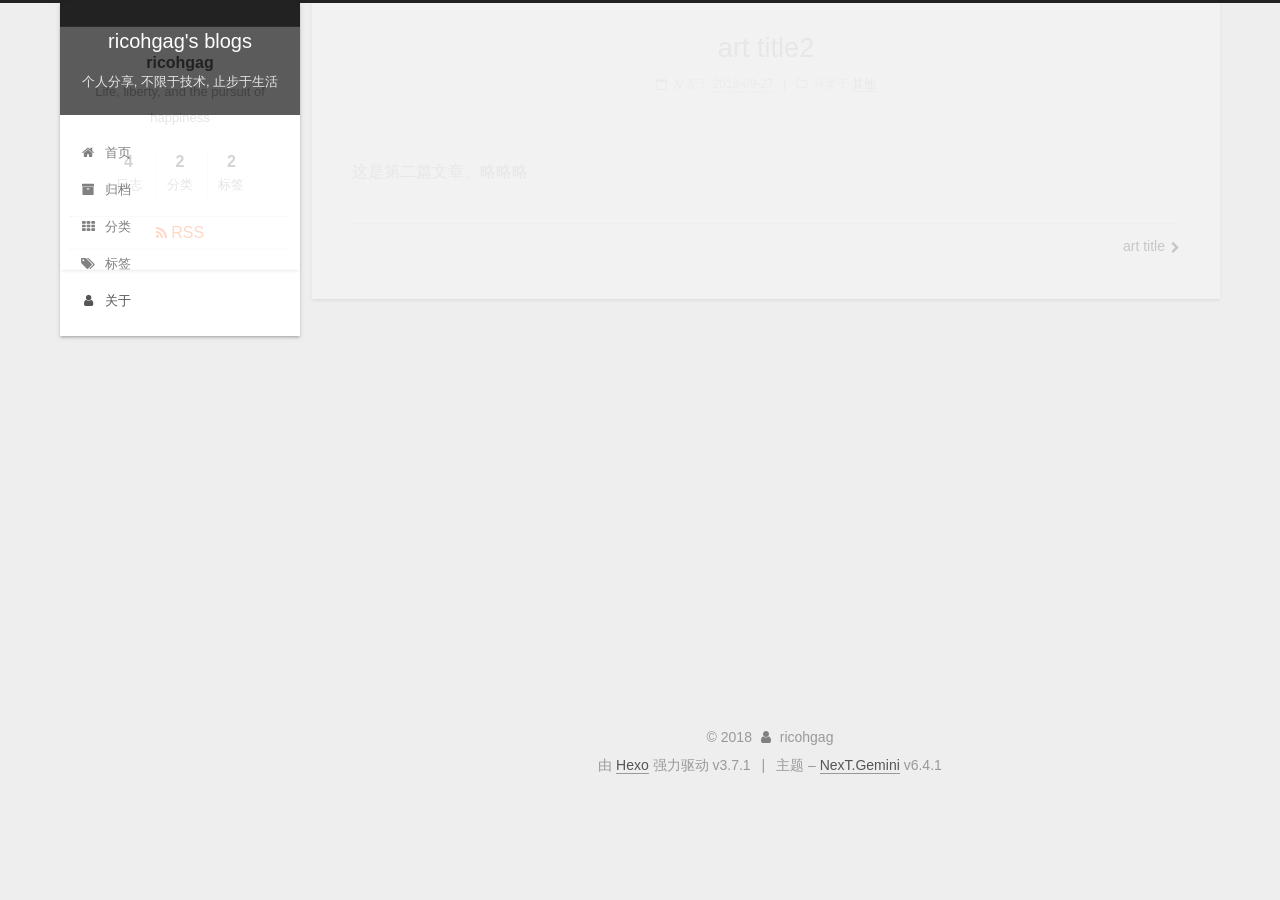
<file: 2018/09/27/art-title2/index.html>
<!DOCTYPE html>












  


<html class="theme-next gemini use-motion" lang="zh-CN">
<head>
  <meta charset="UTF-8"/>
<meta http-equiv="X-UA-Compatible" content="IE=edge" />
<meta name="viewport" content="width=device-width, initial-scale=1, maximum-scale=2"/>
<meta name="theme-color" content="#222">












<meta http-equiv="Cache-Control" content="no-transform" />
<meta http-equiv="Cache-Control" content="no-siteapp" />






















<link href="/lib/font-awesome/css/font-awesome.min.css?v=4.6.2" rel="stylesheet" type="text/css" />

<link href="/css/main.css?v=6.4.1" rel="stylesheet" type="text/css" />


  <link rel="apple-touch-icon" sizes="180x180" href="/images/apple-touch-icon-next.png?v=6.4.1">


  <link rel="icon" type="image/png" sizes="32x32" href="/images/favicon-32x32-next.png?v=6.4.1">


  <link rel="icon" type="image/png" sizes="16x16" href="/images/favicon-16x16-next.png?v=6.4.1">


  <link rel="mask-icon" href="/images/logo.svg?v=6.4.1" color="#222">









<script type="text/javascript" id="hexo.configurations">
  var NexT = window.NexT || {};
  var CONFIG = {
    root: '/',
    scheme: 'Gemini',
    version: '6.4.1',
    sidebar: {"position":"left","display":"post","offset":12,"b2t":false,"scrollpercent":false,"onmobile":false},
    fancybox: false,
    fastclick: false,
    lazyload: false,
    tabs: true,
    motion: {"enable":true,"async":false,"transition":{"post_block":"fadeIn","post_header":"slideDownIn","post_body":"slideDownIn","coll_header":"slideLeftIn","sidebar":"slideUpIn"}},
    algolia: {
      applicationID: '',
      apiKey: '',
      indexName: '',
      hits: {"per_page":10},
      labels: {"input_placeholder":"Search for Posts","hits_empty":"We didn't find any results for the search: ${query}","hits_stats":"${hits} results found in ${time} ms"}
    }
  };
</script>


  




  <meta name="description" content="这是第二篇文章。略略略">
<meta property="og:type" content="article">
<meta property="og:title" content="art title2">
<meta property="og:url" content="http://yoursite.com/2018/09/27/art-title2/index.html">
<meta property="og:site_name" content="ricohgag&#39;s blogs">
<meta property="og:description" content="这是第二篇文章。略略略">
<meta property="og:locale" content="zh-CN">
<meta property="og:updated_time" content="2018-09-27T15:48:09.417Z">
<meta name="twitter:card" content="summary">
<meta name="twitter:title" content="art title2">
<meta name="twitter:description" content="这是第二篇文章。略略略">



  <link rel="alternate" href="/atom.xml" title="ricohgag's blogs" type="application/atom+xml" />




  <link rel="canonical" href="http://yoursite.com/2018/09/27/art-title2/"/>



<script type="text/javascript" id="page.configurations">
  CONFIG.page = {
    sidebar: "",
  };
</script>

  <title>art title2 | ricohgag's blogs</title>
  









  <noscript>
  <style type="text/css">
    .use-motion .motion-element,
    .use-motion .brand,
    .use-motion .menu-item,
    .sidebar-inner,
    .use-motion .post-block,
    .use-motion .pagination,
    .use-motion .comments,
    .use-motion .post-header,
    .use-motion .post-body,
    .use-motion .collection-title { opacity: initial; }

    .use-motion .logo,
    .use-motion .site-title,
    .use-motion .site-subtitle {
      opacity: initial;
      top: initial;
    }

    .use-motion {
      .logo-line-before i { left: initial; }
      .logo-line-after i { right: initial; }
    }
  </style>
</noscript>

</head>

<body itemscope itemtype="http://schema.org/WebPage" lang="zh-CN">

  
  
    
  

  <div class="container sidebar-position-left page-post-detail">
    <div class="headband"></div>

    <header id="header" class="header" itemscope itemtype="http://schema.org/WPHeader">
      <div class="header-inner"><div class="site-brand-wrapper">
  <div class="site-meta ">
    

    <div class="custom-logo-site-title">
      <a href="/" class="brand" rel="start">
        <span class="logo-line-before"><i></i></span>
        <span class="site-title">ricohgag's blogs</span>
        <span class="logo-line-after"><i></i></span>
      </a>
    </div>
    
      
        <p class="site-subtitle">个人分享, 不限于技术, 止步于生活</p>
      
    
  </div>

  <div class="site-nav-toggle">
    <button aria-label="切换导航栏">
      <span class="btn-bar"></span>
      <span class="btn-bar"></span>
      <span class="btn-bar"></span>
    </button>
  </div>
</div>



<nav class="site-nav">
  
    <ul id="menu" class="menu">
      
        
        
        
          
          <li class="menu-item menu-item-home">
    <a href="/" rel="section">
      <i class="menu-item-icon fa fa-fw fa-home"></i> <br />首页</a>
  </li>
        
        
        
          
          <li class="menu-item menu-item-archives">
    <a href="/archives/" rel="section">
      <i class="menu-item-icon fa fa-fw fa-archive"></i> <br />归档</a>
  </li>
        
        
        
          
          <li class="menu-item menu-item-categories">
    <a href="/categories/" rel="section">
      <i class="menu-item-icon fa fa-fw fa-th"></i> <br />分类</a>
  </li>
        
        
        
          
          <li class="menu-item menu-item-tags">
    <a href="/tags/" rel="section">
      <i class="menu-item-icon fa fa-fw fa-tags"></i> <br />标签</a>
  </li>
        
        
        
          
          <li class="menu-item menu-item-about">
    <a href="/about/" rel="section">
      <i class="menu-item-icon fa fa-fw fa-user"></i> <br />关于</a>
  </li>

      
      
    </ul>
  

  

  
</nav>



  



</div>
    </header>

    


    <main id="main" class="main">
      <div class="main-inner">
        <div class="content-wrap">
          
            

          
          <div id="content" class="content">
            

  <div id="posts" class="posts-expand">
    

  

  
  
  

  

  <article class="post post-type-normal" itemscope itemtype="http://schema.org/Article">
  
  
  
  <div class="post-block">
    <link itemprop="mainEntityOfPage" href="http://yoursite.com/2018/09/27/art-title2/">

    <span hidden itemprop="author" itemscope itemtype="http://schema.org/Person">
      <meta itemprop="name" content="ricohgag">
      <meta itemprop="description" content="Life, liberty, and the pursuit of happiness">
      <meta itemprop="image" content="/images/avatar.gif">
    </span>

    <span hidden itemprop="publisher" itemscope itemtype="http://schema.org/Organization">
      <meta itemprop="name" content="ricohgag's blogs">
    </span>

    
      <header class="post-header">

        
        
          <h1 class="post-title" itemprop="name headline">art title2
              
            
          </h1>
        

        <div class="post-meta">
          <span class="post-time">

            
            
            

            
              <span class="post-meta-item-icon">
                <i class="fa fa-calendar-o"></i>
              </span>
              
                <span class="post-meta-item-text">发表于</span>
              

              
                
              

              <time title="创建时间：2018-09-27 11:15:51 / 修改时间：23:48:09" itemprop="dateCreated datePublished" datetime="2018-09-27T11:15:51+08:00">2018-09-27</time>
            

            
              

              
            
          </span>

          
            <span class="post-category" >
            
              <span class="post-meta-divider">|</span>
            
              <span class="post-meta-item-icon">
                <i class="fa fa-folder-o"></i>
              </span>
              
                <span class="post-meta-item-text">分类于</span>
              
              
                <span itemprop="about" itemscope itemtype="http://schema.org/Thing"><a href="/categories/other/" itemprop="url" rel="index"><span itemprop="name">其他</span></a></span>

                
                
              
            </span>
          

          
            
          

          
          

          

          

          

        </div>
      </header>
    

    
    
    
    <div class="post-body" itemprop="articleBody">

      
      

      
        <p>这是第二篇文章。略略略</p>

      
    </div>

    

    
    
    

    

    

    

    <footer class="post-footer">
      

      
      
      

      
        <div class="post-nav">
          <div class="post-nav-next post-nav-item">
            
          </div>

          <span class="post-nav-divider"></span>

          <div class="post-nav-prev post-nav-item">
            
              <a href="/2018/09/27/art-title/" rel="prev" title="art title">
                art title <i class="fa fa-chevron-right"></i>
              </a>
            
          </div>
        </div>
      

      
      
    </footer>
  </div>
  
  
  
  </article>


  </div>


          </div>
          

  



        </div>
        
          
  
  <div class="sidebar-toggle">
    <div class="sidebar-toggle-line-wrap">
      <span class="sidebar-toggle-line sidebar-toggle-line-first"></span>
      <span class="sidebar-toggle-line sidebar-toggle-line-middle"></span>
      <span class="sidebar-toggle-line sidebar-toggle-line-last"></span>
    </div>
  </div>

  <aside id="sidebar" class="sidebar">
    
    <div class="sidebar-inner">

      

      

      <section class="site-overview-wrap sidebar-panel sidebar-panel-active">
        <div class="site-overview">
          <div class="site-author motion-element" itemprop="author" itemscope itemtype="http://schema.org/Person">
            
              <p class="site-author-name" itemprop="name">ricohgag</p>
              <p class="site-description motion-element" itemprop="description">Life, liberty, and the pursuit of happiness</p>
          </div>

          
            <nav class="site-state motion-element">
              
                <div class="site-state-item site-state-posts">
                
                  <a href="/archives/">
                
                    <span class="site-state-item-count">4</span>
                    <span class="site-state-item-name">日志</span>
                  </a>
                </div>
              

              
                
                
                <div class="site-state-item site-state-categories">
                  <a href="/categories/index.html">
                    
                    
                      
                    
                      
                    
                    <span class="site-state-item-count">2</span>
                    <span class="site-state-item-name">分类</span>
                  </a>
                </div>
              

              
                
                
                <div class="site-state-item site-state-tags">
                  <a href="/tags/index.html">
                    
                    
                      
                    
                      
                    
                    <span class="site-state-item-count">2</span>
                    <span class="site-state-item-name">标签</span>
                  </a>
                </div>
              
            </nav>
          

          
            <div class="feed-link motion-element">
              <a href="/atom.xml" rel="alternate">
                <i class="fa fa-rss"></i>
                RSS
              </a>
            </div>
          

          

          
          

          
          

          
            
          
          

        </div>
      </section>

      

      

    </div>
  </aside>


        
      </div>
    </main>

    <footer id="footer" class="footer">
      <div class="footer-inner">
        <div class="copyright">&copy; <span itemprop="copyrightYear">2018</span>
  <span class="with-love" id="animate">
    <i class="fa fa-user"></i>
  </span>
  <span class="author" itemprop="copyrightHolder">ricohgag</span>

  

  
</div>




  <div class="powered-by">由 <a class="theme-link" target="_blank" href="https://hexo.io">Hexo</a> 强力驱动 v3.7.1</div>



  <span class="post-meta-divider">|</span>



  <div class="theme-info">主题 – <a class="theme-link" target="_blank" href="https://theme-next.org">NexT.Gemini</a> v6.4.1</div>




        








        
      </div>
    </footer>

    
      <div class="back-to-top">
        <i class="fa fa-arrow-up"></i>
        
      </div>
    

    
	
    

    
  </div>

  

<script type="text/javascript">
  if (Object.prototype.toString.call(window.Promise) !== '[object Function]') {
    window.Promise = null;
  }
</script>


























  
  
    <script type="text/javascript" src="/lib/jquery/index.js?v=2.1.3"></script>
  

  
  
    <script type="text/javascript" src="/lib/velocity/velocity.min.js?v=1.2.1"></script>
  

  
  
    <script type="text/javascript" src="/lib/velocity/velocity.ui.min.js?v=1.2.1"></script>
  


  


  <script type="text/javascript" src="/js/src/utils.js?v=6.4.1"></script>

  <script type="text/javascript" src="/js/src/motion.js?v=6.4.1"></script>



  
  


  <script type="text/javascript" src="/js/src/affix.js?v=6.4.1"></script>

  <script type="text/javascript" src="/js/src/schemes/pisces.js?v=6.4.1"></script>



  
  <script type="text/javascript" src="/js/src/scrollspy.js?v=6.4.1"></script>
<script type="text/javascript" src="/js/src/post-details.js?v=6.4.1"></script>



  


  <script type="text/javascript" src="/js/src/bootstrap.js?v=6.4.1"></script>



  



  










  





  

  

  

  

  
  

  

  

  

  

  

</body>
</html>
</file>
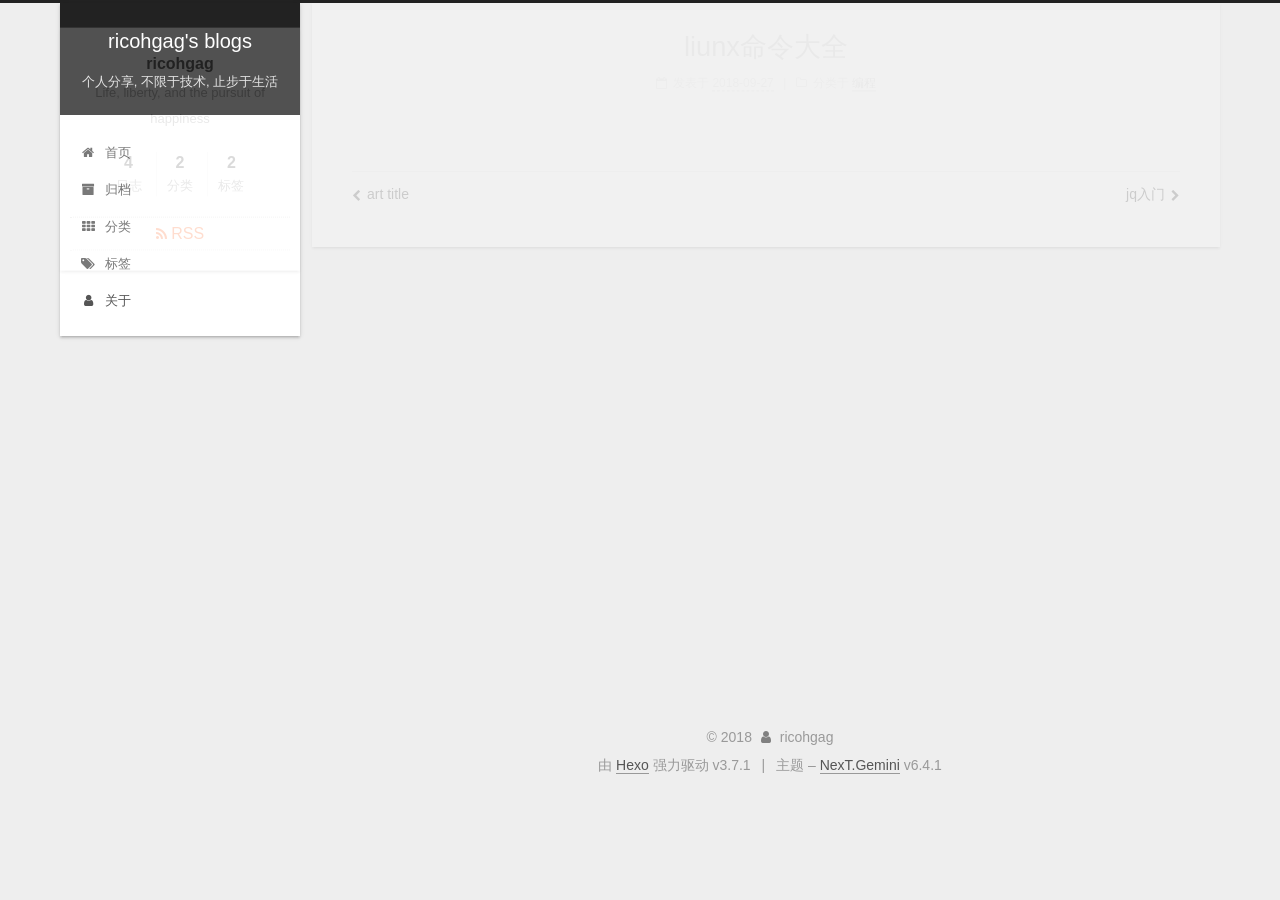
<file: 2018/09/27/liunx命令大全/index.html>
<!DOCTYPE html>












  


<html class="theme-next gemini use-motion" lang="zh-CN">
<head>
  <meta charset="UTF-8"/>
<meta http-equiv="X-UA-Compatible" content="IE=edge" />
<meta name="viewport" content="width=device-width, initial-scale=1, maximum-scale=2"/>
<meta name="theme-color" content="#222">












<meta http-equiv="Cache-Control" content="no-transform" />
<meta http-equiv="Cache-Control" content="no-siteapp" />






















<link href="/lib/font-awesome/css/font-awesome.min.css?v=4.6.2" rel="stylesheet" type="text/css" />

<link href="/css/main.css?v=6.4.1" rel="stylesheet" type="text/css" />


  <link rel="apple-touch-icon" sizes="180x180" href="/images/apple-touch-icon-next.png?v=6.4.1">


  <link rel="icon" type="image/png" sizes="32x32" href="/images/favicon-32x32-next.png?v=6.4.1">


  <link rel="icon" type="image/png" sizes="16x16" href="/images/favicon-16x16-next.png?v=6.4.1">


  <link rel="mask-icon" href="/images/logo.svg?v=6.4.1" color="#222">









<script type="text/javascript" id="hexo.configurations">
  var NexT = window.NexT || {};
  var CONFIG = {
    root: '/',
    scheme: 'Gemini',
    version: '6.4.1',
    sidebar: {"position":"left","display":"post","offset":12,"b2t":false,"scrollpercent":false,"onmobile":false},
    fancybox: false,
    fastclick: false,
    lazyload: false,
    tabs: true,
    motion: {"enable":true,"async":false,"transition":{"post_block":"fadeIn","post_header":"slideDownIn","post_body":"slideDownIn","coll_header":"slideLeftIn","sidebar":"slideUpIn"}},
    algolia: {
      applicationID: '',
      apiKey: '',
      indexName: '',
      hits: {"per_page":10},
      labels: {"input_placeholder":"Search for Posts","hits_empty":"We didn't find any results for the search: ${query}","hits_stats":"${hits} results found in ${time} ms"}
    }
  };
</script>


  




  <meta name="description" content="Life, liberty, and the pursuit of happiness">
<meta property="og:type" content="article">
<meta property="og:title" content="liunx命令大全">
<meta property="og:url" content="http://yoursite.com/2018/09/27/liunx命令大全/index.html">
<meta property="og:site_name" content="ricohgag&#39;s blogs">
<meta property="og:description" content="Life, liberty, and the pursuit of happiness">
<meta property="og:locale" content="zh-CN">
<meta property="og:updated_time" content="2018-09-27T12:49:22.435Z">
<meta name="twitter:card" content="summary">
<meta name="twitter:title" content="liunx命令大全">
<meta name="twitter:description" content="Life, liberty, and the pursuit of happiness">



  <link rel="alternate" href="/atom.xml" title="ricohgag's blogs" type="application/atom+xml" />




  <link rel="canonical" href="http://yoursite.com/2018/09/27/liunx命令大全/"/>



<script type="text/javascript" id="page.configurations">
  CONFIG.page = {
    sidebar: "",
  };
</script>

  <title>liunx命令大全 | ricohgag's blogs</title>
  









  <noscript>
  <style type="text/css">
    .use-motion .motion-element,
    .use-motion .brand,
    .use-motion .menu-item,
    .sidebar-inner,
    .use-motion .post-block,
    .use-motion .pagination,
    .use-motion .comments,
    .use-motion .post-header,
    .use-motion .post-body,
    .use-motion .collection-title { opacity: initial; }

    .use-motion .logo,
    .use-motion .site-title,
    .use-motion .site-subtitle {
      opacity: initial;
      top: initial;
    }

    .use-motion {
      .logo-line-before i { left: initial; }
      .logo-line-after i { right: initial; }
    }
  </style>
</noscript>

</head>

<body itemscope itemtype="http://schema.org/WebPage" lang="zh-CN">

  
  
    
  

  <div class="container sidebar-position-left page-post-detail">
    <div class="headband"></div>

    <header id="header" class="header" itemscope itemtype="http://schema.org/WPHeader">
      <div class="header-inner"><div class="site-brand-wrapper">
  <div class="site-meta ">
    

    <div class="custom-logo-site-title">
      <a href="/" class="brand" rel="start">
        <span class="logo-line-before"><i></i></span>
        <span class="site-title">ricohgag's blogs</span>
        <span class="logo-line-after"><i></i></span>
      </a>
    </div>
    
      
        <p class="site-subtitle">个人分享, 不限于技术, 止步于生活</p>
      
    
  </div>

  <div class="site-nav-toggle">
    <button aria-label="切换导航栏">
      <span class="btn-bar"></span>
      <span class="btn-bar"></span>
      <span class="btn-bar"></span>
    </button>
  </div>
</div>



<nav class="site-nav">
  
    <ul id="menu" class="menu">
      
        
        
        
          
          <li class="menu-item menu-item-home">
    <a href="/" rel="section">
      <i class="menu-item-icon fa fa-fw fa-home"></i> <br />首页</a>
  </li>
        
        
        
          
          <li class="menu-item menu-item-archives">
    <a href="/archives/" rel="section">
      <i class="menu-item-icon fa fa-fw fa-archive"></i> <br />归档</a>
  </li>
        
        
        
          
          <li class="menu-item menu-item-categories">
    <a href="/categories/" rel="section">
      <i class="menu-item-icon fa fa-fw fa-th"></i> <br />分类</a>
  </li>
        
        
        
          
          <li class="menu-item menu-item-tags">
    <a href="/tags/" rel="section">
      <i class="menu-item-icon fa fa-fw fa-tags"></i> <br />标签</a>
  </li>
        
        
        
          
          <li class="menu-item menu-item-about">
    <a href="/about/" rel="section">
      <i class="menu-item-icon fa fa-fw fa-user"></i> <br />关于</a>
  </li>

      
      
    </ul>
  

  

  
</nav>



  



</div>
    </header>

    


    <main id="main" class="main">
      <div class="main-inner">
        <div class="content-wrap">
          
            

          
          <div id="content" class="content">
            

  <div id="posts" class="posts-expand">
    

  

  
  
  

  

  <article class="post post-type-normal" itemscope itemtype="http://schema.org/Article">
  
  
  
  <div class="post-block">
    <link itemprop="mainEntityOfPage" href="http://yoursite.com/2018/09/27/liunx命令大全/">

    <span hidden itemprop="author" itemscope itemtype="http://schema.org/Person">
      <meta itemprop="name" content="ricohgag">
      <meta itemprop="description" content="Life, liberty, and the pursuit of happiness">
      <meta itemprop="image" content="/images/avatar.gif">
    </span>

    <span hidden itemprop="publisher" itemscope itemtype="http://schema.org/Organization">
      <meta itemprop="name" content="ricohgag's blogs">
    </span>

    
      <header class="post-header">

        
        
          <h1 class="post-title" itemprop="name headline">liunx命令大全
              
            
          </h1>
        

        <div class="post-meta">
          <span class="post-time">

            
            
            

            
              <span class="post-meta-item-icon">
                <i class="fa fa-calendar-o"></i>
              </span>
              
                <span class="post-meta-item-text">发表于</span>
              

              
                
              

              <time title="创建时间：2018-09-27 20:49:02 / 修改时间：20:49:22" itemprop="dateCreated datePublished" datetime="2018-09-27T20:49:02+08:00">2018-09-27</time>
            

            
              

              
            
          </span>

          
            <span class="post-category" >
            
              <span class="post-meta-divider">|</span>
            
              <span class="post-meta-item-icon">
                <i class="fa fa-folder-o"></i>
              </span>
              
                <span class="post-meta-item-text">分类于</span>
              
              
                <span itemprop="about" itemscope itemtype="http://schema.org/Thing"><a href="/categories/programming/" itemprop="url" rel="index"><span itemprop="name">编程</span></a></span>

                
                
              
            </span>
          

          
            
          

          
          

          

          

          

        </div>
      </header>
    

    
    
    
    <div class="post-body" itemprop="articleBody">

      
      

      
        
      
    </div>

    

    
    
    

    

    

    

    <footer class="post-footer">
      

      
      
      

      
        <div class="post-nav">
          <div class="post-nav-next post-nav-item">
            
              <a href="/2018/09/27/art-title/" rel="next" title="art title">
                <i class="fa fa-chevron-left"></i> art title
              </a>
            
          </div>

          <span class="post-nav-divider"></span>

          <div class="post-nav-prev post-nav-item">
            
              <a href="/2018/09/28/jq入门/" rel="prev" title="jq入门">
                jq入门 <i class="fa fa-chevron-right"></i>
              </a>
            
          </div>
        </div>
      

      
      
    </footer>
  </div>
  
  
  
  </article>


  </div>


          </div>
          

  



        </div>
        
          
  
  <div class="sidebar-toggle">
    <div class="sidebar-toggle-line-wrap">
      <span class="sidebar-toggle-line sidebar-toggle-line-first"></span>
      <span class="sidebar-toggle-line sidebar-toggle-line-middle"></span>
      <span class="sidebar-toggle-line sidebar-toggle-line-last"></span>
    </div>
  </div>

  <aside id="sidebar" class="sidebar">
    
    <div class="sidebar-inner">

      

      

      <section class="site-overview-wrap sidebar-panel sidebar-panel-active">
        <div class="site-overview">
          <div class="site-author motion-element" itemprop="author" itemscope itemtype="http://schema.org/Person">
            
              <p class="site-author-name" itemprop="name">ricohgag</p>
              <p class="site-description motion-element" itemprop="description">Life, liberty, and the pursuit of happiness</p>
          </div>

          
            <nav class="site-state motion-element">
              
                <div class="site-state-item site-state-posts">
                
                  <a href="/archives/">
                
                    <span class="site-state-item-count">4</span>
                    <span class="site-state-item-name">日志</span>
                  </a>
                </div>
              

              
                
                
                <div class="site-state-item site-state-categories">
                  <a href="/categories/index.html">
                    
                    
                      
                    
                      
                    
                    <span class="site-state-item-count">2</span>
                    <span class="site-state-item-name">分类</span>
                  </a>
                </div>
              

              
                
                
                <div class="site-state-item site-state-tags">
                  <a href="/tags/index.html">
                    
                    
                      
                    
                      
                    
                    <span class="site-state-item-count">2</span>
                    <span class="site-state-item-name">标签</span>
                  </a>
                </div>
              
            </nav>
          

          
            <div class="feed-link motion-element">
              <a href="/atom.xml" rel="alternate">
                <i class="fa fa-rss"></i>
                RSS
              </a>
            </div>
          

          

          
          

          
          

          
            
          
          

        </div>
      </section>

      

      

    </div>
  </aside>


        
      </div>
    </main>

    <footer id="footer" class="footer">
      <div class="footer-inner">
        <div class="copyright">&copy; <span itemprop="copyrightYear">2018</span>
  <span class="with-love" id="animate">
    <i class="fa fa-user"></i>
  </span>
  <span class="author" itemprop="copyrightHolder">ricohgag</span>

  

  
</div>




  <div class="powered-by">由 <a class="theme-link" target="_blank" href="https://hexo.io">Hexo</a> 强力驱动 v3.7.1</div>



  <span class="post-meta-divider">|</span>



  <div class="theme-info">主题 – <a class="theme-link" target="_blank" href="https://theme-next.org">NexT.Gemini</a> v6.4.1</div>




        








        
      </div>
    </footer>

    
      <div class="back-to-top">
        <i class="fa fa-arrow-up"></i>
        
      </div>
    

    
	
    

    
  </div>

  

<script type="text/javascript">
  if (Object.prototype.toString.call(window.Promise) !== '[object Function]') {
    window.Promise = null;
  }
</script>


























  
  
    <script type="text/javascript" src="/lib/jquery/index.js?v=2.1.3"></script>
  

  
  
    <script type="text/javascript" src="/lib/velocity/velocity.min.js?v=1.2.1"></script>
  

  
  
    <script type="text/javascript" src="/lib/velocity/velocity.ui.min.js?v=1.2.1"></script>
  


  


  <script type="text/javascript" src="/js/src/utils.js?v=6.4.1"></script>

  <script type="text/javascript" src="/js/src/motion.js?v=6.4.1"></script>



  
  


  <script type="text/javascript" src="/js/src/affix.js?v=6.4.1"></script>

  <script type="text/javascript" src="/js/src/schemes/pisces.js?v=6.4.1"></script>



  
  <script type="text/javascript" src="/js/src/scrollspy.js?v=6.4.1"></script>
<script type="text/javascript" src="/js/src/post-details.js?v=6.4.1"></script>



  


  <script type="text/javascript" src="/js/src/bootstrap.js?v=6.4.1"></script>



  



  










  





  

  

  

  

  
  

  

  

  

  

  

</body>
</html>
</file>
<file: css/main.css>
/* normalize.css v3.0.2 | MIT License | git.io/normalize */
html {
  font-family: sans-serif; /* 1 */
  -ms-text-size-adjust: 100%; /* 2 */
  -webkit-text-size-adjust: 100%; /* 2 */
}
body {
  margin: 0;
}
article,
aside,
details,
figcaption,
figure,
footer,
header,
hgroup,
main,
menu,
nav,
section,
summary {
  display: block;
}
audio,
canvas,
progress,
video {
  display: inline-block; /* 1 */
  vertical-align: baseline; /* 2 */
}
audio:not([controls]) {
  display: none;
  height: 0;
}
[hidden],
template {
  display: none;
}
a {
  background-color: transparent;
}
a:active,
a:hover {
  outline: 0;
}
abbr[title] {
  border-bottom: 1px dotted;
}
b,
strong {
  font-weight: bold;
}
dfn {
  font-style: italic;
}
h1 {
  font-size: 2em;
  margin: 0.67em 0;
}
mark {
  background: #ff0;
  color: #000;
}
small {
  font-size: 80%;
}
sub,
sup {
  font-size: 75%;
  line-height: 0;
  position: relative;
  vertical-align: baseline;
}
sup {
  top: -0.5em;
}
sub {
  bottom: -0.25em;
}
img {
  border: 0;
}
svg:not(:root) {
  overflow: hidden;
}
figure {
  margin: 1em 40px;
}
hr {
  -moz-box-sizing: content-box;
  box-sizing: content-box;
  height: 0;
}
pre {
  overflow: auto;
}
code,
kbd,
pre,
samp {
  font-family: monospace, monospace;
  font-size: 1em;
}
button,
input,
optgroup,
select,
textarea {
  color: inherit; /* 1 */
  font: inherit; /* 2 */
  margin: 0; /* 3 */
}
button {
  overflow: visible;
}
button,
select {
  text-transform: none;
}
button,
html input[type="button"],
input[type="reset"],
input[type="submit"] {
  -webkit-appearance: button; /* 2 */
  cursor: pointer; /* 3 */
}
button[disabled],
html input[disabled] {
  cursor: default;
}
button::-moz-focus-inner,
input::-moz-focus-inner {
  border: 0;
  padding: 0;
}
input {
  line-height: normal;
}
input[type="checkbox"],
input[type="radio"] {
  box-sizing: border-box; /* 1 */
  padding: 0; /* 2 */
}
input[type="number"]::-webkit-inner-spin-button,
input[type="number"]::-webkit-outer-spin-button {
  height: auto;
}
input[type="search"] {
  -webkit-appearance: textfield; /* 1 */
  -moz-box-sizing: content-box;
  -webkit-box-sizing: content-box; /* 2 */
  box-sizing: content-box;
}
input[type="search"]::-webkit-search-cancel-button,
input[type="search"]::-webkit-search-decoration {
  -webkit-appearance: none;
}
fieldset {
  border: 1px solid #c0c0c0;
  margin: 0 2px;
  padding: 0.35em 0.625em 0.75em;
}
legend {
  border: 0; /* 1 */
  padding: 0; /* 2 */
}
textarea {
  overflow: auto;
}
optgroup {
  font-weight: bold;
}
table {
  border-collapse: collapse;
  border-spacing: 0;
}
td,
th {
  padding: 0;
}
::selection {
  background: #262a30;
  color: #fff;
}
body {
  position: relative;
  font-family: 'Lato', "PingFang SC", "Microsoft YaHei", sans-serif;
  font-size: 14px;
  line-height: 2;
  color: #555;
  background: #eee;
}
@media (max-width: 767px) {
  body {
    padding-right: 0 !important;
  }
}
@media (min-width: 768px) and (max-width: 991px) {
  body {
    padding-right: 0 !important;
  }
}
@media (min-width: 1200px) {
  body {
    font-size: 16px;
  }
}
h1,
h2,
h3,
h4,
h5,
h6 {
  margin: 0;
  padding: 0;
  font-weight: bold;
  line-height: 1.5;
  font-family: 'Lato', "PingFang SC", "Microsoft YaHei", sans-serif;
}
h1,
h2,
h3,
h4,
h5,
h6 {
  margin: 20px 0 15px;
}
h1 {
  font-size: 22px;
}
@media (max-width: 767px) {
  h1 {
    font-size: 18px;
  }
}
h2 {
  font-size: 20px;
}
@media (max-width: 767px) {
  h2 {
    font-size: 16px;
  }
}
h3 {
  font-size: 18px;
}
@media (max-width: 767px) {
  h3 {
    font-size: 14px;
  }
}
h4 {
  font-size: 16px;
}
@media (max-width: 767px) {
  h4 {
    font-size: 12px;
  }
}
h5 {
  font-size: 14px;
}
@media (max-width: 767px) {
  h5 {
    font-size: 10px;
  }
}
h6 {
  font-size: 12px;
}
@media (max-width: 767px) {
  h6 {
    font-size: 8px;
  }
}
p {
  margin: 0 0 20px 0;
}
a,
span.exturl {
  background-color: transparent;
  color: #555;
  text-decoration: none;
  outline: none;
  border-bottom: 1px solid #999;
  word-wrap: break-word;
  cursor: pointer;
}
a:hover,
span.exturl:hover,
a:active,
span.exturl:active {
  color: #222;
  border-bottom-color: #222;
}
blockquote {
  margin: 0;
  padding: 0;
}
img {
  display: block;
  margin: auto;
  max-width: 100%;
  height: auto;
}
hr {
  margin: 40px 0;
  height: 3px;
  border: none;
  background-color: #ddd;
  background-image: repeating-linear-gradient(-45deg, #fff, #fff 4px, transparent 4px, transparent 8px);
}
blockquote {
  padding: 0 15px;
  color: #666;
  border-left: 4px solid #ddd;
}
blockquote cite::before {
  content: "-";
  padding: 0 5px;
}
dt {
  font-weight: 700;
}
dd {
  margin: 0;
  padding: 0;
}
kbd {
  border: 1px solid #ccc;
  border-radius: 0.2em;
  box-shadow: 0.1em 0.1em 0.2em rgba(0,0,0,0.1);
  background-color: #f9f9f9;
  font-family: inherit;
  background-image: -webkit-linear-gradient(top, #eee, #fff, #eee);
  padding: 0.1em 0.3em;
  white-space: nowrap;
}
.text-left {
  text-align: left;
}
.text-center {
  text-align: center;
}
.text-right {
  text-align: right;
}
.text-justify {
  text-align: justify;
}
.text-nowrap {
  white-space: nowrap;
}
.text-lowercase {
  text-transform: lowercase;
}
.text-uppercase {
  text-transform: uppercase;
}
.text-capitalize {
  text-transform: capitalize;
}
.center-block {
  display: block;
  margin-left: auto;
  margin-right: auto;
}
.clearfix:before,
.clearfix:after {
  content: " ";
  display: table;
}
.clearfix:after {
  clear: both;
}
.pullquote {
  width: 45%;
}
.pullquote.left {
  float: left;
  margin-left: 5px;
  margin-right: 10px;
}
.pullquote.right {
  float: right;
  margin-left: 10px;
  margin-right: 5px;
}
.affix.affix.affix {
  position: fixed;
}
.translation {
  margin-top: -20px;
  font-size: 14px;
  color: #999;
}
.scrollbar-measure {
  width: 100px;
  height: 100px;
  overflow: scroll;
  position: absolute;
  top: -9999px;
}
.use-motion .motion-element {
  opacity: 0;
}
table {
  margin: 20px 0;
  width: 100%;
  border-collapse: collapse;
  border-spacing: 0;
  border: 1px solid #ddd;
  font-size: 14px;
  word-wrap: break-all;
}
table>tbody>tr:nth-of-type(odd) {
  background-color: #f9f9f9;
}
table>tbody>tr:hover {
  background-color: #f5f5f5;
}
caption,
th,
td {
  padding: 8px;
  text-align: left;
  vertical-align: middle;
  font-weight: normal;
}
th,
td {
  border-bottom: 3px solid #ddd;
  border-right: 1px solid #eee;
}
th {
  padding-bottom: 10px;
  font-weight: 700;
}
td {
  border-bottom-width: 1px;
}
html,
body {
  height: 100%;
}
.container {
  position: relative;
  min-height: 100%;
}
.header-inner {
  margin: 0 auto;
  padding: 100px 0 70px;
  width: calc(100% - 20px);
}
@media (min-width: 1200px) {
  .container .header-inner {
    width: 1160px;
  }
}
@media (min-width: 1600px) {
  .container .header-inner {
    width: 73%;
  }
}
.main {
  padding-bottom: 150px;
}
.main-inner {
  margin: 0 auto;
  width: calc(100% - 20px);
}
@media (min-width: 1200px) {
  .container .main-inner {
    width: 1160px;
  }
}
@media (min-width: 1600px) {
  .container .main-inner {
    width: 73%;
  }
}
.footer {
  position: absolute;
  left: 0;
  bottom: 0;
  width: 100%;
  min-height: 50px;
}
.footer-inner {
  box-sizing: border-box;
  margin: 20px auto;
  width: calc(100% - 20px);
}
@media (min-width: 1200px) {
  .container .footer-inner {
    width: 1160px;
  }
}
@media (min-width: 1600px) {
  .container .footer-inner {
    width: 73%;
  }
}
pre,
.highlight {
  overflow: auto;
  margin: 20px 0;
  padding: 0;
  font-size: 14px;
  color: #4d4d4c;
  background: #f7f7f7;
  line-height: 1.6;
}
pre,
code {
  font-family: consolas, Menlo, "PingFang SC", "Microsoft YaHei", monospace;
}
code {
  padding: 2px 4px;
  word-wrap: break-word;
  color: #555;
  background: #eee;
  border-radius: 3px;
  font-size: 14px;
}
pre {
  padding: 10px;
}
pre code {
  padding: 0;
  color: #4d4d4c;
  background: none;
  text-shadow: none;
}
.highlight {
  border-radius: 1px;
}
.highlight pre {
  border: none;
  margin: 0;
  padding: 10px 0;
}
.highlight table {
  margin: 0;
  width: auto;
  border: none;
}
.highlight td {
  border: none;
  padding: 0;
}
.highlight figcaption {
  font-size: 1em;
  color: #4d4d4c;
  line-height: 1em;
  margin-bottom: 1em;
  margin: 0em;
  padding: 0.5em;
  background: #eee;
  border-bottom: 1px solid #e9e9e9;
}
.highlight figcaption:before,
.highlight figcaption:after {
  content: " ";
  display: table;
}
.highlight figcaption:after {
  clear: both;
}
.highlight figcaption a {
  float: right;
  color: #4d4d4c;
}
.highlight figcaption a:hover {
  border-bottom-color: #4d4d4c;
}
.highlight .gutter pre {
  padding-left: 10px;
  padding-right: 10px;
  color: #869194;
  text-align: right;
  background-color: #eff2f3;
}
.highlight .code pre {
  width: 100%;
  padding-left: 10px;
  padding-right: 10px;
  background-color: #f7f7f7;
}
.highlight .line {
  height: 20px;
}
.gutter {
  -webkit-user-select: none;
  -moz-user-select: none;
  -ms-user-select: none;
  user-select: none;
}
.gist table {
  width: auto;
}
.gist table td {
  border: none;
}
pre .deletion {
  background: #fdd;
}
pre .addition {
  background: #dfd;
}
pre .meta {
  color: #8959a8;
}
pre .comment {
  color: #8e908c;
}
pre .variable,
pre .attribute,
pre .tag,
pre .regexp,
pre .ruby .constant,
pre .xml .tag .title,
pre .xml .pi,
pre .xml .doctype,
pre .html .doctype,
pre .css .id,
pre .css .class,
pre .css .pseudo {
  color: #c82829;
}
pre .number,
pre .preprocessor,
pre .built_in,
pre .literal,
pre .params,
pre .constant,
pre .command {
  color: #f5871f;
}
pre .ruby .class .title,
pre .css .rules .attribute,
pre .string,
pre .value,
pre .inheritance,
pre .header,
pre .ruby .symbol,
pre .xml .cdata,
pre .special,
pre .number,
pre .formula {
  color: #718c00;
}
pre .title,
pre .css .hexcolor {
  color: #3e999f;
}
pre .function,
pre .python .decorator,
pre .python .title,
pre .ruby .function .title,
pre .ruby .title .keyword,
pre .perl .sub,
pre .javascript .title,
pre .coffeescript .title {
  color: #4271ae;
}
pre .keyword,
pre .javascript .function {
  color: #8959a8;
}
.posts-expand .post-body img.full-image {
  border: none;
}
.blockquote-center,
.page-home .post-type-quote blockquote,
.page-post-detail .post-type-quote blockquote {
  position: relative;
  margin: 40px 0;
  padding: 0;
  border-left: none;
  text-align: center;
}
.blockquote-center::before,
.page-home .post-type-quote blockquote::before,
.page-post-detail .post-type-quote blockquote::before,
.blockquote-center::after,
.page-home .post-type-quote blockquote::after,
.page-post-detail .post-type-quote blockquote::after {
  position: absolute;
  content: ' ';
  display: block;
  width: 100%;
  height: 24px;
  opacity: 0.2;
  background-repeat: no-repeat;
  background-position: 0 -6px;
  background-size: 22px 22px;
}
.blockquote-center::before,
.page-home .post-type-quote blockquote::before,
.page-post-detail .post-type-quote blockquote::before {
  top: -20px;
  background-image: url("../images/quote-l.svg");
  border-top: 1px solid #ccc;
}
.blockquote-center::after,
.page-home .post-type-quote blockquote::after,
.page-post-detail .post-type-quote blockquote::after {
  bottom: -20px;
  background-image: url("../images/quote-r.svg");
  border-bottom: 1px solid #ccc;
  background-position: 100% 8px;
}
.blockquote-center p,
.page-home .post-type-quote blockquote p,
.page-post-detail .post-type-quote blockquote p,
.blockquote-center div,
.page-home .post-type-quote blockquote div,
.page-post-detail .post-type-quote blockquote div {
  text-align: center;
}
.post .post-body .group-picture img {
  box-sizing: border-box;
  padding: 0 3px;
  border: none;
}
.post .group-picture-row {
  overflow: hidden;
  margin-top: 6px;
}
.post .group-picture-row:first-child {
  margin-top: 0;
}
.post .group-picture-column {
  float: left;
}
.page-post-detail .post-body .group-picture-column {
  float: none;
  margin-top: 10px;
  width: auto !important;
}
.page-post-detail .post-body .group-picture-column img {
  margin: 0 auto;
}
.page-archive .group-picture-container {
  overflow: hidden;
}
.page-archive .group-picture-row {
  float: left;
}
.page-archive .group-picture-row:first-child {
  margin-top: 6px;
}
.page-archive .group-picture-column {
  max-width: 150px;
  max-height: 150px;
}
.post-body .note {
  position: relative;
  padding: 15px;
  margin-bottom: 20px;
  border: 1px solid #eee;
  border-left-width: 5px;
  border-radius: 3px;
}
.post-body .note h2,
.post-body .note h3,
.post-body .note h4,
.post-body .note h5,
.post-body .note h6 {
  margin-top: 0;
  margin-bottom: 0;
  border-bottom: initial;
  padding-top: 0 !important;
}
.post-body .note p:first-child,
.post-body .note ul:first-child,
.post-body .note ol:first-child,
.post-body .note table:first-child,
.post-body .note pre:first-child,
.post-body .note blockquote:first-child {
  margin-top: 0;
}
.post-body .note p:last-child,
.post-body .note ul:last-child,
.post-body .note ol:last-child,
.post-body .note table:last-child,
.post-body .note pre:last-child,
.post-body .note blockquote:last-child {
  margin-bottom: 0;
}
.post-body .note.default {
  border-left-color: #777;
}
.post-body .note.default h2,
.post-body .note.default h3,
.post-body .note.default h4,
.post-body .note.default h5,
.post-body .note.default h6 {
  color: #777;
}
.post-body .note.primary {
  border-left-color: #6f42c1;
}
.post-body .note.primary h2,
.post-body .note.primary h3,
.post-body .note.primary h4,
.post-body .note.primary h5,
.post-body .note.primary h6 {
  color: #6f42c1;
}
.post-body .note.info {
  border-left-color: #428bca;
}
.post-body .note.info h2,
.post-body .note.info h3,
.post-body .note.info h4,
.post-body .note.info h5,
.post-body .note.info h6 {
  color: #428bca;
}
.post-body .note.success {
  border-left-color: #5cb85c;
}
.post-body .note.success h2,
.post-body .note.success h3,
.post-body .note.success h4,
.post-body .note.success h5,
.post-body .note.success h6 {
  color: #5cb85c;
}
.post-body .note.warning {
  border-left-color: #f0ad4e;
}
.post-body .note.warning h2,
.post-body .note.warning h3,
.post-body .note.warning h4,
.post-body .note.warning h5,
.post-body .note.warning h6 {
  color: #f0ad4e;
}
.post-body .note.danger {
  border-left-color: #d9534f;
}
.post-body .note.danger h2,
.post-body .note.danger h3,
.post-body .note.danger h4,
.post-body .note.danger h5,
.post-body .note.danger h6 {
  color: #d9534f;
}
.post-body .label {
  display: inline;
  padding: 0 2px;
  white-space: nowrap;
}
.post-body .label.default {
  background-color: #f0f0f0;
}
.post-body .label.primary {
  background-color: #efe6f7;
}
.post-body .label.info {
  background-color: #e5f2f8;
}
.post-body .label.success {
  background-color: #e7f4e9;
}
.post-body .label.warning {
  background-color: #fcf6e1;
}
.post-body .label.danger {
  background-color: #fae8eb;
}
.post-body .tabs {
  position: relative;
  display: block;
  margin-bottom: 20px;
  padding-top: 10px;
}
.post-body .tabs ul.nav-tabs {
  margin: 0;
  padding: 0;
  display: flex;
  margin-bottom: -1px;
}
@media (max-width: 413px) {
  .post-body .tabs ul.nav-tabs {
    display: block;
    margin-bottom: 5px;
  }
}
.post-body .tabs ul.nav-tabs li.tab {
  list-style-type: none !important;
  margin: 0 0.25em 0 0;
  border-top: 3px solid transparent;
  border-left: 1px solid transparent;
  border-right: 1px solid transparent;
}
@media (max-width: 413px) {
  .post-body .tabs ul.nav-tabs li.tab {
    margin: initial;
    border-top: 1px solid transparent;
    border-left: 3px solid transparent;
    border-right: 1px solid transparent;
    border-bottom: 1px solid transparent;
  }
}
.post-body .tabs ul.nav-tabs li.tab a {
  outline: 0;
  border-bottom: initial;
  display: block;
  line-height: 1.8em;
  padding: 0.25em 0.75em;
  transition-duration: 0.2s;
  transition-timing-function: ease-out;
  transition-delay: 0s;
}
.post-body .tabs ul.nav-tabs li.tab a i {
  width: 1.285714285714286em;
}
.post-body .tabs ul.nav-tabs li.tab.active {
  border-top: 3px solid #fc6423;
  border-left: 1px solid #ddd;
  border-right: 1px solid #ddd;
  background-color: #fff;
}
@media (max-width: 413px) {
  .post-body .tabs ul.nav-tabs li.tab.active {
    border-top: 1px solid #ddd;
    border-left: 3px solid #fc6423;
    border-right: 1px solid #ddd;
    border-bottom: 1px solid #ddd;
  }
}
.post-body .tabs ul.nav-tabs li.tab.active a {
  cursor: default;
  color: #555;
}
.post-body .tabs .tab-content {
  background-color: #fff;
}
.post-body .tabs .tab-content .tab-pane {
  border: 1px solid #ddd;
  padding: 20px 20px 0 20px;
}
.post-body .tabs .tab-content .tab-pane:not(.active) {
  display: none !important;
}
.post-body .tabs .tab-content .tab-pane.active {
  display: block !important;
}
.btn {
  display: inline-block;
  padding: 0 20px;
  font-size: 14px;
  color: #555;
  background: #fff;
  border: 2px solid #555;
  text-decoration: none;
  border-radius: 2px;
  transition-property: background-color;
  transition-duration: 0.2s;
  transition-timing-function: ease-in-out;
  transition-delay: 0s;
  line-height: 2;
}
.btn:hover {
  border-color: #222;
  color: #fff;
  background: #222;
}
.btn +.btn {
  margin: 0 0 8px 8px;
}
.btn .fa-fw {
  width: 1.285714285714286em;
  text-align: left;
}
.btn-bar {
  display: block;
  width: 22px;
  height: 2px;
  background: #555;
  border-radius: 1px;
}
.btn-bar+.btn-bar {
  margin-top: 4px;
}
.pagination {
  margin: 120px 0 40px;
  text-align: center;
  border-top: 1px solid #eee;
}
.page-number-basic,
.pagination .prev,
.pagination .next,
.pagination .page-number,
.pagination .space {
  display: inline-block;
  position: relative;
  top: -1px;
  margin: 0 10px;
  padding: 0 11px;
}
@media (max-width: 767px) {
  .page-number-basic,
  .pagination .prev,
  .pagination .next,
  .pagination .page-number,
  .pagination .space {
    margin: 0 5px;
  }
}
.pagination .prev,
.pagination .next,
.pagination .page-number {
  border-bottom: 0;
  border-top: 1px solid #eee;
  transition-property: border-color;
  transition-duration: 0.2s;
  transition-timing-function: ease-in-out;
  transition-delay: 0s;
}
.pagination .prev:hover,
.pagination .next:hover,
.pagination .page-number:hover {
  border-top-color: #222;
}
.pagination .space {
  padding: 0;
  margin: 0;
}
.pagination .prev {
  margin-left: 0;
}
.pagination .next {
  margin-right: 0;
}
.pagination .page-number.current {
  color: #fff;
  background: #ccc;
  border-top-color: #ccc;
}
@media (max-width: 767px) {
  .pagination {
    border-top: none;
  }
  .pagination .prev,
  .pagination .next,
  .pagination .page-number {
    margin-bottom: 10px;
    border-top: 0;
    border-bottom: 1px solid #eee;
    padding: 0 10px;
  }
  .pagination .prev:hover,
  .pagination .next:hover,
  .pagination .page-number:hover {
    border-bottom-color: #222;
  }
}
.comments {
  margin: 60px 20px 0;
}
.tag-cloud {
  text-align: center;
}
.tag-cloud a {
  display: inline-block;
  margin: 10px;
}
.back-to-top {
  box-sizing: border-box;
  position: fixed;
  bottom: -100px;
  right: 30px;
  z-index: 1050;
  padding: 0 6px;
  width: 24px;
  background: #222;
  font-size: 12px;
  opacity: 0.6;
  color: #fff;
  cursor: pointer;
  text-align: center;
  -webkit-transform: translateZ(0);
  transition-property: bottom;
  transition-duration: 0.2s;
  transition-timing-function: ease-in-out;
  transition-delay: 0s;
}
@media (min-width: 768px) and (max-width: 991px) {
  .back-to-top {
    display: none !important;
  }
}
@media (max-width: 767px) {
  .back-to-top {
    display: none !important;
  }
}
.back-to-top.back-to-top-on {
  bottom: 30px;
}
.header {
  background: transparent;
}
.header-inner {
  position: relative;
}
.headband {
  height: 3px;
  background: #222;
}
.site-meta {
  margin: 0;
  text-align: center;
}
@media (max-width: 767px) {
  .site-meta {
    text-align: center;
  }
}
.brand {
  position: relative;
  display: inline-block;
  padding: 0 40px;
  color: #fff;
  background: #222;
  border-bottom: none;
}
.brand:hover {
  color: #fff;
}
.logo {
  display: inline-block;
  margin-right: 5px;
  line-height: 36px;
  vertical-align: top;
}
.site-title {
  display: inline-block;
  vertical-align: top;
  line-height: 36px;
  font-size: 20px;
  font-weight: normal;
  font-family: 'Lato', "PingFang SC", "Microsoft YaHei", sans-serif;
}
.site-subtitle {
  margin-top: 10px;
  font-size: 13px;
  color: #ddd;
}
.use-motion .brand {
  opacity: 0;
}
.use-motion .logo,
.use-motion .site-title,
.use-motion .site-subtitle {
  opacity: 0;
  position: relative;
  top: -10px;
}
.site-nav-toggle {
  display: none;
  position: absolute;
  top: 10px;
  left: 10px;
}
@media (max-width: 767px) {
  .site-nav-toggle {
    display: block;
  }
}
.site-nav-toggle button {
  margin-top: 2px;
  padding: 9px 10px;
  background: transparent;
  border: none;
}
@media (max-width: 767px) {
  .site-nav {
    display: none;
    margin: 0 -10px;
    padding: 0 10px;
    clear: both;
    border-top: 1px solid #ddd;
  }
}
@media (min-width: 768px) and (max-width: 991px) {
  .site-nav {
    display: block !important;
  }
}
@media (min-width: 992px) {
  .site-nav {
    display: block !important;
  }
}
.menu {
  margin-top: 20px;
  padding-left: 0;
  text-align: center;
}
.menu .menu-item {
  display: inline-block;
  margin: 0 10px;
  list-style: none;
}
@media screen and (max-width: 767px) {
  .menu .menu-item {
    margin-top: 10px;
  }
}
.menu .menu-item a {
  display: block;
  font-size: 13px;
  line-height: inherit;
  border-bottom: 1px solid transparent;
  transition-property: border-color;
  transition-duration: 0.2s;
  transition-timing-function: ease-in-out;
  transition-delay: 0s;
}
.menu .menu-item a:hover,
.menu-item-active a {
  border-bottom-color: #222;
}
.menu .menu-item .fa {
  margin-right: 5px;
}
.use-motion .menu-item {
  opacity: 0;
}
.post-body {
  font-family: 'Lato', "PingFang SC", "Microsoft YaHei", sans-serif;
}
@media (max-width: 767px) {
  .post-body {
    word-break: break-word;
  }
}
.post-body span.exturl .fa {
  font-size: 14px;
  margin-left: 4px;
}
.post-body .fancybox img {
  display: block !important;
  margin: 0 auto;
  cursor: pointer;
  cursor: zoom-in;
  cursor: -webkit-zoom-in;
}
.post-body .image-caption,
.post-body .figure .caption {
  margin: -20px auto 15px;
  text-align: center;
  font-size: 14px;
  color: #999;
  font-weight: bold;
  line-height: 1;
}
.post-sticky-flag {
  display: inline-block;
  font-size: 16px;
  -ms-transform: rotate(30deg);
  -webkit-transform: rotate(30deg);
  -moz-transform: rotate(30deg);
  -ms-transform: rotate(30deg);
  -o-transform: rotate(30deg);
  transform: rotate(30deg);
}
.use-motion .post-block,
.use-motion .pagination,
.use-motion .comments {
  opacity: 0;
}
.use-motion .post-header {
  opacity: 0;
}
.use-motion .post-body {
  opacity: 0;
}
.use-motion .collection-title {
  opacity: 0;
}
.posts-expand {
  padding-top: 40px;
}
@media (max-width: 767px) {
  .posts-expand {
    margin: 0 20px;
  }
  .post-body pre .gutter pre {
    padding-right: 10px;
  }
  .post-body .highlight {
    margin-left: 0px;
    margin-right: 0px;
    padding: 0;
  }
  .post-body .highlight .gutter pre {
    padding-right: 10px;
  }
}
@media (min-width: 992px) {
  .posts-expand .post-body {
    text-align: justify;
  }
}
.posts-expand .post-body h2,
.posts-expand .post-body h3,
.posts-expand .post-body h4,
.posts-expand .post-body h5,
.posts-expand .post-body h6 {
  padding-top: 10px;
}
.posts-expand .post-body h2 .header-anchor,
.posts-expand .post-body h3 .header-anchor,
.posts-expand .post-body h4 .header-anchor,
.posts-expand .post-body h5 .header-anchor,
.posts-expand .post-body h6 .header-anchor {
  float: right;
  margin-left: 10px;
  color: #ccc;
  border-bottom-style: none;
  visibility: hidden;
}
.posts-expand .post-body h2 .header-anchor:hover,
.posts-expand .post-body h3 .header-anchor:hover,
.posts-expand .post-body h4 .header-anchor:hover,
.posts-expand .post-body h5 .header-anchor:hover,
.posts-expand .post-body h6 .header-anchor:hover {
  color: inherit;
}
.posts-expand .post-body h2:hover .header-anchor,
.posts-expand .post-body h3:hover .header-anchor,
.posts-expand .post-body h4:hover .header-anchor,
.posts-expand .post-body h5:hover .header-anchor,
.posts-expand .post-body h6:hover .header-anchor {
  visibility: visible;
}
.posts-expand .post-body ul li {
  list-style: circle;
}
.posts-expand .post-body img {
  box-sizing: border-box;
  margin: auto;
  padding: 3px;
  border: 1px solid #ddd;
}
.posts-expand .post-body .fancybox img {
  margin: 0 auto 25px;
}
.posts-expand .post-body img {
  margin: 0 auto 25px;
}
@media (max-width: 767px) {
  .posts-collapse {
    margin: 0 20px;
  }
  .posts-collapse .post-title,
  .posts-collapse .post-meta {
    display: block;
    width: auto;
    text-align: left;
  }
}
.posts-collapse {
  position: relative;
  z-index: 1010;
  margin-left: 55px;
}
.posts-collapse::after {
  content: " ";
  position: absolute;
  top: 20px;
  left: 0;
  margin-left: -2px;
  width: 4px;
  height: 100%;
  background: #f5f5f5;
  z-index: -1;
}
@media (max-width: 767px) {
  .posts-collapse {
    margin: 0 20px;
  }
}
.posts-collapse .collection-title {
  position: relative;
  margin: 60px 0;
}
.posts-collapse .collection-title h1,
.posts-collapse .collection-title h2 {
  margin-left: 20px;
}
.posts-collapse .collection-title small {
  color: #bbb;
  margin-left: 5px;
}
.posts-collapse .collection-title::before {
  content: " ";
  position: absolute;
  left: 0;
  top: 50%;
  margin-left: -4px;
  margin-top: -4px;
  width: 8px;
  height: 8px;
  background: #bbb;
  border-radius: 50%;
}
.posts-collapse .post {
  margin: 30px 0;
}
.posts-collapse .post-header {
  position: relative;
  transition-duration: 0.2s;
  transition-timing-function: ease-in-out;
  transition-delay: 0s;
  transition-property: border;
  border-bottom: 1px dashed #ccc;
}
.posts-collapse .post-header::before {
  content: " ";
  position: absolute;
  left: 0;
  top: 12px;
  width: 6px;
  height: 6px;
  margin-left: -4px;
  background: #bbb;
  border-radius: 50%;
  border: 1px solid #fff;
  transition-duration: 0.2s;
  transition-timing-function: ease-in-out;
  transition-delay: 0s;
  transition-property: background;
}
.posts-collapse .post-header:hover {
  border-bottom-color: #666;
}
.posts-collapse .post-header:hover::before {
  background: #222;
}
.posts-collapse .post-meta {
  position: absolute;
  font-size: 12px;
  left: 20px;
  top: 5px;
}
.posts-collapse .post-comments-count {
  display: none;
}
.posts-collapse .post-title {
  margin-left: 60px;
  font-size: 16px;
  font-weight: normal;
  line-height: inherit;
}
.posts-collapse .post-title::after {
  margin-left: 3px;
  opacity: 0.6;
}
.posts-collapse .post-title a {
  color: #666;
  border-bottom: none;
}
.page-home .post-type-quote .post-header,
.page-post-detail .post-type-quote .post-header,
.page-home .post-type-quote .post-tags,
.page-post-detail .post-type-quote .post-tags {
  display: none;
}
.posts-expand .post-title {
  text-align: center;
  word-break: break-word;
  font-weight: 400;
}
.posts-expand .post-title-link {
  display: inline-block;
  position: relative;
  color: #555;
  border-bottom: none;
  line-height: 1.2;
  vertical-align: top;
}
.posts-expand .post-title-link::before {
  content: "";
  position: absolute;
  width: 100%;
  height: 2px;
  bottom: 0;
  left: 0;
  background-color: #000;
  visibility: hidden;
  -webkit-transform: scaleX(0);
  -moz-transform: scaleX(0);
  -ms-transform: scaleX(0);
  -o-transform: scaleX(0);
  transform: scaleX(0);
  transition-duration: 0.2s;
  transition-timing-function: ease-in-out;
  transition-delay: 0s;
}
.posts-expand .post-title-link:hover::before {
  visibility: visible;
  -webkit-transform: scaleX(1);
  -moz-transform: scaleX(1);
  -ms-transform: scaleX(1);
  -o-transform: scaleX(1);
  transform: scaleX(1);
}
.posts-expand .post-title-link .fa {
  font-size: 16px;
}
.posts-expand .post-meta {
  margin: 3px 0 60px 0;
  color: #999;
  font-family: 'Lato', "PingFang SC", "Microsoft YaHei", sans-serif;
  font-size: 12px;
  text-align: center;
}
.posts-expand .post-meta .post-category-list {
  display: inline-block;
  margin: 0;
  padding: 3px;
}
.posts-expand .post-meta .post-category-list-link {
  color: #999;
}
.posts-expand .post-meta .post-description {
  font-size: 14px;
  margin-top: 2px;
}
.posts-expand .post-meta time {
  border-bottom: 1px dashed #999;
  cursor: help;
}
.post-meta-divider {
  margin: 0 0.5em;
}
.post-meta-item-icon {
  margin-right: 3px;
}
@media (min-width: 768px) and (max-width: 991px) {
  .post-meta-item-icon {
    display: inline-block;
  }
}
@media (max-width: 767px) {
  .post-meta-item-icon {
    display: inline-block;
  }
}
@media (min-width: 768px) and (max-width: 991px) {
  .post-meta-item-text {
    display: none;
  }
}
@media (max-width: 767px) {
  .post-meta-item-text {
    display: none;
  }
}
.post-button {
  margin-top: 40px;
}
.posts-expand .post-tags {
  margin-top: 40px;
  text-align: center;
}
.posts-expand .post-tags a {
  display: inline-block;
  margin-right: 10px;
  font-size: 13px;
}
.post-nav {
  display: table;
  margin-top: 15px;
  width: 100%;
  border-top: 1px solid #eee;
}
.post-nav-divider {
  display: table-cell;
  width: 10%;
}
.post-nav-item {
  display: table-cell;
  padding: 10px 0 0 0;
  width: 45%;
  vertical-align: top;
}
.post-nav-item a {
  position: relative;
  display: block;
  line-height: 25px;
  font-size: 14px;
  color: #555;
  border-bottom: none;
}
.post-nav-item a:hover {
  color: #222;
  border-bottom: none;
}
.post-nav-item a:active {
  top: 2px;
}
.post-nav-item .fa {
  position: absolute;
  top: 8px;
  left: 0;
  font-size: 12px;
}
.post-nav-next a {
  padding-left: 15px;
}
.post-nav-prev {
  text-align: right;
}
.post-nav-prev a {
  padding-right: 15px;
}
.post-nav-prev .fa {
  right: 0;
  left: auto;
}
.posts-expand .post-eof {
  display: block;
  margin: 80px auto 60px;
  width: 8%;
  height: 1px;
  background: #ccc;
  text-align: center;
}
.post:last-child .post-eof.post-eof.post-eof {
  display: none;
}
.post-gallery {
  display: table;
  table-layout: fixed;
  width: 100%;
  border-collapse: separate;
}
.post-gallery-row {
  display: table-row;
}
.post-gallery .post-gallery-img {
  display: table-cell;
  text-align: center;
  vertical-align: middle;
  border: none;
}
.post-gallery .post-gallery-img img {
  max-width: 100%;
  max-height: 100%;
  border: none;
}
.fancybox-close,
.fancybox-close:hover {
  border: none;
}
.rtl.post-body p,
.rtl.post-body a,
.rtl.post-body h1,
.rtl.post-body h2,
.rtl.post-body h3,
.rtl.post-body h4,
.rtl.post-body h5,
.rtl.post-body h6,
.rtl.post-body li,
.rtl.post-body ul,
.rtl.post-body ol {
  direction: rtl;
  font-family: UKIJ Ekran;
}
.rtl.post-title {
  font-family: UKIJ Ekran;
}
.sidebar {
  position: fixed;
  right: 0;
  top: 0;
  bottom: 0;
  width: 0;
  z-index: 1040;
  box-shadow: inset 0 2px 6px #000;
  background: #222;
  -webkit-transform: translateZ(0);
}
.sidebar a,
.sidebar .exturl {
  color: #999;
  border-bottom-color: #555;
}
.sidebar a:hover,
.sidebar .exturl:hover {
  color: #eee;
}
@media (min-width: 768px) and (max-width: 991px) {
  .sidebar {
    display: none !important;
  }
}
@media (max-width: 767px) {
  .sidebar {
    display: none !important;
  }
}
.sidebar-inner {
  position: relative;
  padding: 20px 10px;
  color: #999;
  text-align: center;
}
.site-overview-wrap {
  overflow: hidden;
}
.site-overview {
  overflow-y: auto;
  overflow-x: hidden;
}
.sidebar-toggle {
  position: fixed;
  right: 30px;
  bottom: 45px;
  width: 14px;
  height: 14px;
  padding: 5px;
  background: #222;
  line-height: 0;
  z-index: 1050;
  cursor: pointer;
  -webkit-transform: translateZ(0);
}
@media (min-width: 768px) and (max-width: 991px) {
  .sidebar-toggle {
    display: none !important;
  }
}
@media (max-width: 767px) {
  .sidebar-toggle {
    display: none !important;
  }
}
.sidebar-toggle-line {
  position: relative;
  display: inline-block;
  vertical-align: top;
  height: 2px;
  width: 100%;
  background: #fff;
  margin-top: 3px;
}
.sidebar-toggle-line:first-child {
  margin-top: 0;
}
.site-author-image {
  display: block;
  margin: 0 auto;
  padding: 2px;
  max-width: 120px;
  height: auto;
  border: 1px solid #eee;
  opacity: 1;
}
.site-author-name {
  margin: 0;
  text-align: center;
  color: #222;
  font-weight: 600;
}
.site-description {
  margin-top: 0;
  text-align: center;
  font-size: 13px;
  color: #999;
}
.site-state {
  overflow: hidden;
  line-height: 1.4;
  white-space: nowrap;
  text-align: center;
}
.site-state-item {
  display: inline-block;
  padding: 0 15px;
  border-left: 1px solid #eee;
}
.site-state-item:first-child {
  border-left: none;
}
.site-state-item a {
  border-bottom: none;
}
.site-state-item-count {
  display: block;
  text-align: center;
  color: inherit;
  font-weight: 600;
  font-size: 16px;
}
.site-state-item-name {
  font-size: 13px;
  color: #999;
}
.feed-link {
  margin-top: 20px;
}
.feed-link a {
  display: inline-block;
  padding: 0 15px;
  color: #fc6423;
  border: 1px solid #fc6423;
  border-radius: 4px;
}
.feed-link a i {
  color: #fc6423;
  font-size: 14px;
}
.feed-link a:hover {
  color: #fff;
  background: #fc6423;
}
.feed-link a:hover i {
  color: #fff;
}
.links-of-author {
  margin-top: 20px;
}
.links-of-author a,
.links-of-author .exturl {
  display: inline-block;
  vertical-align: middle;
  margin-right: 10px;
  margin-bottom: 10px;
  border-bottom-color: #555;
  font-size: 13px;
}
.links-of-author a:before,
.links-of-author .exturl:before {
  display: inline-block;
  vertical-align: middle;
  margin-right: 3px;
  content: " ";
  width: 4px;
  height: 4px;
  border-radius: 50%;
  background: #304988;
}
.links-of-blogroll {
  font-size: 13px;
}
.links-of-blogroll-title {
  margin-top: 20px;
  font-size: 14px;
  font-weight: 600;
}
.links-of-blogroll-list {
  margin: 0;
  padding: 0;
  list-style: none;
}
.links-of-blogroll-item {
  padding: 2px 10px;
}
.links-of-blogroll-item a {
  max-width: 280px;
  box-sizing: border-box;
  display: inline-block;
  overflow: hidden;
  white-space: nowrap;
  text-overflow: ellipsis;
}
.sidebar-nav {
  margin: 0 0 20px;
  padding-left: 0;
}
.sidebar-nav li {
  display: inline-block;
  cursor: pointer;
  border-bottom: 1px solid transparent;
  font-size: 14px;
  color: #555;
}
.sidebar-nav li:hover {
  color: #fc6423;
}
.page-post-detail .sidebar-nav-toc {
  padding: 0 5px;
}
.page-post-detail .sidebar-nav-overview {
  margin-left: 10px;
}
.sidebar-nav .sidebar-nav-active {
  color: #fc6423;
  border-bottom-color: #fc6423;
}
.sidebar-nav .sidebar-nav-active:hover {
  color: #fc6423;
}
.sidebar-panel {
  display: none;
}
.sidebar-panel-active {
  display: block;
}
.post-toc-empty {
  font-size: 14px;
  color: #666;
}
.post-toc-wrap {
  overflow: hidden;
}
.post-toc {
  overflow: auto;
}
.post-toc ol {
  margin: 0;
  padding: 0 2px 5px 10px;
  text-align: left;
  list-style: none;
  font-size: 14px;
}
.post-toc ol > ol {
  padding-left: 0;
}
.post-toc ol a {
  transition-duration: 0.2s;
  transition-timing-function: ease-in-out;
  transition-delay: 0s;
  transition-property: all;
  color: #666;
  border-bottom-color: #ccc;
}
.post-toc ol a:hover {
  color: #000;
  border-bottom-color: #000;
}
.post-toc .nav-item {
  overflow: hidden;
  text-overflow: ellipsis;
  white-space: nowrap;
  line-height: 1.8;
}
.post-toc .nav .nav-child {
  display: none;
}
.post-toc .nav .active > .nav-child {
  display: block;
}
.post-toc .nav .active-current > .nav-child {
  display: block;
}
.post-toc .nav .active-current > .nav-child > .nav-item {
  display: block;
}
.post-toc .nav .active > a {
  color: #fc6423;
  border-bottom-color: #fc6423;
}
.post-toc .nav .active-current > a {
  color: #fc6423;
}
.post-toc .nav .active-current > a:hover {
  color: #fc6423;
}
.footer {
  font-size: 14px;
  color: #999;
}
.footer img {
  border: none;
}
.footer-inner {
  text-align: center;
}
.with-love {
  display: inline-block;
  margin: 0 5px;
  color: #808080;
}
.powered-by,
.theme-info {
  display: inline-block;
}
.cc-license {
  margin-top: 10px;
  text-align: center;
}
.cc-license .cc-opacity {
  opacity: 0.7;
  border-bottom: none;
}
.cc-license .cc-opacity:hover {
  opacity: 0.9;
}
.cc-license img {
  display: inline-block;
}
@-moz-keyframes iconAnimate {
  0%, 100% {
    -webkit-transform: scale(1);
    -moz-transform: scale(1);
    -ms-transform: scale(1);
    -o-transform: scale(1);
    transform: scale(1);
  }
  10%, 30% {
    -webkit-transform: scale(0.9);
    -moz-transform: scale(0.9);
    -ms-transform: scale(0.9);
    -o-transform: scale(0.9);
    transform: scale(0.9);
  }
  20%, 40%, 60%, 80% {
    -webkit-transform: scale(1.1);
    -moz-transform: scale(1.1);
    -ms-transform: scale(1.1);
    -o-transform: scale(1.1);
    transform: scale(1.1);
  }
  50%, 70% {
    -webkit-transform: scale(1.1);
    -moz-transform: scale(1.1);
    -ms-transform: scale(1.1);
    -o-transform: scale(1.1);
    transform: scale(1.1);
  }
}
@-webkit-keyframes iconAnimate {
  0%, 100% {
    -webkit-transform: scale(1);
    -moz-transform: scale(1);
    -ms-transform: scale(1);
    -o-transform: scale(1);
    transform: scale(1);
  }
  10%, 30% {
    -webkit-transform: scale(0.9);
    -moz-transform: scale(0.9);
    -ms-transform: scale(0.9);
    -o-transform: scale(0.9);
    transform: scale(0.9);
  }
  20%, 40%, 60%, 80% {
    -webkit-transform: scale(1.1);
    -moz-transform: scale(1.1);
    -ms-transform: scale(1.1);
    -o-transform: scale(1.1);
    transform: scale(1.1);
  }
  50%, 70% {
    -webkit-transform: scale(1.1);
    -moz-transform: scale(1.1);
    -ms-transform: scale(1.1);
    -o-transform: scale(1.1);
    transform: scale(1.1);
  }
}
@-o-keyframes iconAnimate {
  0%, 100% {
    -webkit-transform: scale(1);
    -moz-transform: scale(1);
    -ms-transform: scale(1);
    -o-transform: scale(1);
    transform: scale(1);
  }
  10%, 30% {
    -webkit-transform: scale(0.9);
    -moz-transform: scale(0.9);
    -ms-transform: scale(0.9);
    -o-transform: scale(0.9);
    transform: scale(0.9);
  }
  20%, 40%, 60%, 80% {
    -webkit-transform: scale(1.1);
    -moz-transform: scale(1.1);
    -ms-transform: scale(1.1);
    -o-transform: scale(1.1);
    transform: scale(1.1);
  }
  50%, 70% {
    -webkit-transform: scale(1.1);
    -moz-transform: scale(1.1);
    -ms-transform: scale(1.1);
    -o-transform: scale(1.1);
    transform: scale(1.1);
  }
}
@keyframes iconAnimate {
  0%, 100% {
    -webkit-transform: scale(1);
    -moz-transform: scale(1);
    -ms-transform: scale(1);
    -o-transform: scale(1);
    transform: scale(1);
  }
  10%, 30% {
    -webkit-transform: scale(0.9);
    -moz-transform: scale(0.9);
    -ms-transform: scale(0.9);
    -o-transform: scale(0.9);
    transform: scale(0.9);
  }
  20%, 40%, 60%, 80% {
    -webkit-transform: scale(1.1);
    -moz-transform: scale(1.1);
    -ms-transform: scale(1.1);
    -o-transform: scale(1.1);
    transform: scale(1.1);
  }
  50%, 70% {
    -webkit-transform: scale(1.1);
    -moz-transform: scale(1.1);
    -ms-transform: scale(1.1);
    -o-transform: scale(1.1);
    transform: scale(1.1);
  }
}
.fa {
  font-family: FontAwesome !important;
}
.local-search-pop-overlay {
  position: fixed;
  width: 100%;
  height: 100%;
  top: 0;
  left: 0;
  z-index: 2080;
  background-color: rgba(0,0,0,0.3);
}
.local-search-popup {
  display: none;
  position: fixed;
  top: 10%;
  left: 50%;
  margin-left: -350px;
  width: 700px;
  height: 80%;
  padding: 0;
  background: #fff;
  color: #333;
  z-index: 9999;
  border-radius: 5px;
}
@media (max-width: 767px) {
  .local-search-popup {
    padding: 0;
    top: 0;
    left: 0;
    margin: 0;
    width: 100%;
    height: 100%;
    border-radius: 0;
  }
}
.local-search-popup ul.search-result-list {
  padding: 0;
  margin: 0 5px;
}
.local-search-popup p.search-result {
  border-bottom: 1px dashed #ccc;
  padding: 5px 0;
}
.local-search-popup a.search-result-title {
  font-weight: bold;
  font-size: 16px;
}
.local-search-popup .search-keyword {
  border-bottom: 1px dashed #f00;
  font-weight: bold;
  color: #f00;
}
.local-search-popup .local-search-header {
  padding: 5px;
  height: 36px;
  background: #f5f5f5;
  border-top-left-radius: 5px;
  border-top-right-radius: 5px;
}
.local-search-popup #local-search-result {
  overflow: auto;
  position: relative;
  padding: 5px 25px;
  height: calc(100% - 55px);
}
.local-search-popup .local-search-input-wrapper {
  display: inline-block;
  width: calc(100% - 90px);
  height: 36px;
  line-height: 36px;
  padding: 0 5px;
}
.local-search-popup .local-search-input-wrapper input {
  padding: 8px 0;
  height: 20px;
  display: block;
  width: 100%;
  outline: none;
  border: none;
  background: transparent;
  vertical-align: middle;
}
.local-search-popup .search-icon,
.local-search-popup .popup-btn-close {
  display: inline-block;
  font-size: 18px;
  color: #999;
  height: 36px;
  width: 18px;
  padding-left: 10px;
  padding-right: 10px;
}
.local-search-popup .search-icon {
  float: left;
}
.local-search-popup .popup-btn-close {
  border-left: 1px solid #eee;
  float: right;
  cursor: pointer;
}
.local-search-popup #no-result {
  position: absolute;
  left: 50%;
  top: 50%;
  -webkit-transform: translate(-50%, -50%);
  -webkit-transform: translate(-50%, -50%);
  -moz-transform: translate(-50%, -50%);
  -ms-transform: translate(-50%, -50%);
  -o-transform: translate(-50%, -50%);
  transform: translate(-50%, -50%);
  color: #ccc;
}
.site-uv,
.site-pv,
.page-pv {
  display: inline-block;
}
.site-uv .busuanzi-value,
.site-pv .busuanzi-value,
.page-pv .busuanzi-value {
  margin: 0 5px;
}
.page-archive .archive-page-counter {
  position: relative;
  top: 3px;
  left: 20px;
}
@media (max-width: 767px) {
  .page-archive .archive-page-counter {
    top: 5px;
  }
}
.page-archive .posts-collapse .archive-move-on {
  position: absolute;
  top: 11px;
  left: 0;
  margin-left: -6px;
  width: 10px;
  height: 10px;
  opacity: 0.5;
  background: #555;
  border: 1px solid #fff;
  border-radius: 50%;
}
.category-all-page .category-all-title {
  text-align: center;
}
.category-all-page .category-all {
  margin-top: 20px;
}
.category-all-page .category-list {
  margin: 0;
  padding: 0;
  list-style: none;
}
.category-all-page .category-list-item {
  margin: 5px 10px;
}
.category-all-page .category-list-count {
  color: #bbb;
}
.category-all-page .category-list-count:before {
  display: inline;
  content: " (";
}
.category-all-page .category-list-count:after {
  display: inline;
  content: ") ";
}
.category-all-page .category-list-child {
  padding-left: 10px;
}
#schedule ul#event-list {
  padding-left: 30px;
}
#schedule ul#event-list hr {
  margin: 20px 0 45px 0 !important;
  background: #222;
}
#schedule ul#event-list hr:after {
  display: inline-block;
  content: 'NOW';
  background: #222;
  color: #fff;
  font-weight: bold;
  text-align: right;
  padding: 0 5px;
}
#schedule ul#event-list li.event {
  margin: 20px 0px;
  background: #f9f9f9;
  padding-left: 10px;
  min-height: 40px;
}
#schedule ul#event-list li.event h2.event-summary {
  margin: 0;
  padding-bottom: 3px;
}
#schedule ul#event-list li.event h2.event-summary:before {
  display: inline-block;
  font-family: FontAwesome;
  font-size: 8px;
  content: '\f111';
  vertical-align: middle;
  margin-right: 25px;
  color: #bbb;
}
#schedule ul#event-list li.event span.event-relative-time {
  display: inline-block;
  font-size: 12px;
  font-weight: 400;
  padding-left: 12px;
  color: #bbb;
}
#schedule ul#event-list li.event span.event-details {
  display: block;
  color: #bbb;
  margin-left: 56px;
  padding-top: 3px;
  padding-bottom: 6px;
  text-indent: -24px;
  line-height: 18px;
}
#schedule ul#event-list li.event span.event-details:before {
  text-indent: 0;
  display: inline-block;
  width: 14px;
  font-family: FontAwesome;
  text-align: center;
  margin-right: 9px;
  color: #bbb;
}
#schedule ul#event-list li.event span.event-details.event-location:before {
  content: '\f041';
}
#schedule ul#event-list li.event span.event-details.event-duration:before {
  content: '\f017';
}
#schedule ul#event-list li.event-past {
  background: #fcfcfc;
}
#schedule ul#event-list li.event-past > * {
  opacity: 0.6;
}
#schedule ul#event-list li.event-past h2.event-summary {
  color: #bbb;
}
#schedule ul#event-list li.event-past h2.event-summary:before {
  color: #dfdfdf;
}
#schedule ul#event-list li.event-now {
  background: #222;
  color: #fff;
  padding: 15px 0 15px 10px;
}
#schedule ul#event-list li.event-now h2.event-summary:before {
  -webkit-transform: scale(1.2);
  -moz-transform: scale(1.2);
  -ms-transform: scale(1.2);
  -o-transform: scale(1.2);
  transform: scale(1.2);
  color: #fff;
  animation: dot-flash 1s alternate infinite ease-in-out;
}
#schedule ul#event-list li.event-now * {
  color: #fff !important;
}
@-moz-keyframes dot-flash {
  from {
    opacity: 1;
    -webkit-transform: scale(1.1);
    -moz-transform: scale(1.1);
    -ms-transform: scale(1.1);
    -o-transform: scale(1.1);
    transform: scale(1.1);
  }
  to {
    opacity: 0;
    -webkit-transform: scale(1);
    -moz-transform: scale(1);
    -ms-transform: scale(1);
    -o-transform: scale(1);
    transform: scale(1);
  }
}
@-webkit-keyframes dot-flash {
  from {
    opacity: 1;
    -webkit-transform: scale(1.1);
    -moz-transform: scale(1.1);
    -ms-transform: scale(1.1);
    -o-transform: scale(1.1);
    transform: scale(1.1);
  }
  to {
    opacity: 0;
    -webkit-transform: scale(1);
    -moz-transform: scale(1);
    -ms-transform: scale(1);
    -o-transform: scale(1);
    transform: scale(1);
  }
}
@-o-keyframes dot-flash {
  from {
    opacity: 1;
    -webkit-transform: scale(1.1);
    -moz-transform: scale(1.1);
    -ms-transform: scale(1.1);
    -o-transform: scale(1.1);
    transform: scale(1.1);
  }
  to {
    opacity: 0;
    -webkit-transform: scale(1);
    -moz-transform: scale(1);
    -ms-transform: scale(1);
    -o-transform: scale(1);
    transform: scale(1);
  }
}
@keyframes dot-flash {
  from {
    opacity: 1;
    -webkit-transform: scale(1.1);
    -moz-transform: scale(1.1);
    -ms-transform: scale(1.1);
    -o-transform: scale(1.1);
    transform: scale(1.1);
  }
  to {
    opacity: 0;
    -webkit-transform: scale(1);
    -moz-transform: scale(1);
    -ms-transform: scale(1);
    -o-transform: scale(1);
    transform: scale(1);
  }
}
.page-post-detail .sidebar-toggle-line {
  background: #fc6423;
}
.page-post-detail .comments {
  overflow: hidden;
}
ul.breadcrumb {
  list-style: none;
  margin: 1em 0;
  padding: 0 2em;
  text-align: center;
  font-size: 12px;
}
ul.breadcrumb li {
  display: inline;
}
ul.breadcrumb li+li:before {
  padding: 0.5em;
  font-weight: normal;
  content: "/\00a0";
}
ul.breadcrumb li+li:last-child {
  font-weight: bold;
}
.header {
  position: relative;
  margin: 0 auto;
  width: calc(100% - 20px);
}
@media (min-width: 1200px) {
  .header {
    width: 1160px;
  }
}
@media (min-width: 1600px) {
  .header {
    width: 73%;
  }
}
@media (min-width: 768px) and (max-width: 991px) {
  .header {
    width: auto;
  }
}
@media (max-width: 767px) {
  .header {
    width: auto;
  }
}
.header-inner {
  position: absolute;
  top: 0;
  overflow: hidden;
  padding: 0;
  width: 240px;
  background: #fff;
  box-shadow: 0 2px 2px 0 rgba(0,0,0,0.12), 0 3px 1px -2px rgba(0,0,0,0.06), 0 1px 5px 0 rgba(0,0,0,0.12);
  border-radius: initial;
}
@media (min-width: 1200px) {
  .container .header-inner {
    width: 240px;
  }
}
@media (min-width: 768px) and (max-width: 991px) {
  .header-inner {
    position: relative;
    width: auto;
    border-radius: initial;
  }
}
@media (max-width: 767px) {
  .header-inner {
    position: relative;
    width: auto;
    border-radius: initial;
  }
}
.main:before,
.main:after {
  content: " ";
  display: table;
}
.main:after {
  clear: both;
}
@media (min-width: 768px) and (max-width: 991px) {
  .main {
    padding-bottom: 100px;
  }
}
@media (max-width: 767px) {
  .main {
    padding-bottom: 100px;
  }
}
@media (min-width: 768px) and (max-width: 991px) {
  .container .main-inner {
    width: auto;
  }
}
@media (max-width: 767px) {
  .container .main-inner {
    width: auto;
  }
}
.content-wrap {
  float: right;
  box-sizing: border-box;
  padding: 40px;
  width: calc(100% - 252px);
  background: #fff;
  min-height: 700px;
  box-shadow: 0 2px 2px 0 rgba(0,0,0,0.12), 0 3px 1px -2px rgba(0,0,0,0.06), 0 1px 5px 0 rgba(0,0,0,0.12);
  border-radius: initial;
}
@media (min-width: 768px) and (max-width: 991px) {
  .content-wrap {
    width: 100%;
    padding: 20px;
    border-radius: initial;
  }
}
@media (max-width: 767px) {
  .content-wrap {
    width: 100%;
    padding: 20px;
    min-height: auto;
    border-radius: initial;
  }
}
.sidebar {
  position: static;
  float: left;
  margin-top: 300px;
  width: 240px;
  background: #eee;
  box-shadow: none;
}
@media (min-width: 768px) and (max-width: 991px) {
  .sidebar {
    display: none;
  }
}
@media (max-width: 767px) {
  .sidebar {
    display: none;
  }
}
.sidebar-toggle {
  display: none;
}
.footer-inner {
  padding-left: 260px;
}
@media (min-width: 768px) and (max-width: 991px) {
  .footer-inner {
    width: auto;
    padding-left: 0 !important;
    padding-right: 0 !important;
  }
}
@media (max-width: 767px) {
  .footer-inner {
    width: auto;
    padding-left: 0 !important;
    padding-right: 0 !important;
  }
}
.sidebar-position-right .header-inner {
  right: 0;
}
.sidebar-position-right .content-wrap {
  float: left;
}
.sidebar-position-right .sidebar {
  float: right;
}
.sidebar-position-right .footer-inner {
  padding-left: 0;
  padding-right: 260px;
}
.site-brand-wrapper {
  position: relative;
}
.site-meta {
  padding: 20px 0;
  color: #fff;
  background: #222;
}
@media (min-width: 768px) and (max-width: 991px) {
  .site-meta {
    box-shadow: 0 0 16px rgba(0,0,0,0.5);
  }
}
@media (max-width: 767px) {
  .site-meta {
    box-shadow: 0 0 16px rgba(0,0,0,0.5);
  }
}
.brand {
  padding: 0;
  background: none;
}
.brand:hover {
  color: #fff;
}
.site-subtitle {
  margin: 10px 10px 0;
  font-weight: initial;
}
.site-search form {
  display: none;
}
.site-nav {
  border-top: none;
}
@media (min-width: 768px) and (max-width: 991px) {
  .site-nav {
    display: none !important;
  }
}
@media (min-width: 768px) and (max-width: 991px) {
  .site-nav-on {
    display: block !important;
  }
}
.menu .menu-item {
  display: block;
  margin: 0;
}
.menu .menu-item a {
  position: relative;
  box-sizing: border-box;
  padding: 5px 20px;
  text-align: left;
  line-height: inherit;
  transition-property: background-color;
  transition-duration: 0.2s;
  transition-timing-function: ease-in-out;
  transition-delay: 0s;
}
.menu .menu-item a:hover,
.menu-item-active a {
  background: #f9f9f9;
  border-bottom-color: #fff;
}
.menu .menu-item .badge {
  display: inline-block;
  padding: 2px 5px;
  font-weight: 700;
  line-height: 1;
  color: #fff;
  text-align: center;
  white-space: nowrap;
  vertical-align: middle;
  background-color: #ccc;
  border-radius: 10px;
  float: right;
  margin: 0.35em 0 0 0;
  text-shadow: 1px 1px 0px rgba(0,0,0,0.1);
}
.menu .menu-item br {
  display: none;
}
.menu-item-active a:after {
  content: " ";
  position: absolute;
  top: 50%;
  margin-top: -3px;
  right: 15px;
  width: 6px;
  height: 6px;
  border-radius: 50%;
  background-color: #bbb;
}
.btn-bar {
  background-color: #fff;
}
.site-nav-toggle {
  left: 20px;
  top: 50%;
  -webkit-transform: translateY(-50%);
  -webkit-transform: translateY(-50%);
  -moz-transform: translateY(-50%);
  -ms-transform: translateY(-50%);
  -o-transform: translateY(-50%);
  transform: translateY(-50%);
}
@media (min-width: 768px) and (max-width: 991px) {
  .site-nav-toggle {
    display: block;
  }
}
.sub-menu {
  margin: 0;
  padding: 6px 0;
  background: #fff !important;
  border-bottom: 1px solid #ddd;
}
.sub-menu .menu-item {
  display: inline-block !important;
}
.sub-menu .menu-item a {
  padding: initial !important;
  margin: 5px 10px;
}
.sub-menu .menu-item a:hover {
  background: initial !important;
  color: #fc6423;
}
.sub-menu .menu-item-active a {
  background: #fff !important;
  color: #fc6423;
  border-bottom-color: #fc6423;
}
.sub-menu .menu-item-active a:hover {
  background: #fff !important;
  border-bottom-color: #fc6423;
}
.sub-menu .menu-item-active a:after {
  content: initial;
}
.use-motion .sidebar .motion-element {
  opacity: 1;
}
.sidebar {
  margin-left: -100%;
  right: auto;
  bottom: auto;
  -webkit-transform: none;
}
.sidebar-inner {
  box-sizing: border-box;
  width: 240px;
  color: #555;
  background: #fff;
  box-shadow: 0 2px 2px 0 rgba(0,0,0,0.12), 0 3px 1px -2px rgba(0,0,0,0.06), 0 1px 5px 0 rgba(0,0,0,0.12), 0 -1px 0.5px 0 rgba(0,0,0,0.09);
  border-radius: initial;
  opacity: 0;
}
.sidebar-inner.affix {
  position: fixed;
  top: 12px;
}
.sidebar-inner.affix-bottom {
  position: absolute;
}
.site-overview {
  text-align: left;
}
.site-author:before,
.site-author:after {
  content: " ";
  display: table;
}
.site-author:after {
  clear: both;
}
.sidebar a,
.sidebar .exturl {
  color: #555;
}
.sidebar a:hover,
.sidebar .exturl:hover {
  color: #222;
}
.site-state-item {
  padding: 0 10px;
}
.links-of-author-item a:before,
.links-of-author-item .exturl:before {
  display: none;
}
.links-of-author-item a,
.links-of-author-item .exturl {
  border-bottom: none;
  text-decoration: underline;
}
.feed-link {
  border-top: 1px dotted #ccc;
  border-bottom: 1px dotted #ccc;
  text-align: center;
}
.feed-link a {
  display: block;
  color: #fc6423;
  border: none;
}
.feed-link a:hover {
  background: none;
  color: #e34603;
}
.feed-link a:hover i {
  color: #e34603;
}
.links-of-author {
  display: flex;
  flex-wrap: wrap;
  justify-content: center;
}
.links-of-author .exturl {
  font-size: 13px;
}
.links-of-author-item {
  margin: 5px 0 0;
  width: 50%;
}
.links-of-author-item a,
.links-of-author-item .exturl {
  max-width: 216px;
  box-sizing: border-box;
  display: inline-block;
  margin-right: 0;
  margin-bottom: 0;
  padding: 0 5px;
  overflow: hidden;
  white-space: nowrap;
  text-overflow: ellipsis;
}
.links-of-author-item a,
.links-of-author-item .exturl {
  display: block;
  text-decoration: none;
}
.links-of-author-item a:hover,
.links-of-author-item .exturl:hover {
  border-radius: 4px;
  background: #eee;
}
.links-of-author-item .fa {
  margin-right: 2px;
  font-size: 16px;
}
.links-of-author-item .fa-globe {
  font-size: 15px;
}
.links-of-blogroll {
  text-align: center;
  margin-top: 20px;
  padding: 3px 0 0;
  border-top: 1px dotted #ccc;
}
.links-of-blogroll-title {
  margin-top: 0;
}
.links-of-blogroll-item {
  padding: 0;
}
.links-of-blogroll-inline:before,
.links-of-blogroll-inline:after {
  content: " ";
  display: table;
}
.links-of-blogroll-inline:after {
  clear: both;
}
.links-of-blogroll-inline .links-of-blogroll-item {
  margin: 5px 0 0;
  width: 50%;
  display: inline-block;
  width: unset;
}
.links-of-blogroll-inline .links-of-blogroll-item a,
.links-of-blogroll-inline .links-of-blogroll-item .exturl {
  max-width: 216px;
  box-sizing: border-box;
  display: inline-block;
  margin-right: 0;
  margin-bottom: 0;
  padding: 0 5px;
  overflow: hidden;
  white-space: nowrap;
  text-overflow: ellipsis;
}
.content-wrap {
  padding: initial;
  background: initial;
  box-shadow: initial;
  border-radius: initial;
}
.post-block {
  padding: 40px;
  background: #fff;
  box-shadow: 0 2px 2px 0 rgba(0,0,0,0.12), 0 3px 1px -2px rgba(0,0,0,0.06), 0 1px 5px 0 rgba(0,0,0,0.12);
  border-radius: initial;
}
#posts > article + article .post-block {
  margin-top: 12px;
  box-shadow: 0 2px 2px 0 rgba(0,0,0,0.12), 0 3px 1px -2px rgba(0,0,0,0.06), 0 1px 5px 0 rgba(0,0,0,0.12), 0 -1px 0.5px 0 rgba(0,0,0,0.09);
  border-radius: initial;
}
.comments {
  padding: 40px;
  margin: initial;
  margin-top: 12px;
  background: #fff;
  box-shadow: 0 2px 2px 0 rgba(0,0,0,0.12), 0 3px 1px -2px rgba(0,0,0,0.06), 0 1px 5px 0 rgba(0,0,0,0.12), 0 -1px 0.5px 0 rgba(0,0,0,0.09);
  border-radius: initial;
}
.posts-expand {
  padding-top: initial;
}
.post-nav-divider {
  width: 4%;
}
.post-nav-item {
  width: 48%;
}
.post-eof,
.post-spread {
  display: none !important;
}
.pagination {
  margin: 12px 0 0;
  border-top: initial;
  background: #fff;
  box-shadow: 0 2px 2px 0 rgba(0,0,0,0.12), 0 3px 1px -2px rgba(0,0,0,0.06), 0 1px 5px 0 rgba(0,0,0,0.12), 0 -1px 0.5px 0 rgba(0,0,0,0.09);
  border-radius: initial;
  padding: 10px 0 10px;
}
.pagination .prev,
.pagination .next,
.pagination .page-number {
  margin-bottom: initial;
  top: initial;
}
.main {
  padding-bottom: initial;
}
.footer {
  bottom: auto;
}
.sub-menu {
  border-bottom: initial !important;
  box-shadow: 0 2px 2px 0 rgba(0,0,0,0.12), 0 3px 1px -2px rgba(0,0,0,0.06), 0 1px 5px 0 rgba(0,0,0,0.12);
}
.sub-menu+ #content > #posts .post-block {
  box-shadow: 0 2px 2px 0 rgba(0,0,0,0.12), 0 3px 1px -2px rgba(0,0,0,0.06), 0 1px 5px 0 rgba(0,0,0,0.12), 0 -1px 0.5px 0 rgba(0,0,0,0.09);
  margin-top: 12px;
}
@media (min-width: 768px) and (max-width: 991px) {
  .sub-menu+ #content > #posts .post-block {
    margin-top: 10px;
  }
}
@media (max-width: 767px) {
  .sub-menu+ #content > #posts .post-block {
    margin-top: 8px;
  }
}
.post-header h1,
.post-header h2 {
  margin: initial;
}
.posts-expand .post-title-link {
  line-height: inherit;
}
.posts-expand .post-title {
  font-size: 1.7em;
}
.post-body h1 {
  font-size: 1.6em;
  border-bottom: 1px solid #eee;
}
.post-body h2 {
  font-size: 1.45em;
  border-bottom: 1px solid #eee;
}
.post-body h3 {
  font-size: 1.3em;
  border-bottom: 1px dotted #eee;
}
.post-body h4 {
  font-size: 1.2em;
}
.post-body h5 {
  font-size: 1.07em;
}
.post-body h6 {
  font-size: 1.03em;
}
@media (min-width: 768px) and (max-width: 991px) {
  .content-wrap {
    padding: 10px;
  }
  .posts-expand {
    margin: initial;
  }
  .posts-expand .post-button {
    margin-top: 20px;
  }
  .post-block {
    padding: 20px;
    box-shadow: 0 2px 2px 0 rgba(0,0,0,0.12), 0 3px 1px -2px rgba(0,0,0,0.06), 0 1px 5px 0 rgba(0,0,0,0.12), 0 -1px 0.5px 0 rgba(0,0,0,0.09);
    border-radius: initial;
  }
  #posts > article + article .post-block {
    margin-top: 10px;
  }
  .comments {
    margin-top: 10px;
    padding: 10px 20px;
  }
  .pagination {
    margin: 10px 0 0;
  }
}
@media (max-width: 767px) {
  .content-wrap {
    padding: 8px;
  }
  .posts-expand {
    margin: initial;
  }
  .posts-expand .post-button {
    margin-top: 12px;
  }
  .posts-expand img {
    padding: initial !important;
  }
  .post-block {
    padding: 12px;
    min-height: auto;
    box-shadow: 0 2px 2px 0 rgba(0,0,0,0.12), 0 3px 1px -2px rgba(0,0,0,0.06), 0 1px 5px 0 rgba(0,0,0,0.12), 0 -1px 0.5px 0 rgba(0,0,0,0.09);
    border-radius: initial;
  }
  #posts > article + article .post-block {
    margin-top: 8px;
  }
  .comments {
    margin-top: 8px;
    padding: 0 12px;
  }
  .pagination {
    margin: 8px 0 0;
  }
}
</file>
